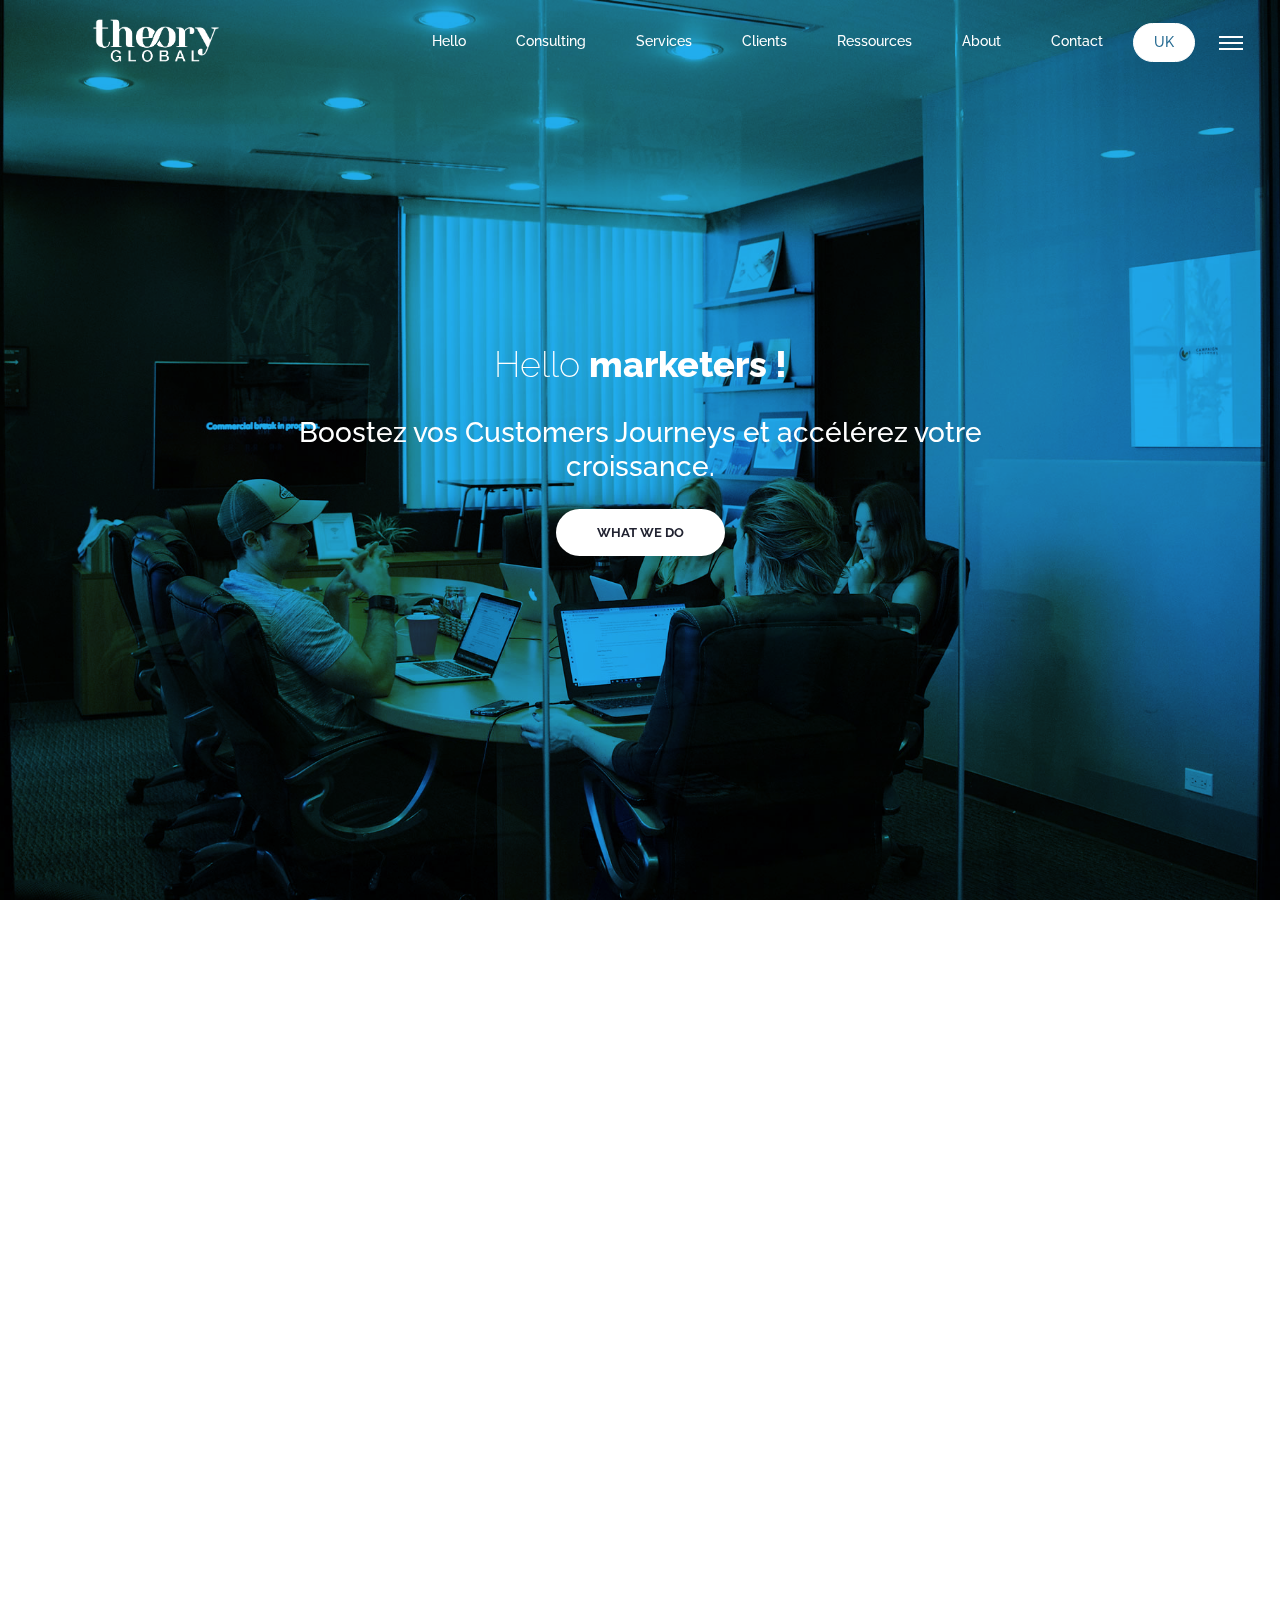
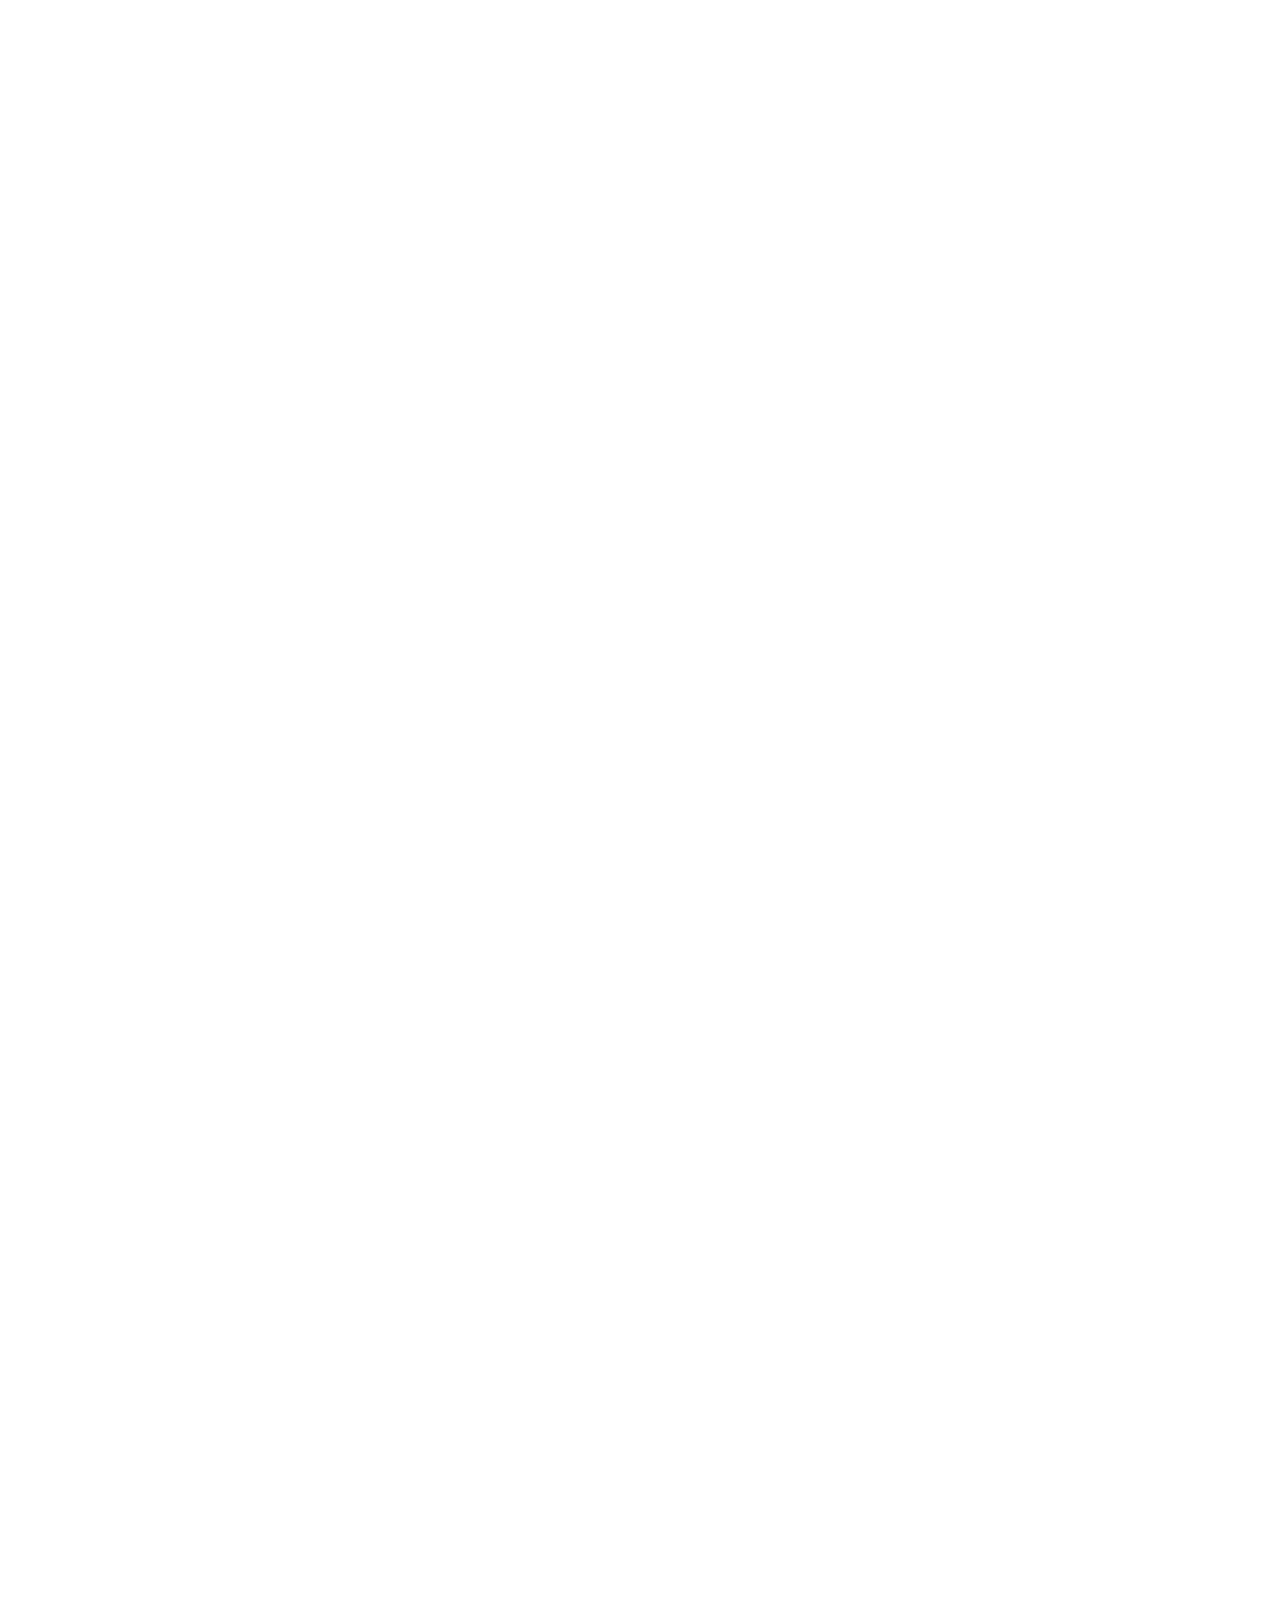
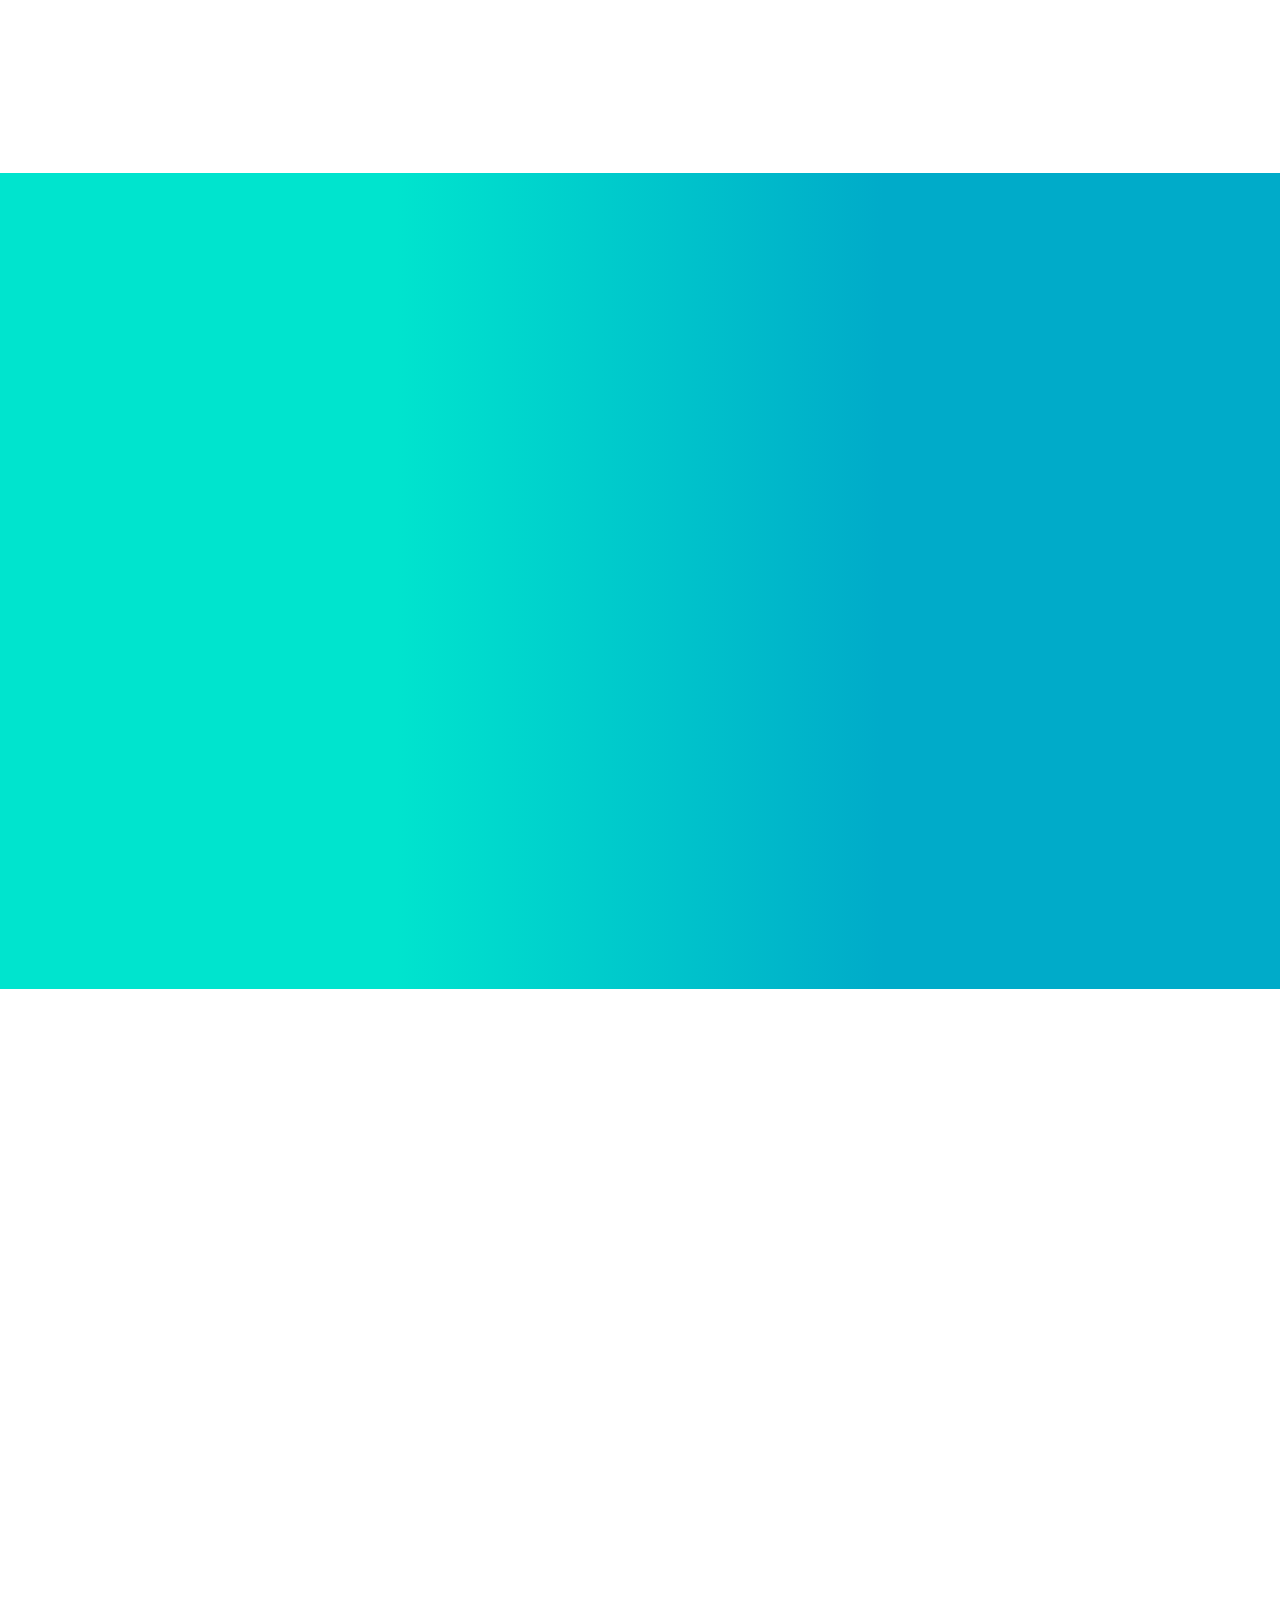
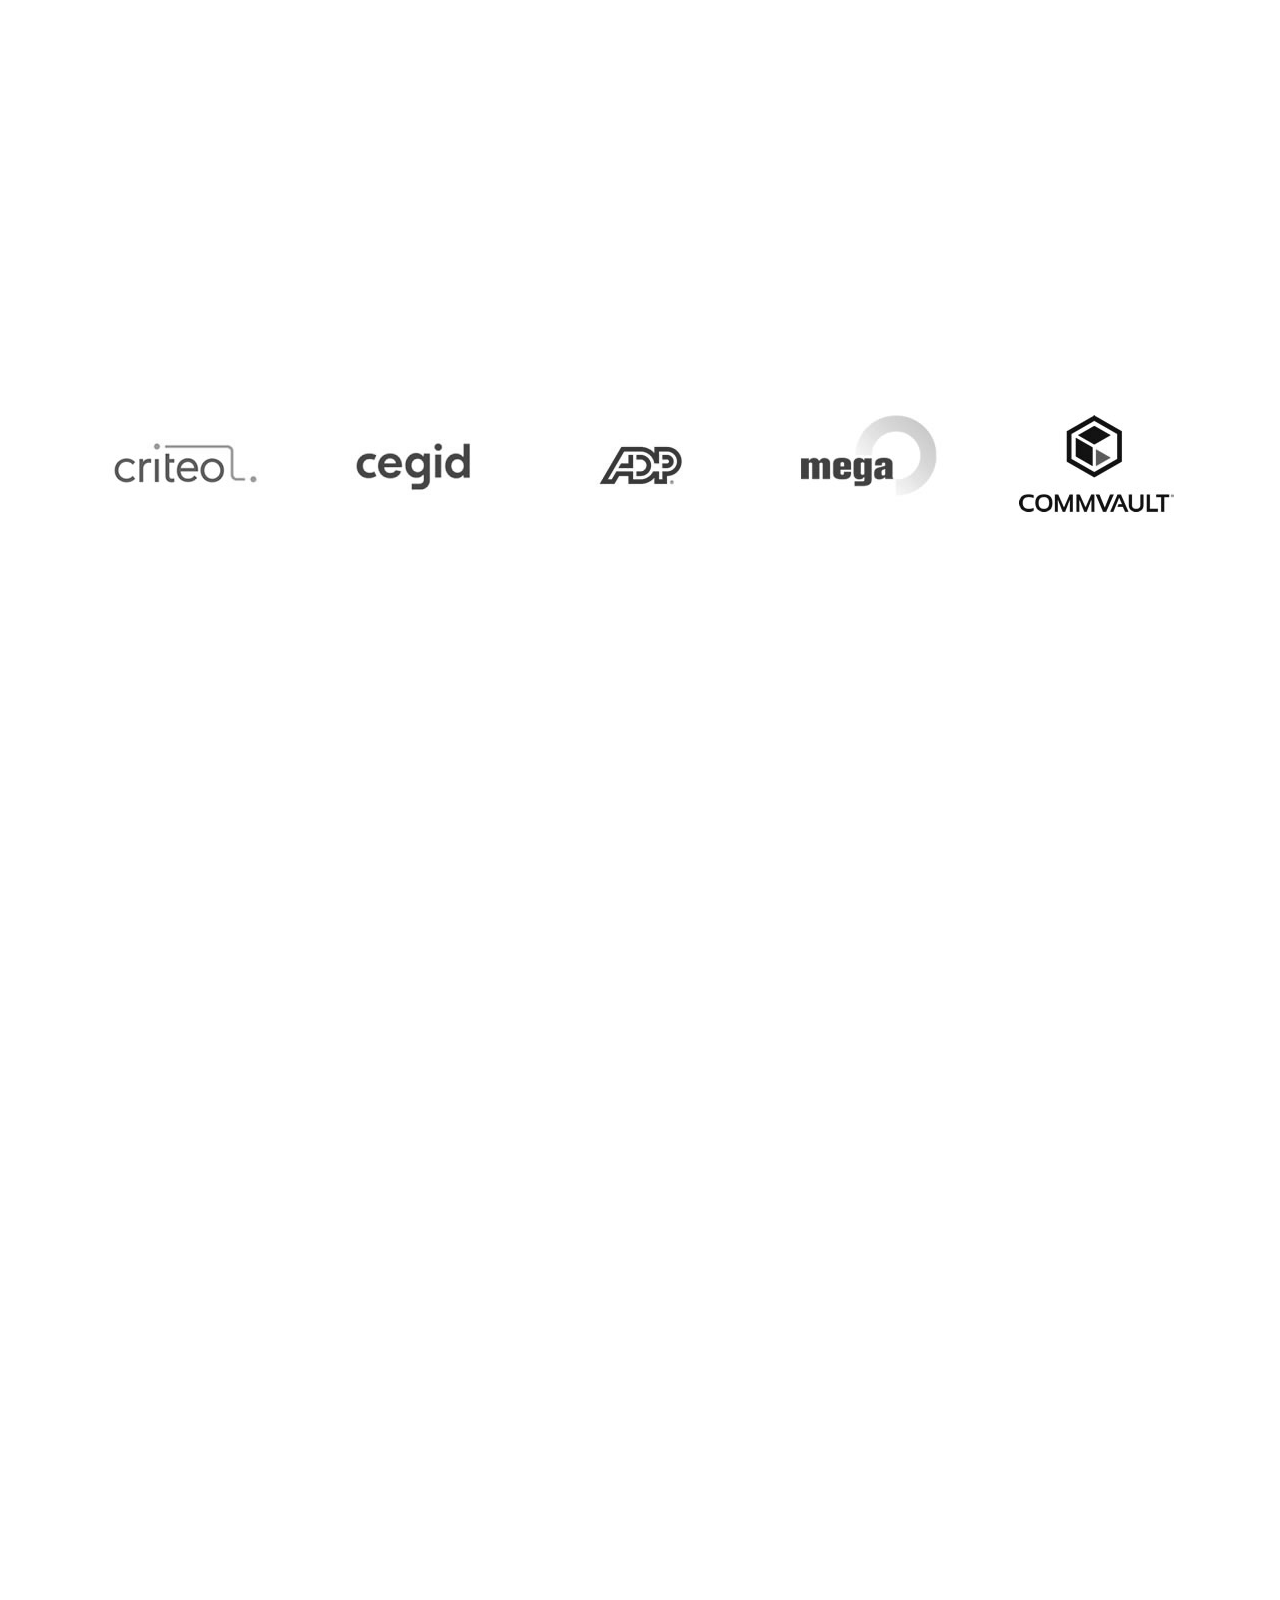
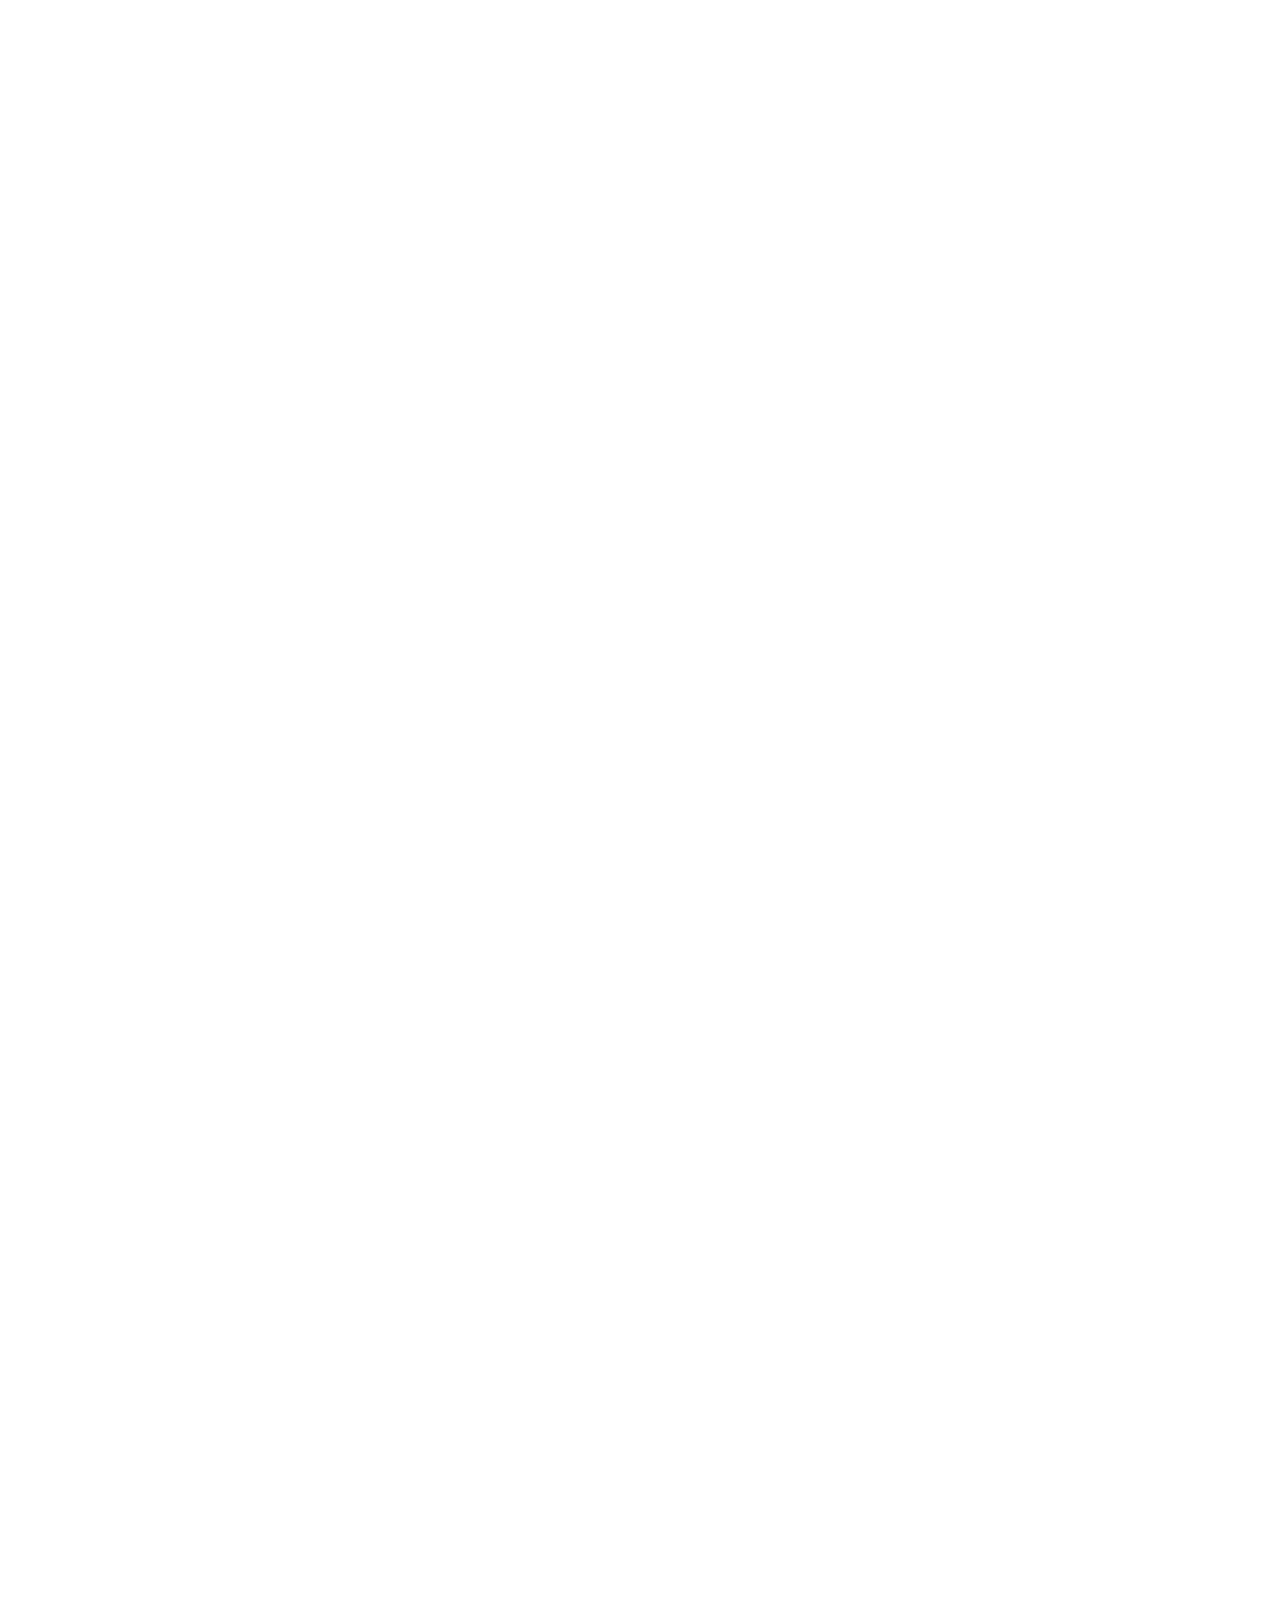
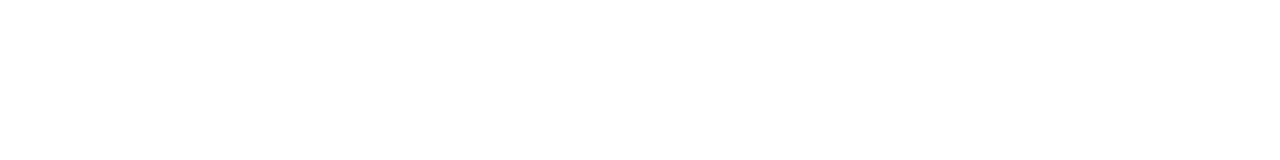
<file: index.html>
<!DOCTYPE html>
<html lang="fr">
<head>
<!-- Required meta tags -->
<meta charset="utf-8">
<meta name="viewport" content="width=device-width, initial-scale=1, shrink-to-fit=no">
<title>Theory Global - Customer's agency</title>
<meta name="title" content="Happy Marketing with Theoryglobal">
<meta name="description" content="Nous aidons les marketers à relever les défis de leurs Customers Journeys et développer durablement leur business.">

   
<meta name="twitter:card" content="summary_large_image" />
  <meta name="twitter:site" content="@theoryglobal" />
  <meta name="twitter:title" content="Happy Marketing with Theoryglobal">
  <meta name="twitter:description" content="Nous aidons les marketers à relever les défis de leurs Customers Journeys et développer durablement leur business.">
  <meta name="twitter:image" content="">

  
  <meta property="og:title" content="Happy Marketing with Theoryglobal" />
  <meta property="og:description" content="Happy Marketing with Theoryglobal">
  <meta property="og:locale" content="fr_FR" />
  <meta property="og:image" content="" />
<link rel="shortcut icon" type="image/x-icon" href="https://static1.squarespace.com/static/54b3e265e4b0dfd3c76f5f3a/t/54bf79cbe4b072e6bba82c59/favicon.ico">
<link rel="stylesheet" href="css/plugins.css">
<link rel="stylesheet" href="css/style.css">

      

<!-- Google Tag Manajjger 
<script>(function(w,d,s,l,i){w[l]=w[l]||[];w[l].push({'gtm.start':
new Date().getTime(),event:'gtm.js'});var f=d.getElementsByTagName(s)[0],
j=d.createElement(s),dl=l!='dataLayer'?'&l='+l:'';j.async=true;j.src=
'https://www.googletagmanager.com/gtm.js?id='+i+dl;f.parentNode.insertBefore(j,f);
})(window,document,'script','dataLayer','GTM-NTW3XH');</script>
 End Google Tag Manager -->

 <!-- Global site tag (gtag.js) - Google Analytics -->
<script async src="https://www.googletagmanager.com/gtag/js?id=UA-59374523-1"></script>
<script>
  window.dataLayer = window.dataLayer || [];
  function gtag(){dataLayer.push(arguments);}
  gtag('js', new Date());

  gtag('config', 'UA-59374523-1');
</script>


   




</head>
<body>
      <!-- Google Tag Manager (noscript) 
      <noscript><iframe src="https://www.googletagmanager.com/ns.html?id=GTM-NTW3XH"
      height="0" width="0" style="display:none;visibility:hidden"></iframe></noscript>
       End Google Tag Manager (noscript) -->
      

<!--PreLoader-->
<div class="loader">
   <div class="loader-inner">
      <div class="loader-blocks">
         <span class="block-1"></span>
         <span class="block-2"></span>
         <span class="block-3"></span>
         <span class="block-4"></span>
         <span class="block-5"></span>
         <span class="block-6"></span>
         <span class="block-7"></span>
         <span class="block-8"></span>
         <span class="block-9"></span>
         <span class="block-10"></span>
         <span class="block-11"></span>
         <span class="block-12"></span>
         <span class="block-13"></span>
         <span class="block-14"></span>
         <span class="block-15"></span>
         <span class="block-16"></span>
      </div>
   </div>
</div>
<!--PreLoader Ends-->

<!-- header -->
<header class="site-header transparent-sidemenu">
   <nav class="navbar navbar-expand-lg transparent-bg static-nav">
      <div class="container">
         <a class="navbar-brand" href="index.html">
         <img src="images/logo-transparent.png?kk" alt="logo">
         </a>
         
         <div class="collapse navbar-collapse" id="xenav">
            <ul class="navbar-nav ml-auto">
               <li class="nav-item active">
                  <a class="nav-link pagescroll" href="#home">Hello</a>
               </li>
               <li class="nav-item">
                  <a class="nav-link pagescroll" href="#customer_solutions">Consulting</a>
               </li>
               <!--<li class="nav-item">
                  <a class="nav-link pagescroll" href="#tools">Tools</a>
               </li>-->
               <li class="nav-item">
                  <a class="nav-link pagescroll" href="#services">Services</a>
               </li>
               <li class="nav-item">
                  <a class="nav-link pagescroll" href="#logos">Clients</a>
               </li>
               <li class="nav-item">
                     <a class="nav-link pagescroll" href="#ressources">Ressources</a>
                  </li>
               
               
               <li class="nav-item">
                  <a class="nav-link pagescroll" href="#agency">About</a>
               </li>
               <li class="nav-item">
                  <a class="nav-link pagescroll" href="#contactus">Contact</a>
               </li>
               <li class="nav-item">
                  <a class="nav-link" href="/index_uk.html" style="border: 1px #fff solid;background-color: #fff;color: #266b92;">UK</a>
               </li>
            </ul>
         </div>
      </div>

      <!--side menu open button-->
      <a href="javascript:void(0)" class="d-lg-inline-block sidemenu_btn" id="sidemenu_toggle">
          <span></span> <span></span> <span></span>
       </a>
   </nav>

   <!-- side menu -->
   <div class="side-menu">
      <div class="inner-wrapper">
         <span class="btn-close" id="btn_sideNavClose"><i></i><i></i></span>
         <nav class="side-nav">
            <ul class="navbar-nav w-100">
               <li class="nav-item active">
                  <a class="nav-link pagescroll" href="#home">Hello</a>
               </li>
               <li class="nav-item">
                  <a class="nav-link pagescroll" href="#customer_solutions">Consulting</a>
               </li>
               <!--<li class="nav-item">
                  <a class="nav-link pagescroll" href="#tools">Tools</a>
               </li>-->
               <li class="nav-item">
                  <a class="nav-link pagescroll" href="#services">Services</a>
               </li>
               <li class="nav-item">
                  <a class="nav-link pagescroll" href="#logos">Clients</a>
               </li>
               <li class="nav-item">
                     <a class="nav-link pagescroll" href="#ressources">Ressources</a>
                  </li>
               
               <li class="nav-item">
                  <a class="nav-link pagescroll" href="#agency">About</a>
               </li>
               <li class="nav-item">
                  <a class="nav-link pagescroll" href="#contactus">Contact</a>
               </li>
            </ul>
         </nav>

         <div class="side-footer w-100">
            <ul class="social-icons-simple white top40">
               <li><a href="https://www.facebook.com/theoryglobal/" target="_blank"><i class="fa fa-facebook"></i> </a> </li>
               <li><a href="https://www.linkedin.com/company/theoryglobal" target="_blank"><i class="fa fa-linkedin"></i> </a> </li>
               <li><a href="https://www.twitter.com/theoryglobal" target="_blank"><i class="fa fa-twitter"></i> </a> </li>
               <li><a href="https://www.medium.com/theoryglobal" target="_blank"><i class="fa fa-medium"></i> </a> </li>
            </ul>
         
         </div>
      </div>
   </div>
   <a id="close_side_menu" href="javascript:void(0);"></a>
   <!-- End side menu -->
</header>
<!-- header -->



<!--Single portfolio items-->
<section class="single-items center-block center-block item-one parallaxie full-screen" id="home">
      <div class="saturation full-screen"></div>
   <div class="container">
      <div class="row">
         <div class="col-md-12 col-sm-12">
            <div class="item-titles whitecolor text-center">
               <div class="font-xlight wow fadeInUp" style="font-size:36px;" data-wow-delay="300ms">
                  <!--a class="pagescroll" href="#creative">Chase and hit <br/><span style="font-weight:800">your customers' needs</span>  </a-->
                  <a class="pagescroll" href="#customer_solutions">Hello <span style="font-weight:800">marketers !</span>  </a>
               </div>
               <center>
                  <h1 class="top25 bottom25 wow fadeInUp" data-wow-delay="350ms" style="font-size:28px;width:75%">Boostez vos Customers Journeys et accélérez votre croissance.</h1>
                  <!--p class="top25 bottom25 wow fadeInUp" data-wow-delay="350ms" style="font-size:18px;width:75%">We provide B2B marketers with insightful and actionable customers knowledges through discovering business personas, customers journeys and experience...and more.</p-->
               </center>   
               <a class="button btnwhite pagescroll btn-gradient-hvr wow fadeInUp" href="#customer_solutions" data-wow-delay="400ms">What we do</a>
            </div>
         </div>
      </div>
   </div>
</section>

<section id="customer_solutions" class="padding single-feature">
      <div class="container">
         <div class="row">
            <div class="col-md-6 col-sm-7 text-md-left  text-center wow fadeInLeft" data-wow-delay="300ms">
               <div class="heading-title heading_space">
                  <span>Consulting</span>  
                  <h2 class="darkcolor bottom20">Saisir les opportunités de vos Customer Journeys</h2>
               </div>
               <p class="bottom35">
                     A travers l'exploration des parcours d'achat, de vos customers journey et la définition de vos personas, nous recueillons les insights utiles pour accélérer la décision d'achat, augmenter la fidélité et votre Customer Lifetime Value. . 
                     <br/><br/>
                     <!--Nous interviewons directement vos clients et prospects pour explorer leurs priorités, leurs motivations, leurs contraintes et leurs difficultés et restituons un dossier d’analyse complet indispansable pour vos équipes Marketing et Sales à produire les bonnes stratégies et les bonnes activations.
                     
                     <br/><br/>-->
                  <a class="pagescroll" style="color:#00bcd4" href="#project"><i class="fa fa-chevron-right"></i> Découvrez les étapes d'un projet Buyer Journey.</a>
               
               <ul>
                  <li class="keywords">B2B Persona</li>
                  <li class="keywords">Customer journey</li>
                  <li class="keywords">Parcours d'achat</li>
                  <li class="keywords">Business insight</li>
               </ul>
            </p>
            </div>
            <div class="col-md-6 col-sm-5 wow fadeInRight " data-wow-delay="350ms">
               <div class="image img-container top50"><img alt="SEO" src="images/perso.png"></div>
            </div>
         </div>
      </div>
   </section>

   <section id="tools" class="half-section padding" >
      <div class="container">
         <div class="row">
               <div class="col-lg-6 padding10">
                     <div class="image hover-effect img-container wow fadeInLeft">
                        <img alt="" src="images/thinkneed.png?kk" class="equalheight">
                     </div>
                  </div>
            <div class="col-lg-6 nopadding">
               <div class="split-box container-padding text-md-left text-center ">
                  <div class="heading-title nopadding wow fadeInRight">
                     <span>Tools</span>
                     <h2 class="darkcolor bottom20 " >Piloter votre Customer Experience</h2>
                     <p class="heading_space">
                           Aujourd’hui, les consommateurs, les acheteurs et les utilisateurs veulent pouvoir être aidés, guidés, orientés à toutes les étapes de leurs parcours Client.
                           <br/><br/>
                           Grâce à Thinkneed.io, vos équipes peuvent piloter, coordonner, partager et délivrer une proposition de valeur et des interactions cohérentes, tangibles, puissantes et différençiantes à travers tous les points de contacts de toutes vos typologies de clients. 
                          

                        <br/><br/>
                        <a style="color:#00bcd4" href="https://www.thinkneed.io"><i class="fa fa-chevron-right"></i> Découvrez Thinkneed.io</a>
                        <ul class="wow fadeInUp" >
                           <li class="keywords">Value proposition</li>
                           <li class="keywords">Customer experience</li>
                           <li class="keywords">Besoins client</li>
                           <li class="keywords">CX Management</li>
                        </ul>
                     </p>
                  </div>
               </div>
            </div>
            
         </div>
      </div>
   </section>
<section id="services" class="half-section padding" >
      <div class="container">
         <div class="row">
               <div class="col-md-6 wow fadeInLeft" data-wow-delay="300ms">
                  <div class="image img-container top50">
                     <img alt="Customer knowledge" src="images/operate.png?kt">
                  </div>
               </div>
            <div class="col-md-6 col-sm-7 text-md-left text-center  wow fadeInRight" data-wow-delay="300ms">
               <div class="split-box container-padding ">
                  <div class="heading-title heading_space">
                     <span>Services</span>  
                     <h2 class="darkcolor bottom30">Déployer vos campagnes</h2>
                  </div>
                  <p class="bottom35">Nous accompagnons les entreprises B2B, qui veulent mettre le client au centre de leur stratégie, dans la définition, la conception, le déploiement de programmes marketing, d’outils intelligents, au service des utilisateurs et de l’excellence opérationnelle.
                        <br/><br/>
                        Nous aidons vos équipes à construire les meilleurs scénarii de campagnes, à exploiter tout le potentiel de votre Marketing Automation et déployer les bons contenus avec vos équipes, 
                        <br/><br/>
                        <a class="pagescroll" style="color:#00bcd4" href="#contactus"><i class="fa fa-chevron-right"></i> Discutons de vos projets</a>
                  
                  <ul class="wow fadeInUp " data-wow-delay="500ms">
                        <li class="keywords">Marketing & Brand content</li>
                        <li class="keywords">Inbound marketing</li>
                        <li class="keywords">Stratégie client</li>
                        <li class="keywords">Sales enablement</li>
                     <li class="keywords">Marketing automation</li>
                     <li class="keywords">Lead process management</li>
                  </p>
                  </ul>
               </div>
            </div>
            
         </div>
      </div>
   </section>
   

   
   <section id="project" class="padding gradient_bg_default top40" >
         <div class="container">
            <div class="row">
               <div class="col-md-12 col-sm-12 text-center">
                  <div class="heading-title wow fadeInUp" data-wow-delay="300ms">
                     <h3 class="whitecolor padding20" data-wow-delay="400ms">Les étapes d'un projet</h3>
                     <h2 class="whitecolor"> <span class="fontbold">Buyer Journey</span>.</h2>
                  </div>
               </div>
            </div>
            <div class="row">
               <ul class="process-wrapp">
                  <li class="whitecolor wow fadeIn" data-wow-delay="300ms">
                     <span class="pro-step bottom20">01</span>
                     <p class="fontbold bottom25">Identifier</p>
                     <p>Identifier votre parcours d'achat et définir les acteurs.</p>
                  </li>
                  <li class="whitecolor wow fadeIn" data-wow-delay="400ms">
                     <span class="pro-step bottom20">02</span>
                     <p class="fontbold bottom25">Impliquer</p>
                     <p>Recueillir les insights de vos collaborateurs (marketing, sales, customer manager...)</p>
                  </li>
                  <li class="whitecolor wow fadeIn" data-wow-delay="500ms">
                     <span class="pro-step bottom20">03</span>
                     <p class="fontbold bottom25">Interviewer</p>
                     <p>Interviewer, rencontrer, échanger avec vos prospects et vos clients.</p>
                  </li>
                  <li class="whitecolor wow fadeIn" data-wow-delay="600ms">
                     <span class="pro-step bottom20">04</span>
                     <p class="fontbold bottom25">Restituer</p>
                     <p>Restituer le Customer Journey avec vos équipes (présentations, webinars, ateliers...).</p>
                  </li>
                  <li class="whitecolor wow fadeIn" data-wow-delay="700ms">
                     <span class="pro-step bottom20">05</span>
                     <p class="fontbold bottom25">Activer</p>
                     <p>Recommander un plan d'action orienté client et performance.</p>
                  </li>
                  
               </ul>
            </div>
            <div class="row">
                  <div class="col-md-12 col-sm-12 text-center">
                     <div class="heading-title wow fadeInUp " data-wow-delay="300ms" style="padding:3.5rem 0!important;">
                           
                           <a href="#contactus" class="button btnwhite pagescroll btn-gradient-hvr wow fadeInUp" data-wow-delay="600ms">Passez prendre le café pour en parler <span style="font-size:20px;">☕️</span></a>
             
                     </div>
                  </div>
               </div>

         </div>
      </section>

<section class="single-items center-block item-six parallaxie full-screen" id="marketing_project">
   <div class="container">
      <div class="row">
            
         <div class="col-md-5 col-sm-8">
            <div class="item-titles darkcolor">
               <h2 class="font-xlight wow fadeInUp" data-wow-delay="300ms">
                  Pourquoi vos clients achètent-ils vos produits?
               </h2>
               <h4 class="font-xlignt top25 bottom25 wow fadeInUp" data-wow-delay="350ms">Vos données vous diront ce qu'ils achètent, combien et où. Elles ne vous apprendrons pas rien au sujet du <span class="fontbold">Pourquoi</span>. </h4>
               
            </div>
         </div>
      </div>
   </div>   
</section>




<!-- Testimonials 
<section id="our-testimonial" class="padding">
      <div class="container">
         <div class="row">
            <div class="col-md-12 col-sm-12 text-center">
               <div class="heading-title bottom30 wow fadeInUp" data-wow-delay="300ms">
                  <span>Testimonials</span>
                  <h2 class="darkcolor">Ce que nos clients disent...</h2>
               </div>
            </div>
         </div>
         <div class="row">
            <div class="col-md-12 col-sm-12">
               <div id="testimonial-slider" class="owl-carousel">
                  <div class="item">
                     <div class="testimonial-wrapp">
                        <span class="quoted"><i class="fa fa-quote-right"></i></span>
                        <div class="testimonial-text">
                           <p class="bottom40">Donec semper euismod nisi quis feugiat. Nullam finibus metus eget orci volutpat porta. Morbi quis arcu vulputate, dignissim mi ac, varius magna.</p>
                        </div>
                        <div class="testimonial-photo"><img alt="" src="https://media.licdn.com/dms/image/C5103AQFUCeJKZJUVMQ/profile-displayphoto-shrink_800_800/0?e=1561593600&v=beta&t=dQJea5BHSEcBDB8Q51vuLZG5SB79sdz8TjaGIFvLAKY"></div>
                        <h4 class="darkcolor">Nathalie</h4>
                        <small class="defaultcolor">Vice President, Digital Marketing, CWT</small>
                     </div>
                  </div>
                  <div class="item">
                     <div class="testimonial-wrapp">
                        <span class="quoted"><i class="fa fa-quote-right"></i></span>
                        <div class="testimonial-text">
                           <p class="bottom40">Donec semper euismod nisi quis feugiat. Nullam finibus metus eget orci volutpat porta. Morbi quis arcu vulputate, dignissim mi ac, varius magna.</p>
                        </div>
                        <div class="testimonial-photo"><img alt="" src="https://www.adetem.org/wp-content/uploads/2017/03/SAINT-JEAN-Mathias-rond.jpg"></div>
                        <h4 class="darkcolor">Mathias </h4>
                        <small class="defaultcolor">Head of Marketing Programs, Cegid</small>
                     </div>
                  </div>
                  <div class="item">
                     <div class="testimonial-wrapp">
                        <span class="quoted"><i class="fa fa-quote-right"></i></span>
                        <div class="testimonial-text">
                           <p class="bottom40">Donec semper euismod nisi quis feugiat. Nullam finibus metus eget orci volutpat porta. Morbi quis arcu vulputate, dignissim mi ac, varius magna.</p>
   
                        </div>
                        <div class="testimonial-photo"><img alt="" src="https://media.licdn.com/dms/image/C4E03AQFU2rD2Mc3PrA/profile-displayphoto-shrink_800_800/0?e=1561593600&v=beta&t=e_fYLmdTDkb6RvTmI_zPZ_DwAKOx3qzk5fiM9D30a_U"></div>
                        <h4 class="darkcolor">Virginie</h4>
                        <small class="defaultcolor">Corporate Marketing Director, Mega Int.</small>
                     </div>
                  </div>
                  <div class="item">
                     <div class="testimonial-wrapp">
                        <span class="quoted"><i class="fa fa-quote-right"></i></span>
                        <div class="testimonial-text">
                           <p class="bottom40">Donec semper euismod nisi quis feugiat. Nullam finibus metus eget orci volutpat porta. Morbi quis arcu vulputate, dignissim mi ac, varius magna.</p>
                        </div>
                        <div class="testimonial-photo"><img alt="" src="https://media.licdn.com/dms/image/C4E03AQEOnarZlbDmXA/profile-displayphoto-shrink_800_800/0?e=1561593600&v=beta&t=t88IxC7oWu_5quGqw-0x1HqwLWPQO5rexPTchhXxxIw"></div>
                        <h4 class="darkcolor">Gilles</h4>
                        <small class="defaultcolor">Head of Research, Insights and Marketing Analytics (IMAX), Criteo</small>
                     </div>
                  </div>
                  <div class="item">
                        <div class="testimonial-wrapp">
                           <span class="quoted"><i class="fa fa-quote-right"></i></span>
                           <div class="testimonial-text">
                              <p class="bottom40">Donec semper euismod nisi quis feugiat. Nullam finibus metus eget orci volutpat porta. Morbi quis arcu vulputate, dignissim mi ac, varius magna.</p>
                           </div>
                           <div class="testimonial-photo"><img alt="" src="https://media.licdn.com/dms/image/C5603AQGKPzLmOh9H8A/profile-displayphoto-shrink_800_800/0?e=1561593600&v=beta&t=G_-vz65KbR9-dn4vs0zB-jVwj7gB6lgiYkzwBWU2b6g"></div>
                           <h4 class="darkcolor">Patricia</h4>
                           <small class="defaultcolor">Directeur de projets RH numériques, ADP</small>
                        </div>
                     </div>
                  
                 
                  
               </div>
            </div>
         </div>
      </div>
   </section>
-->  
   <!--Testimonials Ends-->
<!-- Partners -->  
<section id="logos" class="padding_bottom" style="padding-top:90px!important;">
      <div class="container">
        <h3 class="invisible">hidden</h3>
         <div class="row">
            <div class="col-md-12 col-sm-12">
               <div id="partners-slider" class="owl-carousel">
                  <div class="item">
                     <div class="logo-item"> <img alt="" src="logo/criteo.jpg"></div>
                  </div>
                  <div class="item">
                     <div class="logo-item"><img alt="" src="logo/cegid.jpg"></div>
                  </div>
                  <div class="item">
                     <div class="logo-item"><img alt="" src="logo/adp.jpg"></div>
                  </div>
                  <div class="item">
                     <div class="logo-item"><img alt="" src="logo/mega.jpg"></div>
                  </div>
                  <div class="item">
                     <div class="logo-item"><img alt="" src="logo/commvault.jpg"></div>
                  </div>
                  <div class="item">
                     <div class="logo-item"><img alt="" src="logo/cwt.jpg"></div>
                  </div>
                  
               </div>
            </div>
         </div>
      </div>
   </section>
   <!--Partners Ends-->
   <!-- Background Parallax -->  
<section id="ressources" class="item-twelve padding parallaxie full-screen">
      <div class="container">
         <div class="row">
            <div class="col-md-5 col-sm-5">
                  <div class="heading-title wow fadeInUp whitecolor" data-wow-delay="300ms" style="padding:3.5rem 0!important;">
                           
                        <h2>Ressources & Events</h2> 
          
                  </div>
               
            </div>
            <div class="col-md-7 col-sm-7">
                  <div class="heading-title  text-md-left text-center wow fadeInUp" data-wow-delay="300ms">
                         <!-- <span> Webinar </span>
                         

                        <span style="font-size:38px!important;font-family: 'Nanum Pen Script', cursive;color:#ffffff;">'30 minutes pour'</span>
                        <p style="color:#fff">Notre série de webinar pour explorer et comprendre les enjeux et les clés pour réussir dans un domaine du Marketing B2B en moins de 30 minutes.</p>
                        <ul>
                           <li>
                              <a href="https://info.theoryglobal.com/reussir-sa-strategie-mobile.html" target="_blank" class="fontregular whitecolor wow fadeInUp" style="font-size:20px;"><i class="fa fa-chevron-right"></i>&nbsp;Réussir sa stratégie Mobile - Mardi 4 mai 11:00</a>
                           </li>
                        </ul>
                     -->
                        <span class="top40">Ressources </span>
                     <ul>
                        <li>
                           <a href="https://go.theoryglobal.com/" class="fontregular whitecolor wow fadeInUp" target="_blank" style="font-size:20px;"><i class="fa fa-chevron-right"></i>&nbsp;Auto-diagnostic : Évaluez votre stratégie Inbound</a>
                        </li>
                        
                     </ul>   
                     
                     <span class="top40" >Sur Medium <i class="fa fa-medium "></i></span>
                     <ul>
                        <li>
                           <a href="https://medium.com/theoryglobal/buyer-personas-la-colonne-vert%C3%A9brale-de-votre-strat%C3%A9gie-marketing-2e6bd3d81d3d" target="_blank" class="fontregular whitecolor wow fadeInUp" style="font-size:20px;"><i class="fa fa-chevron-right"></i>&nbsp;Buyer personas, la colonne vertébrale de votre stratégie Marketing.</a>
                        </li>
                        <li>
                           <a href="https://medium.com/theoryglobal/le-coeurs-des-acheteurs-f59c0878d704" target="_blank" class="fontregular whitecolor wow fadeInUp" style="font-size:20px;"><i class="fa fa-chevron-right"></i>&nbsp;Le coeur des acheteurs.</a>
                        </li>
                     </ul>
                             
                  </div>
               </div>
         </div>
      </div>
   </section>

   

<section id="agency" class="single-items center-block item-two parallaxie full-screen" id="agency">
   <div class="container">
      <div class="row">
         <div class="col-md-5 col-sm-8">
            <div class="item-titles darkcolor">
               <h2 class="font-xlight heading-title wow fadeInUp" data-wow-delay="300ms">
                     <span>About</span>
                  Credo<span></span>
               </h2>
               <p class="top25 bottom25 wow fadeInUp" data-wow-delay="550ms" style="font-size:16px;">
                     Nous croyons à un marketing <strong>moderne, créatif, digital, social, inclusif, ouvert, orienté data et responsable.</strong> 
                  <br/><br/>
                     Nous pensons que la transformation du Marketing est au cœur des réponses aux nombreux défis auxquels doit faire face l’entreprise. Il doit mettre en musique à la fois l’expérience et les solutions, coordonner marketing et sales, et concilier 
                     data et humain... <strong>et que le pivot de cette transformation doit être le client.</strong>
                     <br/><br/>
                     Happy Marketing !
                           
            </div>
         </div>
      </div>
   </div>  
</section>




<section id="contactus" class="padding_top">
      <div class="container">
         <div class="row">
           <div class="col-md-12 col-sm-12">
              
           </div>
            <div class="col-md-6 col-sm-12 margin_bottom wow fadeInUp" data-wow-delay="350ms">
                  <div class="heading-title heading_space wow fadeIn" data-wow-delay="300ms" style="margin-bottom: 2.125rem!important;">
                        <span>Let's Get In Touch</span>
                     </div>
               
               <div class="row">
                  <div class="col-md-6 col-sm-6 our-address top10">
                        <span class="pickus" data-text="Where to find us">Where to find us</span>
                     <p class="bottom15">127 rue Ledru-Rolin , 75011 Paris </p>
                     <span class="pickus" data-text="Send us a message">Send us a message <i class="fa fa-envelope-open"></i></span>
                     <p class="bottom15"> tamara.grunebaum@theoryglobal.com</p>   
                  </div>
               </div>
            </div>
            <div class="col-md-6 col-sm-12 margin_bottom">
               <form class="getin_form wow fadeInUp" data-wow-delay="400ms" onsubmit="return false;">
                  <div class="row">
   
                     <div class="col-sm-12" id="result"></div>
   
                     <div class="col-md-6 col-sm-6">
                        <div class="form-group bottom35">
                           <input class="form-control" type="text" placeholder="First Name:" required id="first_name" name="first_name">
                        </div>
                     </div>
                     <div class="col-md-6 col-sm-6">
                        <div class="form-group bottom35">
                           <input class="form-control" type="text" placeholder="Last Name:" required id="last_name" name="last_name">
                        </div>
                     </div>
                     <div class="col-md-6 col-sm-6">
                        <div class="form-group bottom35">
                           <input class="form-control" type="email" placeholder="Email:" required id="email" name="email">
                        </div>
                     </div>
                     <div class="col-md-6 col-sm-6">
                        <div class="form-group bottom35">
                           <input class="form-control" type="tel" placeholder="Company:" id="company" name="company">
                        </div>
                     </div>
                     <div class="col-md-12 col-sm-12">
                        <div class="form-group bottom35">
                           <textarea class="form-control" placeholder="Message" id="message" name="message"></textarea>
                        </div>
                     </div>
                     <div class="col-sm-12">
                        <button type="submit" class="button btnprimary" id="submit_btn">submit request</button>
                     </div>
                  </div>
               </form>
            </div>
         </div>
      </div>
   
      <!--Location Map here-->
   
   </section>

<!--Contact US Ends-->                    
      
<!--Site Footer Here-->
<footer id="site-footer" class="padding_half">
   <div class="container">
      <div class="row">
         <div class="col-md-12 col-sm-12 text-center">
            <ul class="social-icons bottom25 wow fadeInUp" data-wow-delay="300ms">
               <li><a href="https://www.facebook.com/theoryglobal/" target="_blank"><i class="fa fa-facebook"></i> </a> </li>
               <li><a href="https://twitter.com/theoryglobal" target="_blank"><i class="fa fa-twitter"></i> </a> </li>
               <li><a href="https://medium.com/theoryglobal" target="_blank"><i class="fa fa-medium"></i> </a> </li>
               
               <li><a href="https://www.linkedin.com/company/theoryglobal" target="_blank"><i class="fa fa-linkedin"></i> </a> </li>
               
            </ul>
            <p class="copyrights wow fadeInUp" data-wow-delay="350ms"> &copy; 2019 Theory Global. Handmade with &hearts; ️</p>
         </div>
      </div>
   </div>
</footer>
<!--Footer ends-->   



<!-- jQuery first, then Popper.js, then Bootstrap JS -->
<script src="js/jquery-3.1.1.min.js"></script>

<!--Bootstrap Core-->
<script src="js/popper.min.js"></script>
<script src="js/bootstrap.min.js"></script>

<!--to view items on reach-->
<script src="js/jquery.appear.js"></script>

<!--Equal-Heights-->
<script src="js/jquery.matchHeight-min.js"></script>

<!--Owl Slider-->
<script src="js/owl.carousel.min.js"></script>

<!--number counters-->
<script src="js/jquery-countTo.js"></script>
 
<!--Parallax Background-->
<script src="js/parallaxie.js"></script>
  
<!--Cubefolio Gallery-->
<script src="js/jquery.cubeportfolio.min.js"></script>

<!--FancyBox popup-->
<script src="js/jquery.fancybox.min.js"></script>          

<!-- Video Background-->
<script src="js/jquery.background-video.js"></script>

<!--TypeWriter-->
<script src="js/typewriter.js"></script> 
      
<!--Particles-->
<script src="js/particles.min.js"></script>            
        
<!--WOw animations-->
<script src="js/wow.min.js"></script>
            
<!--Revolution SLider-->
<script src="js/revolution/jquery.themepunch.tools.min.js"></script>
<script src="js/revolution/jquery.themepunch.revolution.min.js"></script>
<!-- SLIDER REVOLUTION 5.0 EXTENSIONS  (Load Extensions only on Local File Systems !  The following part can be removed on Server for On Demand Loading) 
<script src="js/revolution/extensions/revolution.extension.actions.min.js"></script>
<script src="js/revolution/extensions/revolution.extension.carousel.min.js"></script>
<script src="js/revolution/extensions/revolution.extension.kenburn.min.js"></script>
<script src="js/revolution/extensions/revolution.extension.layeranimation.min.js"></script>
<script src="js/revolution/extensions/revolution.extension.migration.min.js"></script>
<script src="js/revolution/extensions/revolution.extension.navigation.min.js"></script>
<script src="js/revolution/extensions/revolution.extension.parallax.min.js"></script>
<script src="js/revolution/extensions/revolution.extension.slideanims.min.js"></script>
<script src="js/revolution/extensions/revolution.extension.video.min.js"></script>-->

<!--Google Map API-->

<script src="js/functions.js"></script>
</body>
</html>
</file>
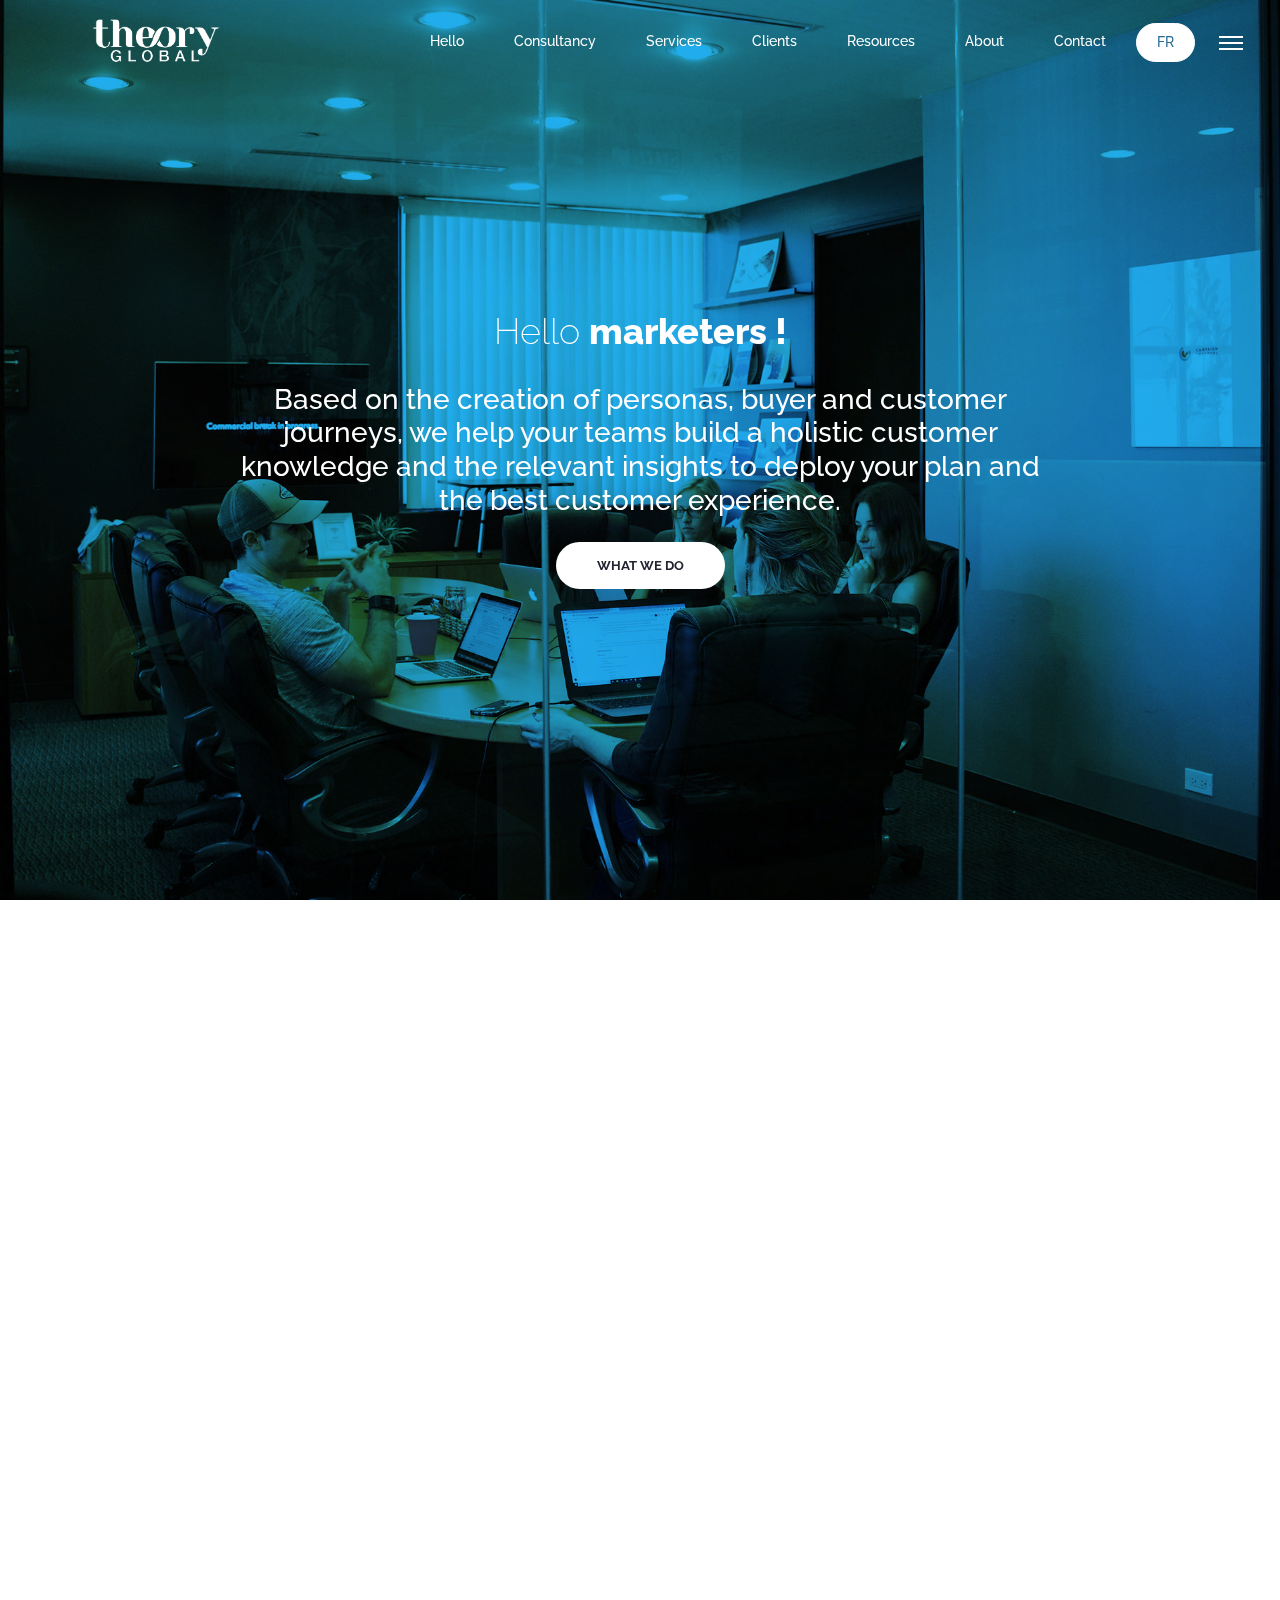
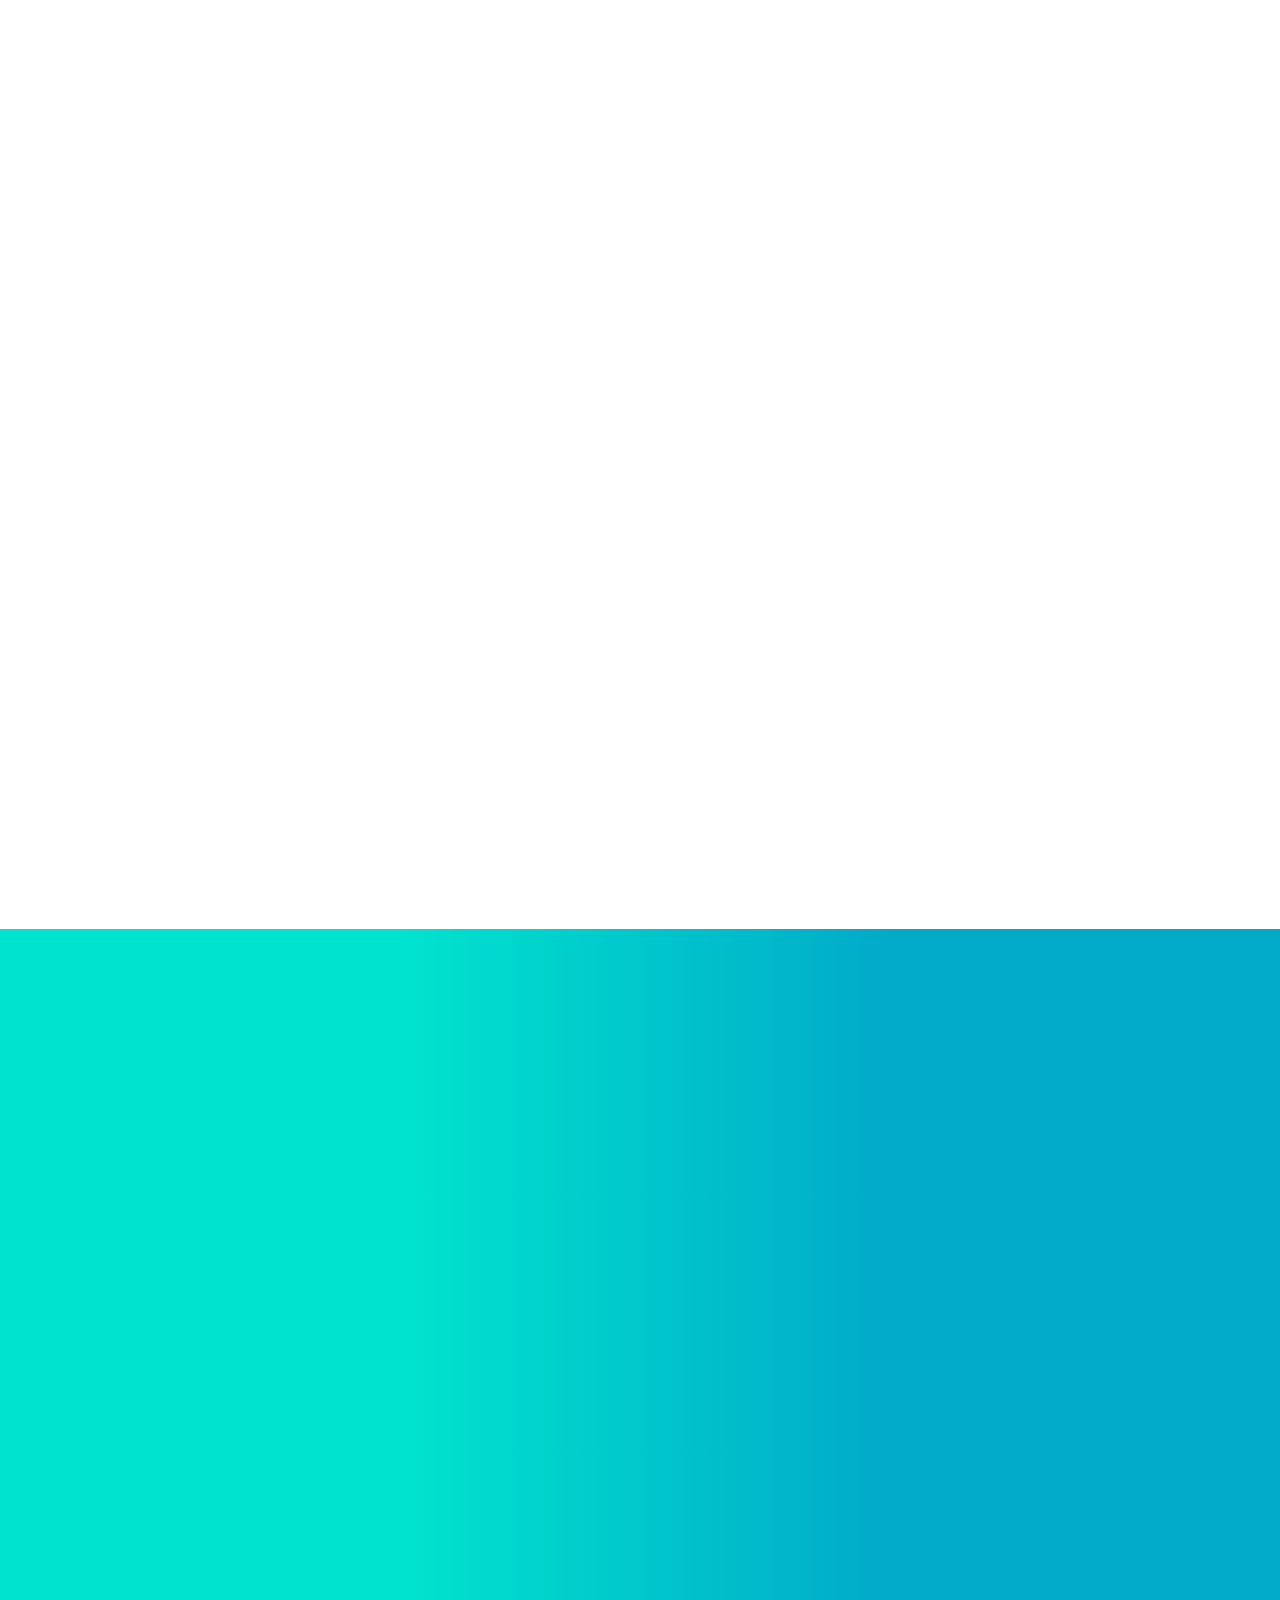
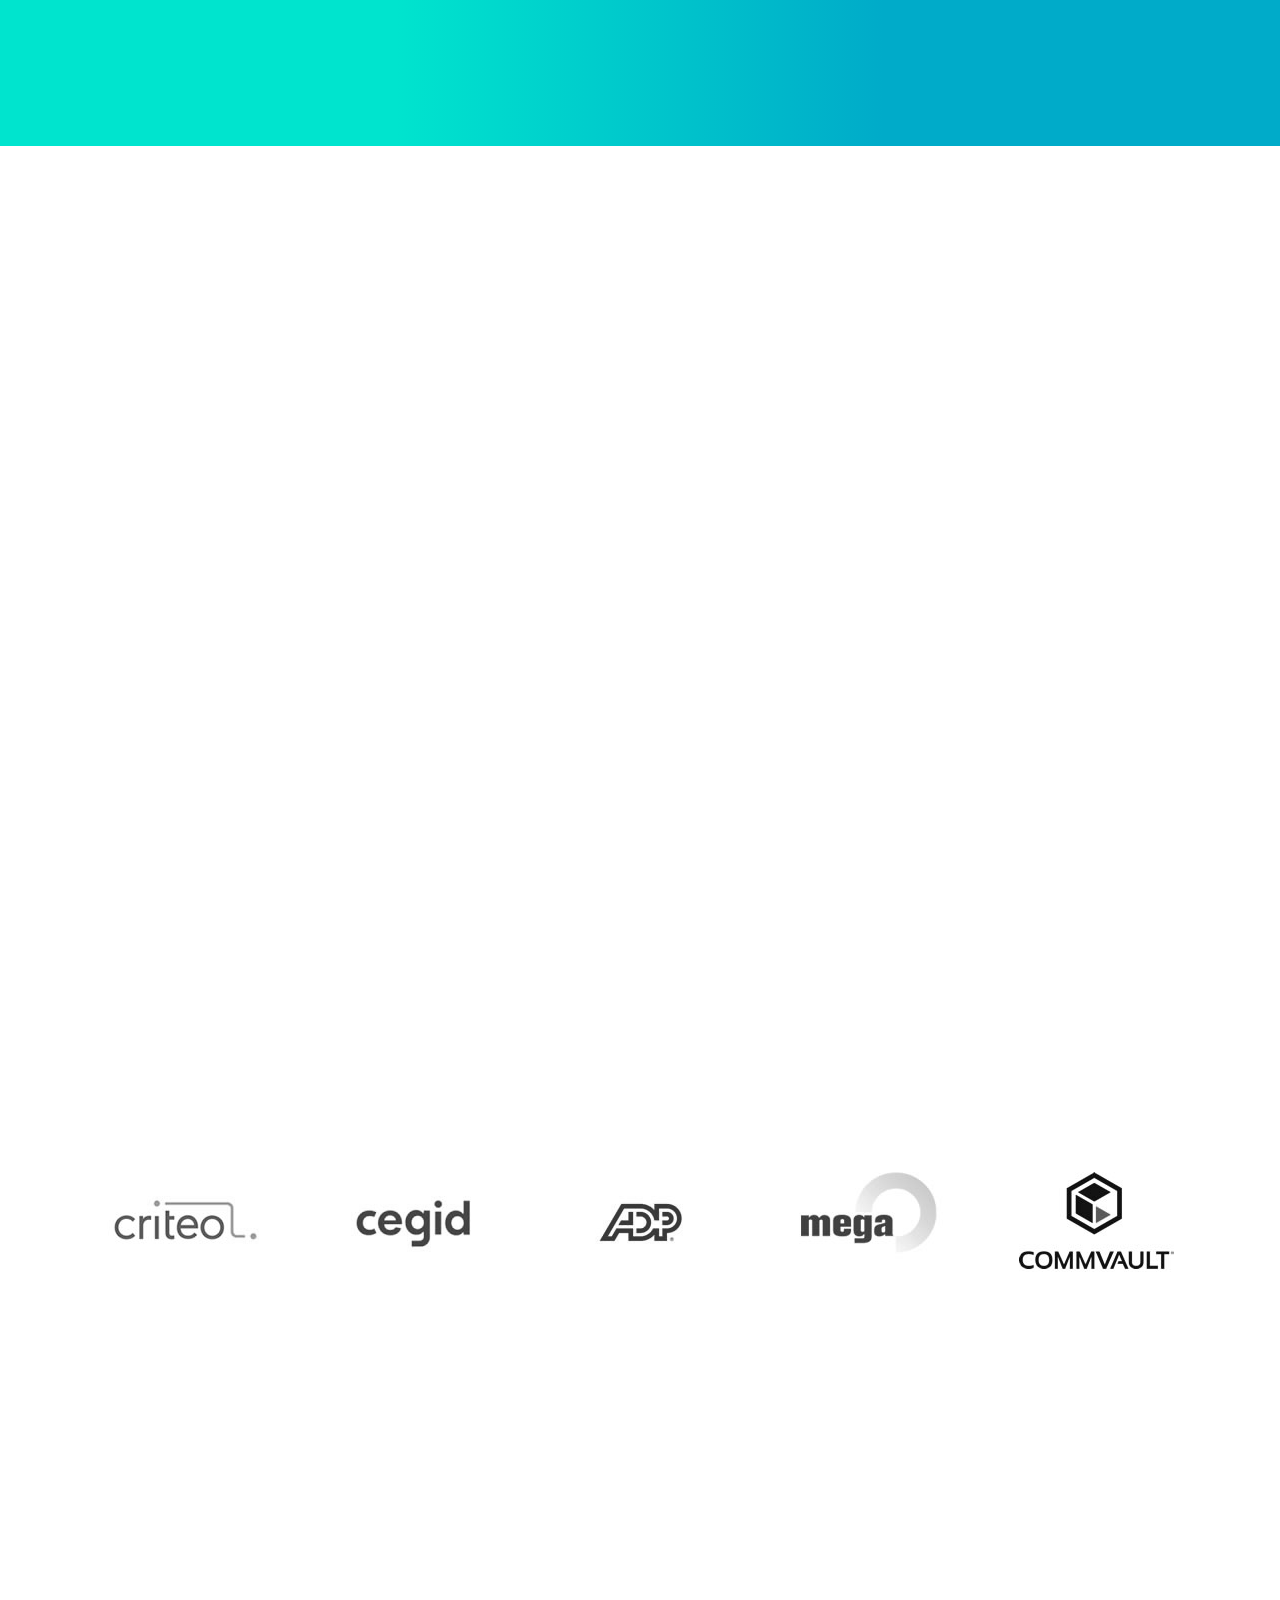
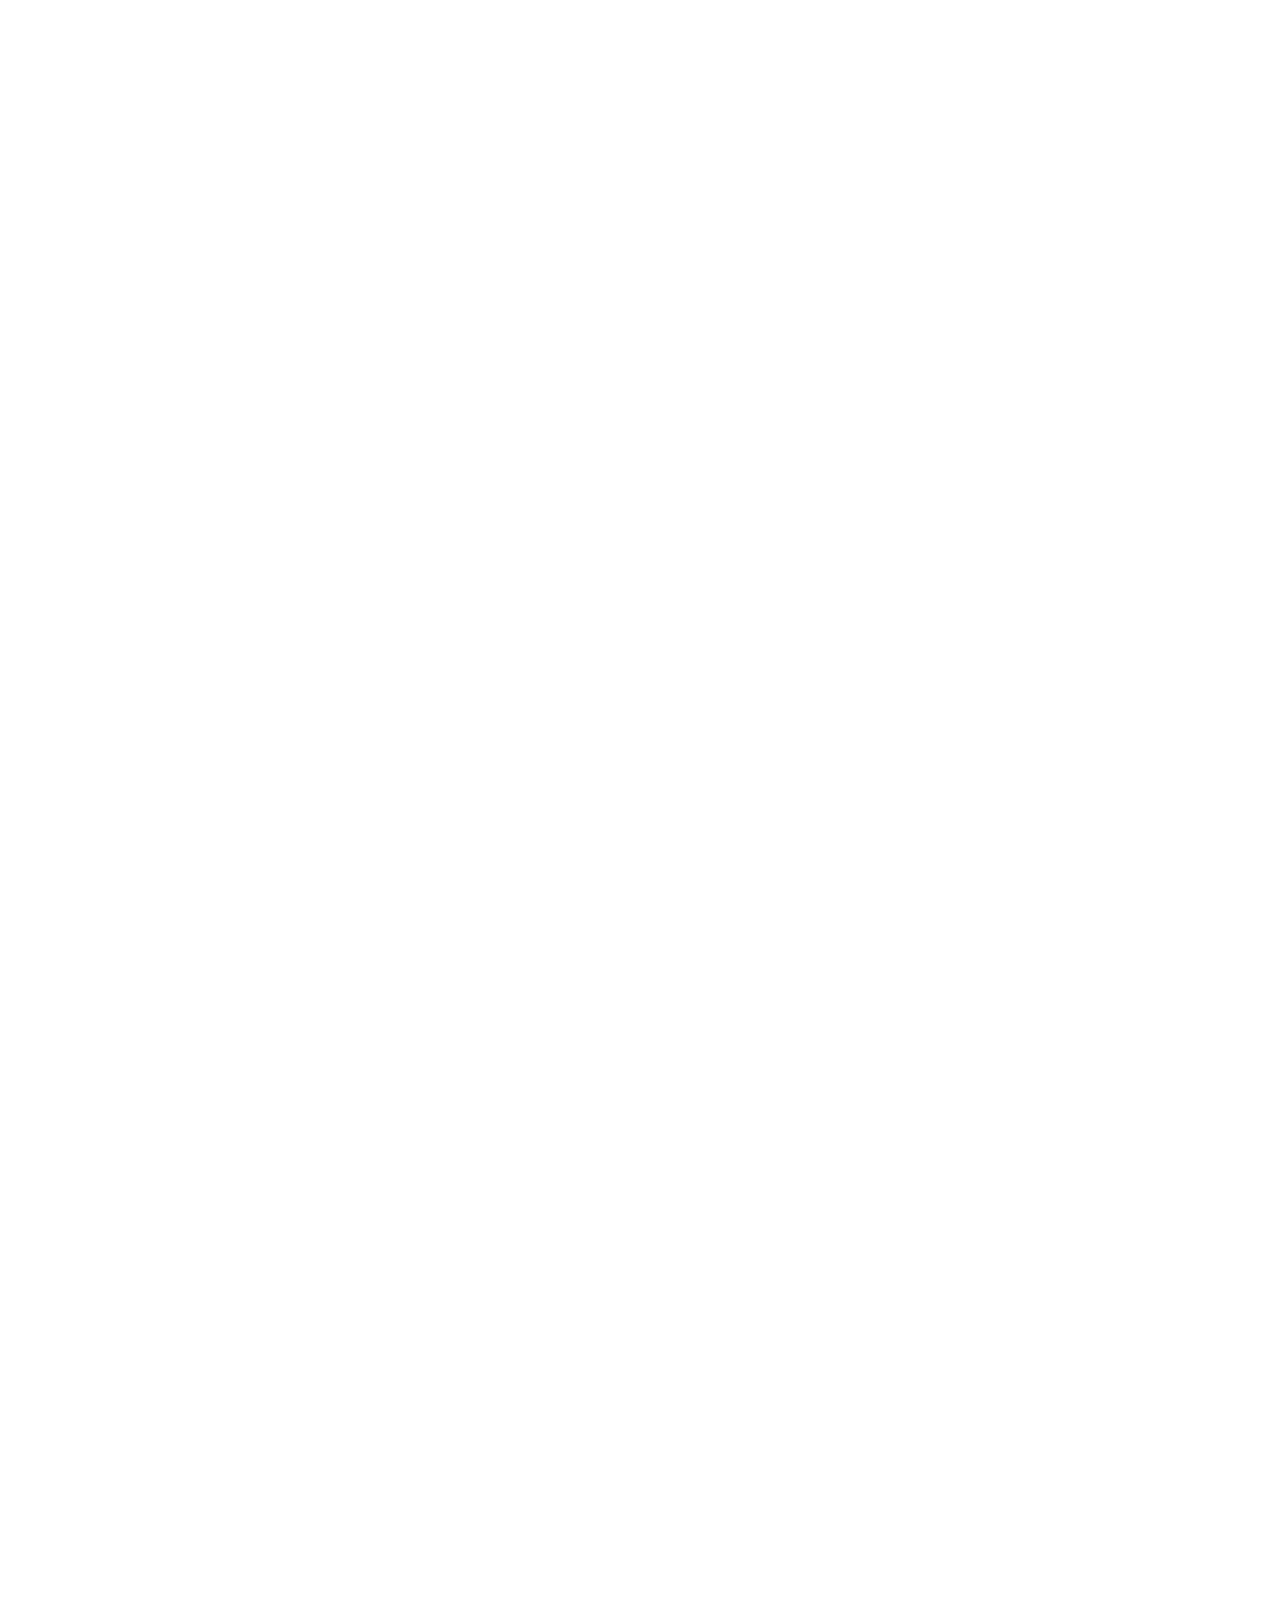
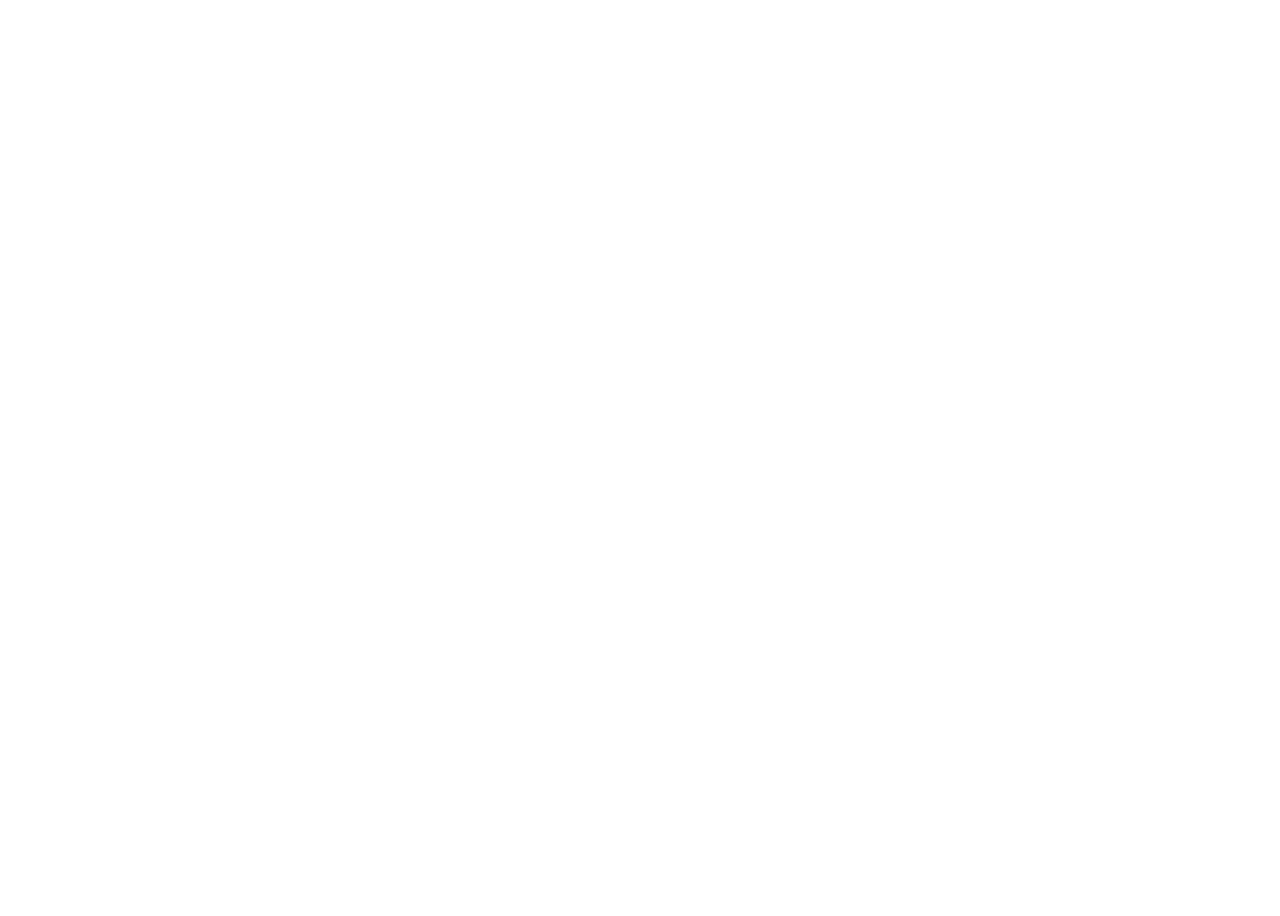
<file: index_uk.html>
<!DOCTYPE html>
<html lang="fr">
<head>
<!-- Required meta tags -->
<meta charset="utf-8">
<meta name="viewport" content="width=device-width, initial-scale=1, shrink-to-fit=no">
<title>Theory Global - Customer's agency</title>
<meta name="title" content="Happy Marketing with Theoryglobal">
<meta name="description" content="Nous aidons les marketers à relever les défis de leurs Customers Journeys et développer durablement leur business.">

   
<meta name="twitter:card" content="summary_large_image" />
  <meta name="twitter:site" content="@theoryglobal" />
  <meta name="twitter:title" content="Happy Marketing with Theoryglobal">
  <meta name="twitter:description" content="Nous aidons les marketers à relever les défis de leurs Customers Journeys et développer durablement leur business.">
  <meta name="twitter:image" content="">

  
  <meta property="og:title" content="Happy Marketing with Theoryglobal" />
  <meta property="og:description" content="Happy Marketing with Theoryglobal">
  <meta property="og:locale" content="en_GB" />
  <meta property="og:image" content="" />
<link rel="shortcut icon" type="image/x-icon" href="https://static1.squarespace.com/static/54b3e265e4b0dfd3c76f5f3a/t/54bf79cbe4b072e6bba82c59/favicon.ico">
<link rel="stylesheet" href="css/plugins.css">
<link rel="stylesheet" href="css/style.css">

      

<!-- Google Tag Manajjger 
<script>(function(w,d,s,l,i){w[l]=w[l]||[];w[l].push({'gtm.start':
new Date().getTime(),event:'gtm.js'});var f=d.getElementsByTagName(s)[0],
j=d.createElement(s),dl=l!='dataLayer'?'&l='+l:'';j.async=true;j.src=
'https://www.googletagmanager.com/gtm.js?id='+i+dl;f.parentNode.insertBefore(j,f);
})(window,document,'script','dataLayer','GTM-NTW3XH');</script>
 End Google Tag Manager -->




   




</head>
<body>
      <!-- Google Tag Manager (noscript) 
      <noscript><iframe src="https://www.googletagmanager.com/ns.html?id=GTM-NTW3XH"
      height="0" width="0" style="display:none;visibility:hidden"></iframe></noscript>
       End Google Tag Manager (noscript) -->
      

<!--PreLoader-->
<div class="loader">
   <div class="loader-inner">
      <div class="loader-blocks">
         <span class="block-1"></span>
         <span class="block-2"></span>
         <span class="block-3"></span>
         <span class="block-4"></span>
         <span class="block-5"></span>
         <span class="block-6"></span>
         <span class="block-7"></span>
         <span class="block-8"></span>
         <span class="block-9"></span>
         <span class="block-10"></span>
         <span class="block-11"></span>
         <span class="block-12"></span>
         <span class="block-13"></span>
         <span class="block-14"></span>
         <span class="block-15"></span>
         <span class="block-16"></span>
      </div>
   </div>
</div>
<!--PreLoader Ends-->

<!-- header -->
<header class="site-header transparent-sidemenu">
   <nav class="navbar navbar-expand-lg transparent-bg static-nav">
      <div class="container">
         <a class="navbar-brand" href="index.html">
         <img src="images/logo-transparent.png?kk" alt="logo">
         </a>
         
         <div class="collapse navbar-collapse" id="xenav">
            <ul class="navbar-nav ml-auto">
               <li class="nav-item active">
                  <a class="nav-link pagescroll" href="#home">Hello</a>
               </li>
               <li class="nav-item">
                  <a class="nav-link pagescroll" href="#customer_solutions">Consultancy</a>
               </li>
               <!--<li class="nav-item">
                  <a class="nav-link pagescroll" href="#tools">Tools</a>
               </li>-->
               <li class="nav-item">
                  <a class="nav-link pagescroll" href="#services">Services</a>
               </li>
               <li class="nav-item">
                  <a class="nav-link pagescroll" href="#logos">Clients</a>
               </li>
               <li class="nav-item">
                     <a class="nav-link pagescroll" href="#ressources">Resources</a>
                  </li>
               
               
               <li class="nav-item">
                  <a class="nav-link pagescroll" href="#agency">About</a>
               </li>
               <li class="nav-item">
                  <a class="nav-link pagescroll" href="#contactus">Contact</a>
               </li>
               <li class="nav-item">
                  <a class="nav-link" href="/index.html" style="border: 1px #fff solid;background-color: #fff;color: #266b92;">FR</a>
               </li>
            </ul>
         </div>
      </div>

      <!--side menu open button-->
      <a href="javascript:void(0)" class="d-lg-inline-block sidemenu_btn" id="sidemenu_toggle">
          <span></span> <span></span> <span></span>
       </a>
   </nav>

   <!-- side menu -->
   <div class="side-menu">
      <div class="inner-wrapper">
         <span class="btn-close" id="btn_sideNavClose"><i></i><i></i></span>
         <nav class="side-nav">
            <ul class="navbar-nav w-100">
               <li class="nav-item active">
                  <a class="nav-link pagescroll" href="#home">Hello</a>
               </li>
               <li class="nav-item">
                  <a class="nav-link pagescroll" href="#customer_solutions">Consultancy</a>
               </li>
              <!-- <li class="nav-item">
                  <a class="nav-link pagescroll" href="#tools">Tools</a>
               </li>-->
               <li class="nav-item">
                  <a class="nav-link pagescroll" href="#services">Services</a>
               </li>
               <li class="nav-item">
                  <a class="nav-link pagescroll" href="#logos">Clients</a>
               </li>
               <li class="nav-item">
                     <a class="nav-link pagescroll" href="#ressources">Resources</a>
                  </li>
               
               <li class="nav-item">
                  <a class="nav-link pagescroll" href="#agency">About</a>
               </li>
               <li class="nav-item">
                  <a class="nav-link pagescroll" href="#contactus">Contact</a>
               </li>
            </ul>
         </nav>

         <div class="side-footer w-100">
            <ul class="social-icons-simple white top40">
               <li><a href="https://www.facebook.com/theoryglobal/" target="_blank"><i class="fa fa-facebook"></i> </a> </li>
               <li><a href="https://www.linkedin.com/company/theoryglobal" target="_blank"><i class="fa fa-linkedin"></i> </a> </li>
               <li><a href="https://www.twitter.com/theoryglobal" target="_blank"><i class="fa fa-twitter"></i> </a> </li>
               <li><a href="https://www.medium.com/theoryglobal" target="_blank"><i class="fa fa-medium"></i> </a> </li>
            </ul>
         
         </div>
      </div>
   </div>
   <a id="close_side_menu" href="javascript:void(0);"></a>
   <!-- End side menu -->
</header>
<!-- header -->



<!--Single portfolio items-->
<section class="single-items center-block center-block item-one parallaxie full-screen" id="home">
      <div class="saturation full-screen"></div>
   <div class="container">
      <div class="row">
         <div class="col-md-12 col-sm-12">
            <div class="item-titles whitecolor text-center">
               <div class="font-xlight wow fadeInUp" style="font-size:36px;" data-wow-delay="300ms">
                  <!--a class="pagescroll" href="#creative">Chase and hit <br/><span style="font-weight:800">your customers' needs</span>  </a-->
                  <a class="pagescroll" href="#customer_solutions">Hello <span style="font-weight:800">marketers !</span>  </a>
               </div>
               <center>
                  <h1 class="top25 bottom25 wow fadeInUp" data-wow-delay="350ms" style="font-size:28px;width:75%">Based on the creation of personas, buyer and customer journeys, we help your teams build a holistic customer knowledge and the relevant insights to deploy your plan and the best customer experience.</h1>
                  <!--p class="top25 bottom25 wow fadeInUp" data-wow-delay="350ms" style="font-size:18px;width:75%">We provide B2B marketers with insightful and actionable customers knowledges through discovering business personas, customers journeys and experience...and more.</p-->
               </center>   
               <a class="button btnwhite pagescroll btn-gradient-hvr wow fadeInUp" href="#customer_solutions" data-wow-delay="400ms">What we do</a>
            </div>
         </div>
      </div>
   </div>
</section>

<section id="customer_solutions" class="padding single-feature">
      <div class="container">
         <div class="row">
            <div class="col-md-6 col-sm-7 text-md-left  text-center wow fadeInLeft" data-wow-delay="300ms">
               <div class="heading-title heading_space">
                  <span>Consultancy</span>  
                  <h2 class="darkcolor bottom20">Transform the opportunities of your Customer Journeys into success</h2>
               </div>
               <p class="bottom35">
                  We analyze your buyer and customer journeys and develop your personas. We gather useful insights to help accelerate the buying decision, raise customer loyalty and the customer lifetime value
 
                     <br/><br/>
                     <!--Nous interviewons directement vos clients et prospects pour explorer leurs priorités, leurs motivations, leurs contraintes et leurs difficultés et restituons un dossier d’analyse complet indispansable pour vos équipes Marketing et Sales à produire les bonnes stratégies et les bonnes activations.
                     
                     <br/><br/>-->
                  <a class="pagescroll" style="color:#00bcd4" href="#project"><i class="fa fa-chevron-right"></i> Discover our Customer Journey Project, step by step</a>
               
               <ul>
                  <li class="keywords">B2B Persona</li>
                  <li class="keywords">Customer journey</li>
                  <li class="keywords">Buyer journey</li>
                  <li class="keywords">Customers insights</li>
               </ul>
            </p>
            </div>
            <div class="col-md-6 col-sm-5 wow fadeInRight " data-wow-delay="350ms">
               <div class="image img-container top50"><img alt="SEO" src="images/perso.png"></div>
            </div>
         </div>
      </div>
   </section>

   <!--
<section id="tools" class="half-section padding" >
      <div class="container">
         <div class="row">
               <div class="col-lg-6 padding10">
                     <div class="image hover-effect img-container wow fadeInLeft">
                        <img alt="" src="images/thinkneed.png?kk" class="equalheight">
                     </div>
                  </div>
            <div class="col-lg-6 nopadding">
               <div class="split-box container-padding text-md-left text-center ">
                  <div class="heading-title nopadding wow fadeInRight">
                     <span>Tools</span>
                     <h2 class="darkcolor bottom20 " >Manage you Customer Experience</h2>
                     <p class="heading_space">
                        Today, consumers, buyers and users all want to be guided through the different stages of their customer journey.
                        <br/><br/>With our tool Thinkneed.io, your teams can manage, coordinate, share and deliver your value proposition and create powerful and original interactions with your clients via all touch points.
                        
                           
                          
                          

                        <br/><br/>
                        <a style="color:#00bcd4" href="https://www.thinkneed.io"><i class="fa fa-chevron-right"></i> Discover Thinkneed.io</a>
                        <ul class="wow fadeInUp" >
                           <li class="keywords">Value proposition</li>
                           <li class="keywords">Customer experience</li>
                           <li class="keywords">Customer needs</li>
                           <li class="keywords">CX Management</li>
                        </ul>
                     </p>
                  </div>
               </div>
            </div>
            
         </div>
      </div>
   </section> -->
<section id="services" class="half-section padding" >
      <div class="container">
         <div class="row">
               <div class="col-md-6 wow fadeInLeft" data-wow-delay="300ms">
                  <div class="image img-container top50">
                     <img alt="Customer knowledge" src="images/operate.png?kt">
                  </div>
               </div>
            <div class="col-md-6 col-sm-7 text-md-left text-center  wow fadeInRight" data-wow-delay="300ms">
               <div class="split-box container-padding ">
                  <div class="heading-title heading_space">
                     <span>Services</span>  
                     <h2 class="darkcolor bottom30">Develop your campaigns</h2>
                  </div>
                  <p class="bottom35">We help B2B companies define their customer-centric strategy and reach operational excellence in their marketing programs.
<br/><br/>
                        We help your teams build relevant content and the best campaign scenarios in your Marketing Automation and CRM.
                        <br/><br/>
                        <a class="pagescroll" style="color:#00bcd4" href="#contactus"><i class="fa fa-chevron-right"></i> Let’s talk about your project</a>
                  
                  <ul class="wow fadeInUp " data-wow-delay="500ms">
                        <li class="keywords">Marketing & Brand content</li>
                        <li class="keywords">Inbound marketing</li>
                        <li class="keywords">Customer Onboarding</li>
                        <li class="keywords">Sales enablement</li>
                     <li class="keywords">Marketing automation</li>
                     <li class="keywords">Lead process management</li>
                  </p>
                  </ul>
               </div>
            </div>
            
         </div>
      </div>
   </section>
   

   
   <section id="project" class="padding gradient_bg_default top40" >
         <div class="container">
            <div class="row">
               <div class="col-md-12 col-sm-12 text-center">
                  <div class="heading-title wow fadeInUp" data-wow-delay="300ms">
                     <h3 class="whitecolor padding20" data-wow-delay="400ms">Customer Journey  </h3>
                     <h2 class="whitecolor"> <span class="fontbold">Project Phases</span>.</h2>
                  </div>
               </div>
            </div>
            <div class="row">
               <ul class="process-wrapp">
                  <li class="whitecolor wow fadeIn" data-wow-delay="300ms">
                     <span class="pro-step bottom20">01</span>
                     <p class="fontbold bottom25">Identify</p>
                     <p>Identify your customer journey and its actors and stakeholders.
                        </p>
                  </li>
                  <li class="whitecolor wow fadeIn" data-wow-delay="400ms">
                     <span class="pro-step bottom20">02</span>
                     <p class="fontbold bottom25">Involve</p>
                     <p>Gather your collaborators' insights (marketing, sales, customer manager...).</p>
                  </li>
                  <li class="whitecolor wow fadeIn" data-wow-delay="500ms">
                     <span class="pro-step bottom20">03</span>
                     <p class="fontbold bottom25">Interview</p>
                     <p>Interview, meet and share with your prospects and clients.</p>
                  </li>
                  <li class="whitecolor wow fadeIn" data-wow-delay="600ms">
                     <span class="pro-step bottom20">04</span>
                     <p class="fontbold bottom25">Deliver</p>
                     <p>Deliver your Customer Journey with your teams (presentations, webinars, workshops...).</p>
                  </li>
                  <li class="whitecolor wow fadeIn" data-wow-delay="700ms">
                     <span class="pro-step bottom20">05</span>
                     <p class="fontbold bottom25">Activate</p>
                     <p>Build your customer-centric action plan.</p>
                  </li>
                  
               </ul>
            </div>
            <div class="row">
                  <div class="col-md-12 col-sm-12 text-center">
                     <div class="heading-title wow fadeInUp " data-wow-delay="300ms" style="padding:3.5rem 0!important;">
                           
                           <a href="#contactus" class="button btnwhite pagescroll btn-gradient-hvr wow fadeInUp" data-wow-delay="600ms">Don’t hesitate to drop by for a coffee to discuss it!<span style="font-size:20px;">☕️</span></a>
             
                     </div>
                  </div>
               </div>

         </div>
      </section>

<section class="single-items center-block item-six parallaxie full-screen" id="marketing_project">
   <div class="container">
      <div class="row">
            
         <div class="col-md-5 col-sm-8">
            <div class="item-titles darkcolor">
               <h2 class="font-xlight wow fadeInUp" data-wow-delay="300ms">
                  Why do your clients buy your products?
               </h2>
               <h4 class="font-xlignt top25 bottom25 wow fadeInUp" data-wow-delay="350ms">Your data will tell you what they buy, how much and where. But they won’t tell you <span class="fontbold">why</span>. </h4>
               
            </div>
         </div>
      </div>
   </div>   
</section>




<!-- Testimonials 
<section id="our-testimonial" class="padding">
      <div class="container">
         <div class="row">
            <div class="col-md-12 col-sm-12 text-center">
               <div class="heading-title bottom30 wow fadeInUp" data-wow-delay="300ms">
                  <span>Testimonials</span>
                  <h2 class="darkcolor">Ce que nos clients disent...</h2>
               </div>
            </div>
         </div>
         <div class="row">
            <div class="col-md-12 col-sm-12">
               <div id="testimonial-slider" class="owl-carousel">
                  <div class="item">
                     <div class="testimonial-wrapp">
                        <span class="quoted"><i class="fa fa-quote-right"></i></span>
                        <div class="testimonial-text">
                           <p class="bottom40">Donec semper euismod nisi quis feugiat. Nullam finibus metus eget orci volutpat porta. Morbi quis arcu vulputate, dignissim mi ac, varius magna.</p>
                        </div>
                        <div class="testimonial-photo"><img alt="" src="https://media.licdn.com/dms/image/C5103AQFUCeJKZJUVMQ/profile-displayphoto-shrink_800_800/0?e=1561593600&v=beta&t=dQJea5BHSEcBDB8Q51vuLZG5SB79sdz8TjaGIFvLAKY"></div>
                        <h4 class="darkcolor">Nathalie</h4>
                        <small class="defaultcolor">Vice President, Digital Marketing, CWT</small>
                     </div>
                  </div>
                  <div class="item">
                     <div class="testimonial-wrapp">
                        <span class="quoted"><i class="fa fa-quote-right"></i></span>
                        <div class="testimonial-text">
                           <p class="bottom40">Donec semper euismod nisi quis feugiat. Nullam finibus metus eget orci volutpat porta. Morbi quis arcu vulputate, dignissim mi ac, varius magna.</p>
                        </div>
                        <div class="testimonial-photo"><img alt="" src="https://www.adetem.org/wp-content/uploads/2017/03/SAINT-JEAN-Mathias-rond.jpg"></div>
                        <h4 class="darkcolor">Mathias </h4>
                        <small class="defaultcolor">Head of Marketing Programs, Cegid</small>
                     </div>
                  </div>
                  <div class="item">
                     <div class="testimonial-wrapp">
                        <span class="quoted"><i class="fa fa-quote-right"></i></span>
                        <div class="testimonial-text">
                           <p class="bottom40">Donec semper euismod nisi quis feugiat. Nullam finibus metus eget orci volutpat porta. Morbi quis arcu vulputate, dignissim mi ac, varius magna.</p>
   
                        </div>
                        <div class="testimonial-photo"><img alt="" src="https://media.licdn.com/dms/image/C4E03AQFU2rD2Mc3PrA/profile-displayphoto-shrink_800_800/0?e=1561593600&v=beta&t=e_fYLmdTDkb6RvTmI_zPZ_DwAKOx3qzk5fiM9D30a_U"></div>
                        <h4 class="darkcolor">Virginie</h4>
                        <small class="defaultcolor">Corporate Marketing Director, Mega Int.</small>
                     </div>
                  </div>
                  <div class="item">
                     <div class="testimonial-wrapp">
                        <span class="quoted"><i class="fa fa-quote-right"></i></span>
                        <div class="testimonial-text">
                           <p class="bottom40">Donec semper euismod nisi quis feugiat. Nullam finibus metus eget orci volutpat porta. Morbi quis arcu vulputate, dignissim mi ac, varius magna.</p>
                        </div>
                        <div class="testimonial-photo"><img alt="" src="https://media.licdn.com/dms/image/C4E03AQEOnarZlbDmXA/profile-displayphoto-shrink_800_800/0?e=1561593600&v=beta&t=t88IxC7oWu_5quGqw-0x1HqwLWPQO5rexPTchhXxxIw"></div>
                        <h4 class="darkcolor">Gilles</h4>
                        <small class="defaultcolor">Head of Research, Insights and Marketing Analytics (IMAX), Criteo</small>
                     </div>
                  </div>
                  <div class="item">
                        <div class="testimonial-wrapp">
                           <span class="quoted"><i class="fa fa-quote-right"></i></span>
                           <div class="testimonial-text">
                              <p class="bottom40">Donec semper euismod nisi quis feugiat. Nullam finibus metus eget orci volutpat porta. Morbi quis arcu vulputate, dignissim mi ac, varius magna.</p>
                           </div>
                           <div class="testimonial-photo"><img alt="" src="https://media.licdn.com/dms/image/C5603AQGKPzLmOh9H8A/profile-displayphoto-shrink_800_800/0?e=1561593600&v=beta&t=G_-vz65KbR9-dn4vs0zB-jVwj7gB6lgiYkzwBWU2b6g"></div>
                           <h4 class="darkcolor">Patricia</h4>
                           <small class="defaultcolor">Directeur de projets RH numériques, ADP</small>
                        </div>
                     </div>
                  
                 
                  
               </div>
            </div>
         </div>
      </div>
   </section>
-->  
   <!--Testimonials Ends-->
<!-- Partners -->  
<section id="logos" class="padding_bottom" style="padding-top:90px!important;">
      <div class="container">
        <h3 class="invisible">hidden</h3>
         <div class="row">
            <div class="col-md-12 col-sm-12">
               <div id="partners-slider" class="owl-carousel">
                  <div class="item">
                     <div class="logo-item"> <img alt="" src="logo/criteo.jpg"></div>
                  </div>
                  <div class="item">
                     <div class="logo-item"><img alt="" src="logo/cegid.jpg"></div>
                  </div>
                  <div class="item">
                     <div class="logo-item"><img alt="" src="logo/adp.jpg"></div>
                  </div>
                  <div class="item">
                     <div class="logo-item"><img alt="" src="logo/mega.jpg"></div>
                  </div>
                  <div class="item">
                     <div class="logo-item"><img alt="" src="logo/commvault.jpg"></div>
                  </div>
                  <div class="item">
                     <div class="logo-item"><img alt="" src="logo/cwt.jpg"></div>
                  </div>
                  
               </div>
            </div>
         </div>
      </div>
   </section>
   <!--Partners Ends-->
   <!-- Background Parallax -->  
<section id="ressources" class="item-twelve padding parallaxie full-screen">
      <div class="container">
         <div class="row">
            <div class="col-md-5 col-sm-5">
                  <div class="heading-title wow fadeInUp whitecolor" data-wow-delay="300ms" style="padding:3.5rem 0!important;">
                           
                        <h2>Resources & Events</h2> 
          
                  </div>
               
            </div>
            <div class="col-md-7 col-sm-7">
                  <div class="heading-title  text-md-left text-center wow fadeInUp" data-wow-delay="300ms">
                         <!-- <span> Webinar </span>
                         

                        <span style="font-size:38px!important;font-family: 'Nanum Pen Script', cursive;color:#ffffff;">'30 minutes pour'</span>
                        <p style="color:#fff">Notre série de webinar pour explorer et comprendre les enjeux et les clés pour réussir dans un domaine du Marketing B2B en moins de 30 minutes.</p>
                        <ul>
                           <li>
                              <a href="https://info.theoryglobal.com/reussir-sa-strategie-mobile.html" target="_blank" class="fontregular whitecolor wow fadeInUp" style="font-size:20px;"><i class="fa fa-chevron-right"></i>&nbsp;Réussir sa stratégie Mobile - Mardi 4 mai 11:00</a>
                           </li>
                        </ul>
                     -->
                        <span class="top40">Resources </span>
                     <ul>
                        <li>
                           <a href="https://go.theoryglobal.com/" class="fontregular whitecolor wow fadeInUp" target="_blank" style="font-size:20px;"><i class="fa fa-chevron-right"></i>&nbsp;Self-assessment: assess your inbound strategy </a>
                        </li>
                        
                     </ul>   
                     
                     <span class="top40" >Published on Medium <i class="fa fa-medium "></i></span>
                     <ul>
                        <li>
                           <a href="https://medium.com/theoryglobal-en/buyer-personas-are-the-spine-of-your-marketing-strategy-1c526146d596" target="_blank" class="fontregular whitecolor wow fadeInUp" style="font-size:20px;"><i class="fa fa-chevron-right"></i>&nbsp;Buyer personas, the spine of your marketing strategy</a>
                        </li>
                        <li>
                           <a href="https://medium.com/theoryglobal-en/understand-your-buyers-heart-6c6c39c574c2" target="_blank" class="fontregular whitecolor wow fadeInUp" style="font-size:20px;"><i class="fa fa-chevron-right"></i>&nbsp;Your buyer’s heart.</a>
                        </li>
                     </ul>
                             
                  </div>
               </div>
         </div>
      </div>
   </section>

   

<section id="agency" class="single-items center-block item-two parallaxie full-screen" id="agency">
   <div class="container">
      <div class="row">
         <div class="col-md-5 col-sm-8">
            <div class="item-titles darkcolor">
               <h2 class="font-xlight heading-title wow fadeInUp" data-wow-delay="300ms">
                     <span>About us</span>
                 
               </h2>
               <p class="top25 bottom25 wow fadeInUp" data-wow-delay="550ms" style="font-size:16px;">
                  Companies are facing new challenges. Today, marketing needs to offer a real experience and solutions, align marketing and sales practices, data and human… <strong>and the customer plays a central role in this transformation</strong>
                  <br/><br/>
                  We believe that the transformation of marketing is at the heart of companies’ success.
We believe in a marketing that is <strong>modern, creative, digital, social, inclusive, open, data focused and responsible.
</strong>.<br/>
                  And we believe that together, we can help you transform your opportunities into a great customer experience
                     <br/><br/>
                     Happy Marketing !
                           
            </div>
         </div>
      </div>
   </div>  
</section>




<section id="contactus" class="padding_top">
      <div class="container">
         <div class="row">
           <div class="col-md-12 col-sm-12">
              
           </div>
            <div class="col-md-6 col-sm-12 margin_bottom wow fadeInUp" data-wow-delay="350ms">
                  <div class="heading-title heading_space wow fadeIn" data-wow-delay="300ms" style="margin-bottom: 2.125rem!important;">
                        <span>Let's Get In Touch</span>
                     </div>
               
               <div class="row">
                  <div class="col-md-6 col-sm-6 our-address top10">
                        <span class="pickus" data-text="Where to find us">Where to find us</span>
                     <p class="bottom15">127 rue Ledru-Rolin , 75011 Paris, France </p>
                     <span class="pickus" data-text="Send us a message">Send us a message <i class="fa fa-envelope-open"></i></span>
                     <p class="bottom15"> tamara.grunebaum@theoryglobal.com</p>   
                  </div>
               </div>
            </div>
            <div class="col-md-6 col-sm-12 margin_bottom">
               <form class="getin_form wow fadeInUp" data-wow-delay="400ms" onsubmit="return false;">
                  <div class="row">
   
                     <div class="col-sm-12" id="result"></div>
   
                     <div class="col-md-6 col-sm-6">
                        <div class="form-group bottom35">
                           <input class="form-control" type="text" placeholder="First Name:" required id="first_name" name="first_name">
                        </div>
                     </div>
                     <div class="col-md-6 col-sm-6">
                        <div class="form-group bottom35">
                           <input class="form-control" type="text" placeholder="Last Name:" required id="last_name" name="last_name">
                        </div>
                     </div>
                     <div class="col-md-6 col-sm-6">
                        <div class="form-group bottom35">
                           <input class="form-control" type="email" placeholder="Email:" required id="email" name="email">
                        </div>
                     </div>
                     <div class="col-md-6 col-sm-6">
                        <div class="form-group bottom35">
                           <input class="form-control" type="tel" placeholder="Company:" id="company" name="company">
                        </div>
                     </div>
                     <div class="col-md-12 col-sm-12">
                        <div class="form-group bottom35">
                           <textarea class="form-control" placeholder="Message" id="message" name="message"></textarea>
                        </div>
                     </div>
                     <div class="col-sm-12">
                        <button type="submit" class="button btnprimary" id="submit_btn">submit request</button>
                     </div>
                  </div>
               </form>
            </div>
         </div>
      </div>
   
      <!--Location Map here-->
   
   </section>

<!--Contact US Ends-->                    
      
<!--Site Footer Here-->
<footer id="site-footer" class="padding_half">
   <div class="container">
      <div class="row">
         <div class="col-md-12 col-sm-12 text-center">
            <ul class="social-icons bottom25 wow fadeInUp" data-wow-delay="300ms">
               <li><a href="https://www.facebook.com/theoryglobal/" target="_blank"><i class="fa fa-facebook"></i> </a> </li>
               <li><a href="https://twitter.com/theoryglobal" target="_blank"><i class="fa fa-twitter"></i> </a> </li>
               <li><a href="https://medium.com/theoryglobal" target="_blank"><i class="fa fa-medium"></i> </a> </li>
               
               <li><a href="https://www.linkedin.com/company/theoryglobal" target="_blank"><i class="fa fa-linkedin"></i> </a> </li>
               
            </ul>
            <p class="copyrights wow fadeInUp" data-wow-delay="350ms"> &copy; 2019 Theory Global. Handmade with &hearts; ️</p>
         </div>
      </div>
   </div>
</footer>
<!--Footer ends-->   



<!-- jQuery first, then Popper.js, then Bootstrap JS -->
<script src="js/jquery-3.1.1.min.js"></script>

<!--Bootstrap Core-->
<script src="js/popper.min.js"></script>
<script src="js/bootstrap.min.js"></script>

<!--to view items on reach-->
<script src="js/jquery.appear.js"></script>

<!--Equal-Heights-->
<script src="js/jquery.matchHeight-min.js"></script>

<!--Owl Slider-->
<script src="js/owl.carousel.min.js"></script>

<!--number counters-->
<script src="js/jquery-countTo.js"></script>
 
<!--Parallax Background-->
<script src="js/parallaxie.js"></script>
  
<!--Cubefolio Gallery-->
<script src="js/jquery.cubeportfolio.min.js"></script>

<!--FancyBox popup-->
<script src="js/jquery.fancybox.min.js"></script>          

<!-- Video Background-->
<script src="js/jquery.background-video.js"></script>

<!--TypeWriter-->
<script src="js/typewriter.js"></script> 
      
<!--Particles-->
<script src="js/particles.min.js"></script>            
        
<!--WOw animations-->
<script src="js/wow.min.js"></script>
            
<!--Revolution SLider-->
<script src="js/revolution/jquery.themepunch.tools.min.js"></script>
<script src="js/revolution/jquery.themepunch.revolution.min.js"></script>
<!-- SLIDER REVOLUTION 5.0 EXTENSIONS  (Load Extensions only on Local File Systems !  The following part can be removed on Server for On Demand Loading) 
<script src="js/revolution/extensions/revolution.extension.actions.min.js"></script>
<script src="js/revolution/extensions/revolution.extension.carousel.min.js"></script>
<script src="js/revolution/extensions/revolution.extension.kenburn.min.js"></script>
<script src="js/revolution/extensions/revolution.extension.layeranimation.min.js"></script>
<script src="js/revolution/extensions/revolution.extension.migration.min.js"></script>
<script src="js/revolution/extensions/revolution.extension.navigation.min.js"></script>
<script src="js/revolution/extensions/revolution.extension.parallax.min.js"></script>
<script src="js/revolution/extensions/revolution.extension.slideanims.min.js"></script>
<script src="js/revolution/extensions/revolution.extension.video.min.js"></script>-->

<!--Google Map API-->

<script src="js/functions.js"></script>
</body>
</html>
</file>
<file: css/style.css>
/*Table of Contents
/*Table of Contents
01 body
02 Helper Classes
   02-1 short codes
03 navigation
   03-1 side menu
04 owl carousel
05 revolution slider
06 half-section
07 page-header
08 work process
09 our team
10 gallery portfolio
11 mobile apps & features
12 Counters
13 pricings
14 background parallax
15 Testimonials
16 Partner
17 our blog
   17-1 sidebar
   17-2 widgets
18 Ccntact US
19 404 error
20 Accordions 
21 footer
22 preloader


/*Table Of Contents ends */


/*Global Styling*/
@import url('https://fonts.googleapis.com/css?family=Open+Sans:300,400,600,700|Raleway:200,300,400,500,600,700,800');
@import url('https://fonts.googleapis.com/css?family=Nanum+Pen+Script|Permanent+Marker|Raleway:100,300,500');
      
body {
    padding: 0;
    margin: 0;
    font-family: 'Raleway', sans-serif;
    font-size: 1rem;
    color: #a5a5a5;
    overflow-x: hidden !important;
    overflow-y: auto !important;
}
body.full-page {
   overflow: hidden !important;
}

html {
    font-size: 16px;
}
ol,ul {
    margin: 0;
    padding: 0;
    list-style: none;
}
a, a:hover, a:focus {
    outline: none;
    text-decoration: none;
    color: inherit;
}
input:focus{
    outline: none;
}

h1,h2,h3,h4,h5,h6 {
    margin: 0;
}
h1 {
    font-size: 3.75rem;
}
h2 {
    font-size: 3.5rem;
}
h3 {
    font-size: 1.875rem;
}
h4 {
    font-size: 1.25rem;
}
h5{
    font-size: 1rem;
}
h6{
    font-size: 0.875rem;
}
p{
   font-size: 14px;
}
p.title {
   font-size: 1rem;
}
.block{
    display: block;
}
.italic {
	font-style: italic;
}
button{
    line-height: 1;
}


/*common font family*/
p, .heading-title > span, .process-wrapp li > .pro-step,
.progress-bars .progress p, .progress-bars .progress .progress-bar span,
.price-table .ammount .dur, .pagination li > a, .counters .count_nums,
.price-table .ammount h2, .price-table ul li, .webcats li a > span,
.getin_form .form-control{
    font-family: 'Open Sans', sans-serif;
}

/*fontAwesome*/
.zeus.tparrows.tp-rightarrow::before,
.zeus.tparrows.tp-leftarrow::before,
.price-table ul li > span::before,
.testimonial-quote h3::before, 
.testimonial-quote h3::after,
blockquote.blockquote::before{
	font-family:'FontAwesome';
}

/* Helper Classes & Shorcodes */
.padding {
    padding: 7.5rem 0;
}
.padding_top {
    padding-top:7.5rem;
}
.padding_bottom {
    padding-bottom: 7.5rem;
}
.margin_bottom {
    margin-bottom: 7.5rem;
}
.margin_top {
    margin-top: 7.5rem;
}
.padding_half {
    padding: 4.375rem 0;
}
.margin_half {
    margin: 4.375rem 0;
}
.padding_bottom_half {
    padding-bottom: 4.375rem;
}
.margin_bottom_half{
    margin-bottom: 4.375rem;
}
.padding_top_half {
    padding-top: 4.375rem;
}
.heading_space {
    margin-bottom: 4.125rem;
}
.bottom5 {
    margin-bottom: 5px;
}
.bottom10 {
    margin-bottom: 10px;
}
.top10 {
    margin-top: 10px;
}
.bottom15 {
    margin-bottom: 15px;
}
.top15 {
    margin-top: 15px;
}
.top20 {
    margin-top: 20px;
}
.bottom20 {
    margin-bottom: 20px;
}
.bottom25 {
    margin-bottom: 25px;
}
.top25 {
    margin-top: 25px;
}
.bottom30 {
    margin-bottom: 30px;
}
.top30 {
    margin-top: 30px;
}
.bottom35 {
    margin-bottom: 35px;
}
.top40 {
    margin-top: 40px;
}
.bottom40 {
    margin-bottom: 40px;
}
.bottom45 {
    margin-bottom: 45px;
}
.top50 {
    margin-top: 50px;
}
.top60{
    margin-top: 60px;
}
.bottom60{
    margin-bottom: 60px;
}
.bottom0 {
    margin-bottom: 0;
}
.nomargin {
    margin: 0;
}
.nopadding{
    padding: 0;
}
.fontbold{
   font-weight: bold;
}
.fontmedium {
   font-weight: 500;
}
.font-light{
   font-weight: 300;
}
.font-xlight {
   font-weight: 200;
}
.bglight {
    background: #f6f6f6;
}
.bgdefault {
    background: #00bcd4;
}
.whitecolor {
    color: #ffffff;
}
.darkcolor {
    color: #212331;
}
.extradark-color {
    color: #212331;
}
.defaultcolor {
    color: #00bcd4;
}
section{
    position: relative;
}
.container-padding {
	padding-left: 2.25rem;
	padding-right: 2.25rem;
}
.gradient_bg{
    background: -webkit-linear-gradient(90deg, #423f9c 31%, #862359 69%);
    background: -webkit-gradient(linear, left top, right top, color-stop(31%, #423f9c), color-stop(69%, #862359));
    background: -webkit-linear-gradient(left, #423f9c 31%, #862359 69%);
    background: -o-linear-gradient(left, #423f9c 31%, #862359 69%);
    background: linear-gradient(90deg, #423f9c 31%, #862359 69%);
}
.gradient_bg_default{
    background: -webkit-linear-gradient(90deg, #00e4ce 31%, #00abc9 69%);
    background: -webkit-gradient(linear, left top, right top, color-stop(31%, #00e4ce), color-stop(69%, #00abc9));
    background: -webkit-linear-gradient(left, #00e4ce 31%, #00abc9 69%);
    background: -o-linear-gradient(left, #00e4ce 31%, #00abc9 69%);
    background: linear-gradient(90deg, #00e4ce 31%, #00abc9 69%);
}
.gradient_bg_alt{
    background: -webkit-linear-gradient(90deg, #90A4AE 31%, #607D8B 69%);
    background: -webkit-gradient(linear, left top, right top, color-stop(31%, #90A4AE), color-stop(69%, #607D8B));
    background: -webkit-linear-gradient(left, #90A4AE 31%, #607D8B 69%);
    background: -o-linear-gradient(left, #90A4AE 31%, #607D8B 69%);
    background: linear-gradient(90deg, #90A4AE 31%, #607D8B 69%);
}

/*heading Titles */
.heading-title > span{
    font-size: 1.25rem;
    display: block;
    text-transform: capitalize;
    color: #00bcd4;
}
.whitecolor.heading-title > span{
    color: #fff;
}
.heading-title h2{
   font-weight: 300;
}


/*img wrap*/
.image {
    overflow: hidden;
}
a.image{
    display: block;
}
.image img {
    width: 100%;
    display: block;
}
.image, .image img {
    position: relative;
}

 /*hover on images*/
.hover-effect::before,
.hover-effect::after {
   content: "";
   background: #fff;
   height: 0;
   width: 0;
   z-index: 1;
   position: absolute;
   -webkit-transition-duration: 1.3s;
	-o-transition-duration: 1.3s;
	transition-duration: 1.3s;
}
.hover-effect::before {
	right: 0;
	opacity: 1;
	top: 0;
}
.hover-effect::after {
	bottom: 0;
	opacity: .7;
	left: 0;
}
.hover-effect:hover::after, .hover-effect:hover::before {
	height: 100%;
	opacity: 0;
	width: 100%;
}


/*to align elements center*/
.center-block {
   display: -webkit-box;
   display: -webkit-flex;
   display: -moz-box;
   display: -ms-flexbox;
   display: flex;
   -webkit-box-pack: center;
   -webkit-justify-content: center;
   -moz-box-pack: center;
   -ms-flex-pack: center;
   justify-content: center;
   -webkit-box-orient: vertical;
   -webkit-box-direction: normal;
   -webkit-flex-direction: column;
   -moz-box-orient: vertical;
   -moz-box-direction: normal;
   -ms-flex-direction: column;
   flex-direction: column;
   -webkit-box-align: center;
   -webkit-align-items: center;
   -moz-box-align: center;
   -ms-flex-align: center;
   align-items: center;
}
/*Back To Top*/
.back-top {
   color: #fff;
   right: 20px;
   font-size: 26px;
   position: fixed;
   z-index: 1600;
   opacity: 0;
   visibility: hidden;
   bottom: 70px;
   background: -webkit-linear-gradient(90deg, #423f9c, #862359);
   background: -webkit-gradient(linear, left top, right top, color-stop(#423f9c), color-stop(#862359));
   background: -webkit-linear-gradient(left, #423f9c, #862359);
   background: -o-linear-gradient(left, #423f9c, #862359);
   background: -webkit-gradient(linear, left top, right top, from(#423f9c), to(#862359));
   background: linear-gradient(90deg, #423f9c, #862359);
   -webkit-transform: scale(0);
   -ms-transform: scale(0);
   -o-transform: scale(0);
   transform: scale(0);
   height: 40px;
   width: 40px;
   text-align: center;
   line-height: 36px;
   -webkit-border-radius: 50%;
   border-radius: 50%;
}
.back-top-visible {
   -webkit-transform: scale(1);
   -ms-transform: scale(1);
   -o-transform: scale(1);
   transform: scale(1);
   opacity: 1;
   visibility: visible;
}
.back-top::before {
   content: "";
   top: 0;
   left: 0;
   right: 0;
   bottom: 0;
   position: absolute;
   z-index: -1;
   -webkit-border-radius: 50%;
   border-radius: 50%;
   opacity: 0;
   visibility: hidden;
   background: -webkit-linear-gradient(90deg, #643094, #00bcd4);
   background: -webkit-gradient(linear, left top, right top, color-stop(#643094), color-stop(#00bcd4));
   background: -webkit-linear-gradient(left, #643094, #00bcd4);
   background: -o-linear-gradient(left, #643094, #00bcd4);
   background: -webkit-gradient(linear, left top, right top, from(#643094), to(#00bcd4));
   background: linear-gradient(90deg, #643094, #00bcd4);
}
.back-top:hover::before, .back-top:focus::before {
   opacity: 1;
   visibility: visible;
}
.back-top:hover, .back-top:focus {
   color: #fff;
}

/* ----- Social Icons ----- */
ul.social-icons-simple li,
ul.social-icons li {
   display: inline-block;
}
ul.social-icons li a {
   height: 36px;
   line-height: 36px;
   width: 36px;
   font-size: 17px;
   -webkit-border-radius: 50%;
   border-radius: 50%;
   margin: 0 0.1rem;
   text-align: center;
   display: block;
   color: #676767;
   background: #00bcd4;
}
ul.social-icons.whitebg li a {
   background: #fff;
}
ul.social-icons-simple li a {
   height: 24px;
   line-height: 24px;
   width: 24px;
   margin: 0 8px;
   font-size: 18px;
   text-align: center;
   display: inline-block;
}
ul.social-icons.white li a,
ul.social-icons-simple.white li a{
    color: #fff;
}
ul.social-icons-simple li:last-child a,
ul.social-icons li:last-child a{
    margin-right: 0;
}
ul.social-icons-simple li:first-child a,
ul.social-icons li:first-child a{
    margin-left: 0;
}
ul.social-icons-simple li a:hover, 
ul.social-icons-simple li a:focus{
    color: #00bcd4;
}
ul.social-icons li a:hover, 
ul.social-icons li a:focus,
ul.social-icons.white li a:hover, 
ul.social-icons.white li a:focus{
    color: #fff;
   -webkit-box-shadow: 0 0 15px 30px #00bcd4 inset;
   box-shadow: 0 0 15px 30px #00bcd4 inset;
}
li.keywords{
   display:inline-block;
   padding:2px 10px;
   margin:2px;
   border-radius: 16px;
   color:#777;
   background-color: #ececec;
}


/*-----Buttons-----*/
.button {
   position: relative;
   display: inline-block;
   font-size: 13px;
   padding: 1rem 2.5rem;
   line-height: 1;
   text-transform: uppercase;
   text-align: center;
   font-weight: bold;
   z-index: 1;
   border: 1px solid transparent;
   -webkit-border-radius: 30px;
   border-radius: 30px;
   overflow: hidden;
}
.square-layout .button {
   -webkit-border-radius: 0;
   border-radius: 0;
}
.btnprimary, .btnprimary-alt{
    background: #00bcd4;
}
.btnsecondary{
   background: #643094;
}
.btnwhite{
    background: #fff;
    color: #212331;
}
.btnwhite-hole {
   background: transparent;
   border: 1px solid #fff;  
}
.btnwhite:hover, .btnwhite:focus{
    background: #00bcd4;
}

.btnwhite-hole:hover, .btnwhite-hole:focus {
   color: #212331;
   background: #fff;
}
.button > i {
	vertical-align: middle;
    margin-top: -3px;
}
.btnprimary:hover, .btnprimary:focus{
   background: #643094;
   border: 1px solid #643094;
}
.btnprimary-alt:hover, .btnprimary-alt:focus {
   background: transparent;
   border: 1px solid #00bcd4;
   color: #00bcd4;
}
.rev_slider .btnprimary-alt:hover, .rev_slider .btnprimary-alt:focus {
   background: transparent;
   border: 1px solid #fff;
}

.btnsecondary:hover, .btnsecondary:focus {
   background: #00bcd4;
   border: 1px solid #00bcd4;
}
.btnsecondary.hvrwhite:hover, .btnsecondary.hvrwhite:focus,
.btnprimary.hvrwhite:hover, .btnprimary.hvrwhite:focus {
   background: #fff;
   border: 1px solid #fff;
   color: #212331;
}

.btn-gradient-hvr::before {
    background: -webkit-linear-gradient(90deg, #423f9c, #862359);
    background: -webkit-gradient(linear, left top, right top, color-stop(#423f9c), color-stop(#862359));
    background: -webkit-linear-gradient(left, #423f9c, #862359);
    background: -o-linear-gradient(left, #423f9c, #862359);
    background: -webkit-gradient(linear, left top, right top, from(#423f9c), to(#862359));
    background: linear-gradient(90deg, #423f9c, #862359);
}
.btn-gradient-hvr::before,
.scndry-gradient-hvr::before {
   content: "";
   left: 0; right: 0;
   top: 0; bottom: 0;
   position: absolute;
   z-index: -1;
   opacity: 0; visibility: hidden;
}
.scndry-gradient-hvr::before {
    background: -webkit-linear-gradient(90deg, #00e4ce 31%, #00abc9 69%);
    background: -webkit-gradient(linear, left top, right top, color-stop(31%, #00e4ce), color-stop(69%, #00abc9));
    background: -webkit-linear-gradient(left, #00e4ce 31%, #00abc9 69%);
    background: -o-linear-gradient(left, #00e4ce 31%, #00abc9 69%);
    background: linear-gradient(90deg, #00e4ce 31%, #00abc9 69%);
}
.btn-gradient-hvr:hover::before,
.btn-gradient-hvr:focus::before,
.scndry-gradient-hvr:hover::before,
.scndry-gradient-hvr:focus::before{
   opacity: 1;
   visibility: visible;
}
.btn-gradient-hvr:hover, .btn-gradient-hvr:focus {
   border-color: #643094;
}
.scndry-gradient-hvr:hover, .scndry-gradient-hvr:focus {
   border-color: #00bcd4;
}

.btnwhite-hole, .btnwhite:hover, .btnwhite:focus,
.btnprimary, .btnsecondary, .btnprimary-alt,
.btnprimary:hover, .btnprimary:focus,
.btnsecondary:hover, .btnsecondary:focus,
.rev_slider .btnprimary-alt:hover, .rev_slider .btnprimary-alt:focus{
   color: #fff;
}


/* transitions common*/
a, *::before, *::after,img, span, input, button,
 .navbar, .fixedmenu, .tp-bullet, .owl-dot, .owl-prev, .owl-next{
    -webkit-transition: all .3s ease;
    -o-transition: all .3s ease;
    transition: all .3s ease;
}
i::before,i::after{
    -webkit-transition: all 0s !important;
    -o-transition: all 0s !important;
    transition: all 0s !important;
}

/*-------------------------------*/
    /*Navigation Starts */
/*-------------------------------*/
.navbar {
   padding-bottom: 0;
   padding-top: 0;
   z-index: 1000;
}
.center-brand {
   padding-top: 1rem;
   padding-bottom: 1rem;
}
.center-brand, .transparent-bg {
	left: 0;
	top: 0;
}
.center-brand, .transparent-bg, 
.fixed-bottom, .bg-transparent-light,
.bg-transparent-white,
.bg-invisible, .boxed-nav {
   position: absolute;
   width: 100%;
}
.bg-invisible .container {
   opacity: 0;
   visibility: hidden;
}
.fixed-bottom {
   bottom: 0;
}
.bg-white {
   position: relative;
}
.bg-white,
.boxed-nav .container {
   background: #fff;
}
.boxed-nav {
   top: 20px;
   
}
.fixedmenu {
   top: 0;
   left: 0;
   right: 0;
   position: fixed;
   margin: 0;
   padding-bottom: 0;
   padding-top: 0;
   z-index: 1002;
   -webkit-animation-name: animationFade;
   -o-animation-name: animationFade;
   animation-name: animationFade;
   -webkit-animation-duration: 1s;
   -o-animation-duration: 1s;
   animation-duration: 1s;
   -webkit-animation-fill-mode: both;
   -o-animation-fill-mode: both;
   animation-fill-mode: both;

   -webkit-box-shadow: 0 10px 10px -10px rgba(0, 0, 0, 0.35);
   box-shadow: 0 10px 10px -10px rgba(0, 0, 0, 0.35);
   background: -webkit-linear-gradient(90deg, #423f9c 31%, #862359 69%);
   background: -webkit-gradient(linear, left top, right top, color-stop(31%, #423f9c), color-stop(69%, #862359));
   background: -webkit-linear-gradient(left, #423f9c 31%, #862359 69%);
   background: -o-linear-gradient(left, #423f9c 31%, #862359 69%);
   background: linear-gradient(90deg, #423f9c 31%, #862359 69%);
}
.center-brand.fixedmenu,
.bg-white.fixedmenu,
.bg-transparent-light.fixedmenu,
.bg-transparent-white.fixedmenu,
.bg-invisible.fixedmenu,
.boxed-nav.fixedmenu {
   background: #fff;
}
.fixed-bottom.fixedmenu{
   bottom: auto;
   -webkit-animation: none;
   -o-animation: none;
   animation: none;
}
.bg-invisible.fixedmenu .container {
   opacity: 1;
   visibility: visible;
}
@-webkit-keyframes animationFade {
    from {
        opacity: 0;
        -webkit-transform: translate3d(0, -100%, 0);
        transform: translate3d(0, -100%, 0);
    }
    to {
        opacity: 1;
        -webkit-transform: none;
        transform: none;
    }
}
@-o-keyframes animationFade {
    from {
        opacity: 0;
        -webkit-transform: translate3d(0, -100%, 0);
        transform: translate3d(0, -100%, 0);
    }
    to {
        opacity: 1;
        -webkit-transform: none;
        -o-transform: none;
        transform: none;
    }
}
@keyframes animationFade {
    from {
        opacity: 0;
        -webkit-transform: translate3d(0, -100%, 0);
        transform: translate3d(0, -100%, 0);
    }
    to {
        opacity: 1;
        -webkit-transform: none;
        -o-transform: none;
        transform: none;
    }
}
.nav-whitebg {
   background: #fff;
   -webkit-transition: all .9s ease;
   -o-transition: all .9s ease;
   transition: all .9s ease;
}
.navbar.sidebar-nav {
	background: #fff;
	border: none;
	display: inline-table;
	width: 290px;
	-webkit-border-radius: 0;
	border-radius: 0;
	position: fixed;
	top: 0;
	z-index: 110;
	height: 100%;
	padding: 3rem 2rem;
	border-right: 1px solid rgba(0,0,0,.07);
	left: 0;
	overflow-x: hidden;
}

.navbar-brand  {
   margin: 16px 0;
   padding: 0;
   width: 140px;
   position: relative;
}
.center-brand .navbar-brand {
   position: absolute;
   left: 0;
   right: 0;
   margin: 0 auto;
   text-align: center;
   top: 50%;
   -webkit-transform: translateY(-50%);
   -ms-transform: translateY(-50%);
   -o-transform: translateY(-50%);
   transform: translateY(-50%);
   padding: 0;
}
.navbar-brand > img {
   width: 100%;
}
.navbar.fixedmenu .logo-default,
.navbar  .logo-scrolled{
	display: none;
}
.navbar.fixedmenu .logo-scrolled,
.navbar .logo-default{
   display: inline-block;
}

.navbar.sidebar-nav .navbar-nav {
	-webkit-box-orient: vertical;
	-webkit-box-direction: normal;
	-webkit-flex-direction: column;
	-moz-box-orient: vertical;
	-moz-box-direction: normal;
	-ms-flex-direction: column;
	flex-direction: column;
	width: 100%;
}
.navbar-nav .nav-item {
	margin: 16px 5px;
   position: relative; 
}
.navbar.sidebar-nav .navbar-nav .nav-item {
   margin: 10px 0;
}
.navbar-nav .nav-item:first-child {
   margin-left: 0;
}
.navbar-nav .nav-item:last-child {
   margin-right: 0;
}
.navbar-nav .nav-link {
   padding: 8px 1.25rem !important;
   font-weight: 500;
   text-transform: capitalize;
   font-size: 14px;
   color: #212331;
   position: relative;
   -webkit-border-radius: 20px;
   border-radius: 20px;
   overflow: hidden;
}
.sidebar-nav .navbar-nav .nav-link {
   padding-left: 0 !important;
   padding-right: 0 !important;
}
.square-layout .navbar-nav .nav-link {
   -webkit-border-radius: 0;
   border-radius: 0;
   border: 1px solid transparent;
}
.center-brand .navbar-nav .nav-link,
.transparent-bg .navbar-nav .nav-link,
.fixed-bottom .navbar-nav .nav-link{
   color: #fff;
}
.center-brand.fixedmenu .navbar-nav .nav-link {
   color: #212331;
}
.navbar-nav .nav-link:hover,
.navbar-nav .nav-link:focus,
.sidebar-nav .navbar-nav .nav-link.active{
   color: #00bcd4;
}
.fixedmenu .navbar-nav .nav-link.active,
.fixedmenu .navbar-nav .nav-link.active:hover,
.fixedmenu .navbar-nav .nav-link.active:focus,
.center-brand.fixedmenu .navbar-nav .nav-link.active{
   background: #00bcd4;
   color: #fff;
}
.square-layout .navbar-nav .nav-link.active,
.square-layout .navbar-nav .nav-link:hover,
.square-layout .navbar-nav .nav-link:focus{
   border: 1px solid #c1c1c1;
   background: transparent !important;
}
.square-layout .fixedmenu .navbar-nav .nav-link.active,
.square-layout .fixedmenu .navbar-nav .nav-link:hover,
.square-layout .fixedmenu .navbar-nav .nav-link:focus{
   border: 1px solid #c1c1c1;
   background: transparent !important;
   color: #212331 !important;
}

.center-brand .navbar-nav .nav-link:first-of-type {
   background: rgba(0,0,0,0);
}

  
/*toggle responsive*/
.navbar-toggler {
   position: relative;
   border: none;
   -webkit-border-radius: 0;
   border-radius: 0;
}
.navbar-toggler:focus,
.navbar-toggler:active {
   outline: 0;
}
.navbar-toggler span {
   display: block;
   background: #fff;
   height: 2px;
   width: 25px;
   margin-top: 4px;
   margin-bottom: 4px;
   -webkit-transform: rotate(0deg);
   -o-transform: rotate(0deg);
   -ms-transform: rotate(0deg);
   transform: rotate(0deg);
   position: relative;
   left: 0;
   opacity: 1;
}
.bg-white .navbar-toggler span,
.bg-transparent-light .navbar-toggler span,
.bg-invisible .navbar-toggler span,
.navbar.sidebar-nav .navbar-toggler span,
.boxed-nav .navbar-toggler span {
   background: #212331;
}
.center-brand.fixedmenu .navbar-toggler span {
   background: -webkit-linear-gradient(90deg, #643094, #00bcd4);
   background: -webkit-gradient(linear, left top, right top, color-stop(#643094), color-stop(#00bcd4));
   background: -webkit-linear-gradient(left, #643094, #00bcd4);
   background: -o-linear-gradient(left, #643094, #00bcd4);
   background: -webkit-gradient(linear, left top, right top, from(#643094), to(#00bcd4));
   background: linear-gradient(90deg, #643094, #00bcd4);
}
.navbar-toggler span:nth-child(1),
.navbar-toggler span:nth-child(3) {
   -webkit-transition: transform .35s ease-in-out;
   -o-transition: transform .35s ease-in-out;
   -webkit-transition: -webkit-transform .35s ease-in-out;
   transition: -webkit-transform .35s ease-in-out;
   -o-transition: -o-transform .35s ease-in-out;
   transition: transform .35s ease-in-out;
   transition: transform .35s ease-in-out, -webkit-transform .35s ease-in-out, -o-transform .35s ease-in-out;
}
.navbar-toggler:not(.collapsed) span:nth-child(1) {
   position: absolute;
   left: 12px;
   top: 10px;
   -webkit-transform: rotate(135deg);
   -o-transform: rotate(135deg);
   -ms-transform: rotate(135deg);
   transform: rotate(135deg);
   opacity: 0.9;
}
.navbar-toggler:not(.collapsed) span:nth-child(2) {
    height: 3px;
    visibility: hidden;
    background-color: transparent;
}
.navbar-toggler:not(.collapsed) span:nth-child(3) {
    position: absolute;
    left: 12px;
    top: 10px;
    -webkit-transform: rotate(-135deg);
    -o-transform: rotate(-135deg);
    -ms-transform: rotate(-135deg);
    transform: rotate(-135deg);
    opacity: 0.9;
}


/*-----Side Menu----*/
.side-menu {
	width: 40%;
	position: fixed;
	right: 0;
	top: 0;
	background: #00bcd4;
	z-index: 1032;
	height: 100%;
	-webkit-transform: translate3d(100%, 0, 0);
	transform: translate3d(100%, 0, 0);
	-webkit-transition: -webkit-transform .5s ease;
	transition: -webkit-transform .5s ease;
	-o-transition: -o-transform .5s ease;
	transition: transform .5s ease;
	transition: transform .5s ease, -webkit-transform .5s ease, -o-transform .5s ease;
	transition: transform .5s ease, -webkit-transform .5s ease;
	overflow: hidden;
}
.side-menu.left {
   left: 0; right: auto;
   -webkit-transform: translate3d(-100%, 0, 0);
	transform: translate3d(-100%, 0, 0);
}
.side-menu.before-side {
   width: 280px;
}
.just-sidemenu .side-menu {
    background: -webkit-linear-gradient(90deg, #423f9c, #862359);
	background: -webkit-gradient(linear, left top, right top, color-stop(#423f9c), color-stop(#862359));
	background: -webkit-linear-gradient(left, #423f9c, #862359);
	background: -o-linear-gradient(left, #423f9c, #862359);
	background: -webkit-gradient(linear, left top, right top, from(#423f9c), to(#862359));
	background: linear-gradient(90deg, #423f9c, #862359);
}
.transparent-sidemenu .side-menu {
    background: rgba(0,0,0,.95);
}
.side-menu.side-menu-active,
.side-menu.before-side{
	-webkit-transform: translate3d(0, 0, 0);
	transform: translate3d(0, 0, 0);
}
.pul-menu .side-menu.side-menu-active {
   visibility: visible; opacity: 1;
}
.side-menu .navbar-brand {
   margin: 0 0 2.5rem 0;
 }

/*Side overlay*/
#close_side_menu {
    position: fixed;
    top: 0;
    left: 0;
    width: 100%;
    height: 100%;
    background-color: #000;
    -webkit-transition: opacity 300ms cubic-bezier(0.895, 0.03, 0.685, 0.22);
    -o-transition: opacity 300ms cubic-bezier(0.895, 0.03, 0.685, 0.22);
    transition: opacity 300ms cubic-bezier(0.895, 0.03, 0.685, 0.22);
    display: none;
    z-index: 1031;
    opacity: 0.4;
}

/*side clode btn*/
.side-menu .btn-close {
	height: 33px;
	width: 33px;
	-webkit-box-shadow: 0 4px 4px -4px rgba(0,0,0,0.15);
	box-shadow: 0 4px 4px -4px rgba(0,0,0,0.15);
	-webkit-border-radius: 50%;
	border-radius: 50%;
	display: inline-block;
	text-align: center;
	position: absolute;
	top: 30px;
	right: 15px;
	cursor: pointer;
}
.side-menu.before-side .btn-close{
   display: none;
}
.just-sidemenu #sidemenu_toggle {
	position: fixed;
	z-index: 999;
	/*background: #fff;*/
	right: 0;
	top: 16px;
	-webkit-border-radius: 2px;
	border-radius: 2px;
	-webkit-box-shadow: 0 0 20px rgba(0, 0, 0, .15);
	box-shadow: 0 0 20px rgba(0, 0, 0, .15);
}
.side-menu .btn-close::before, .side-menu .btn-close::after {
	position: absolute;
	left: 16px;
	content: ' ';
	height: 24px;
	width: 2px;
	background: #fff;
	top: 5px;
}
.side-menu .btn-close:before {
  -webkit-transform: rotate(45deg);
  -ms-transform: rotate(45deg);
  -o-transform: rotate(45deg);
  transform: rotate(45deg);
}
.side-menu .btn-close:after {
  -webkit-transform: rotate(-45deg);
  -ms-transform: rotate(-45deg);
  -o-transform: rotate(-45deg);
  transform: rotate(-45deg);
}

/*side open btn*/
.sidemenu_btn {
	-webkit-transition: all .3s linear;
	-o-transition: all .3s linear;
	transition: all .3s linear;
	width: 36px;
	padding: 6px;
	margin-right: 1rem;
	position: absolute;
	right: 15px;
}
.sidemenu_btn.left {
   left: 15px;
   right: auto;
}
.sidemenu_btn > span {
   height: 2px;
   width: 100%;
   background: #212331;
   display: block;
}
.center-brand .sidemenu_btn > span,
.transparent-bg .sidemenu_btn > span,
.fixed-bottom .sidemenu_btn > span,
.just-sidemenu .toggle_white.sidemenu_btn > span,
.bg-invisible .sidemenu_btn > span,
.boxed-nav .sidemenu_btn > span {
   background: #fff;
}
.center-brand.fixedmenu .sidemenu_btn > span,
.bg-invisible.fixedmenu .sidemenu_btn > span,
.boxed-nav.fixedmenu .sidemenu_btn > span {
   background: #212331;
}
.sidemenu_btn > span:nth-child(2) {
   margin: 4px 0;
}

.side-menu .inner-wrapper {
	padding: 3.5rem 5rem;
	height: 100%;
	position: relative;
	overflow-y: auto;
	display: -webkit-box;
	display: -webkit-flex;
	display: -moz-box;
	display: -ms-flexbox;
	display: flex;
	-webkit-box-align: center;
	-webkit-align-items: center;
	-moz-box-align: center;
	-ms-flex-align: center;
	align-items: center;
	text-align: left;
	-webkit-flex-wrap: wrap;
	-ms-flex-wrap: wrap;
	flex-wrap: wrap;
}
.pul-menu.pushwrap .side-menu .inner-wrapper{
   padding: 3.5rem 2.5rem;
}
.side-menu .side-nav {
   margin-bottom: 30px;
   display: block;
}
.side-nav .navbar-nav .nav-item{
   display: block;
   margin: 10px 0; padding: 0 !important;
   opacity: 0;
   -webkit-transition: all 0.8s ease 500ms;
   -o-transition: all 0.8s ease 500ms;
   transition: all 0.8s ease 500ms;
   
   -webkit-transform: translateY(30px);
   -ms-transform: translateY(30px);
   -o-transform: translateY(30px);
   transform: translateY(30px);
}
.side-nav .navbar-nav .nav-item:first-child {
   -webkit-transition-delay: .1s;
   -o-transition-delay: .1s;
   transition-delay: .1s;
}
.side-nav .navbar-nav .nav-item:nth-child(2){
   -webkit-transition-delay: .2s;
   -o-transition-delay: .2s;
   transition-delay: .2s;
}
.side-nav .navbar-nav .nav-item:nth-child(3) {
   -webkit-transition-delay: .3s;
   -o-transition-delay: .3s;
   transition-delay: .3s; 
}
.side-nav .navbar-nav .nav-item:nth-child(4) {
   -webkit-transition-delay: .4s;
   -o-transition-delay: .4s;
   transition-delay: .4s;
}
.side-nav .navbar-nav .nav-item:nth-child(5) {
   -webkit-transition-delay: .5s;
   -o-transition-delay: .5s;
   transition-delay: .5s;
}
.side-nav .navbar-nav .nav-item:nth-child(6) {
   -webkit-transition-delay: .6s;
   -o-transition-delay: .6s;
   transition-delay: .6s;
}
.side-nav .navbar-nav .nav-item:nth-child(7) {
   -webkit-transition-delay: .7s;
   -o-transition-delay: .7s;
   transition-delay: .7s;
}
.side-nav .navbar-nav .nav-item:nth-child(8) {
   -webkit-transition-delay: .8s;
   -o-transition-delay: .8s;
   transition-delay: .8s;
}
.side-nav .navbar-nav .nav-item:nth-child(9) {
   -webkit-transition-delay: .9s;
   -o-transition-delay: .9s;
   transition-delay: .9s;
}
.side-menu.side-menu-active .side-nav .navbar-nav .nav-item {
   -webkit-transform: translateY(0);
   -ms-transform: translateY(0);
   -o-transform: translateY(0);
   transform: translateY(0);
   opacity: 1;
}
.side-nav .navbar-nav .nav-link {
	display: inline-table;
	color: #fff;
	padding: 2px 0 3px 0 !important;
	font-size: 1.5rem;
	font-weight: 300;
	line-height: normal;
	position: relative;
    -webkit-border-radius: 0;
    border-radius: 0;
}
.side-nav .navbar-nav .nav-link::after{
   content: "";
   position: absolute;
   background: #fff;
   display: inline-block;
	width: 0;
   height: 3px;
   bottom: 0; left: 0;
   overflow: hidden;
	-webkit-transition: all 0.5s cubic-bezier(0, 0, 0.2, 1);
	-o-transition: all 0.5s cubic-bezier(0, 0, 0.2, 1);
	transition: all 0.5s cubic-bezier(0, 0, 0.2, 1);
}
.transparent-sidemenu .side-nav .navbar-nav .nav-link::after {
   display: none;
}
.side-nav .navbar-nav .nav-link:hover::after,
.side-nav .navbar-nav .nav-link:focus::after,
.side-nav .navbar-nav .nav-link.active::after {
	width: 100%;
} 
.side-nav .navbar-nav .nav-link.active {
   background: transparent;  
}
.transparent-sidemenu .side-nav .navbar-nav .nav-link:hover,
.transparent-sidemenu .side-nav .navbar-nav .nav-link:focus {
   margin-left: 5px;
}
.side-menu p{
   font-size: 13px;
   margin-top: .5rem;
   margin-bottom: 0;
}

/*Header Social Icons*/
.navbar .social-icons li a {
   height: 28px; width: 28px;
   line-height: 28px;
   font-size: 14px;
}
.sidebar-nav .social-icons {
   position: absolute;
   bottom: 30px;
}
.side-menu .social-icons-simple li a:hover,
.side-menu .social-icons-simple li a:focus {
   color: #fff;
}

/*wrapper on opened sidebar*/
.wrapper {
   padding-left: 290px;
}
.wrapper .full-screen {
   width: 100% !important;
}


@media (max-width: 1366px) {
   .center-brand .sidemenu_btn {
      right: 0;
   }
} 
@media (max-width: 1200px) {
   
   .side-menu .inner-wrapper {
      padding: 2rem 3.5rem;
   }
   
}
@media (min-width: 1025px) and (max-width: 1091px) {
   .navbar-nav.ml-auto {
      margin-right: 30px;
   }
   .sidemenu_btn {
      right: 0;
   }
}
@media (max-width: 1024px) {
   
   .boxed-nav .sidemenu_btn {
      display: none !important;
   }
   .center-brand .navbar-brand{
      width: 100px; 
   }
   .navbar-nav .nav-link {
      font-size: 13px;
   }
}
@media (min-width: 810px) and (max-width: 1024px) {
   .sidemenu_btn {
      position: relative;
   }
}
@media (max-width: 992px) {
   .boxed-nav {
      background: #fff;
   }
   .center-brand .navbar-brand {
      position: relative;
      top: auto;
      margin: 16px 0;
      -webkit-transform: translateY(0);
      -ms-transform: translateY(0);
      -o-transform: translateY(0);
      transform: translateY(0);
   }
   .navbar-nav .nav-item {
      margin: 5px 0;
   }
   .center-brand .navbar-nav .nav-link, 
   .transparent-bg .navbar-nav .nav-link {
      background: #00bcd4;
      color: #fff;
   }
   .center-brand.fixedmenu .navbar-nav .nav-link, 
   .transparent-bg.fixedmenu .navbar-nav .nav-link {
      background: transparent;
   }
   
   .side-menu {
      width: 50%;
   }
   .side-menu .inner-wrapper {
      padding: 2rem 2.5rem;
   }
   
   .side-nav .navbar-nav .nav-link {
      font-size: 2rem;
   }
   
}
@media (max-width: 768px) {
   .center-brand .navbar-brand{
      width: 100px; 
   }
   .side-menu {
      width: 55%;
   }
   .side-nav .navbar-nav .nav-link {
      font-size: 1.5rem;
   }
}

@media (max-width: 767px) {
   .navbar.sidebar-nav {
      width: 100%;
      height: auto;
      padding: 0 1rem;
      display: -webkit-box;
      display: -webkit-flex;
      display: -moz-box;
      display: -ms-flexbox;
      display: flex;
   }
   .wrapper {
      padding-left: 0;
   }
   .sidemenu_btn {
      margin-top: 4px;
      right: 0;
      position: absolute;
   }
   .side-menu {
      width: 300px;
   }
   .side-nav .navbar-nav .nav-item {
      margin: 5px 0;
   }
   .side-nav p {
      display: none;
   }
   .sidebar-nav .social-icons{
      display: none;
   }
}

/*-------------------------------*/
    /*Navigation Ends */
/*-------------------------------*/	


/*-------------------------------*/
    /*OWl Slider*/
/*-------------------------------*/
/*Dots*/
.owl-dots {
   margin-top: 2rem;
   text-align: center;
}
.vertical-dot .owl-dots {
   display: inline-table;
   width: 24px;
   position: absolute;
   top: 50%;
   -webkit-transform: translateY(-50%);
   -ms-transform: translateY(-50%);
   -o-transform: translateY(-50%);
   transform: translateY(-50%);
   right: 40px;
}
.owl-dots .owl-dot {
   height: 12px;
   width: 12px;
   background: transparent;
   margin: 2px 3px;
   position: relative;
   border: 1px solid #00bcd4;
   display: inline-block;
   -webkit-border-radius: 50%;
   border-radius: 50%;
   background: rgba(255, 255, 255, .35);
   cursor: pointer;
}
#text-fading .owl-dots .owl-dot {
	background: #fff;
	border: none;
}s
.vertical-dot .owl-dots .owl-dot {
   border: none;
   background: rgba(255, 255, 255, .5);
}

.owl-dots .owl-dot::after {
   background-color: #00bcd4;
   -webkit-border-radius: 50%;
   border-radius: 50%;
   content: "";
   height: 100%;
   left: 0;
   opacity: 0;
   position: absolute;
   -webkit-transform: translate3d(0, 100%, 0);
   transform: translate3d(0, 100%, 0);
   visibility: hidden;
   width: 100%;
}
.vertical-dot .owl-dots .owl-dot::after {
   display: none;
}
.vertical-dot .owl-dots .owl-dot.active {
   height: 15px;
   width: 15px;
   background: #fff;
}
.owl-dots .owl-dot.active::after,
.owl-dots .owl-dot:hover:after {
   opacity: 1;
   -webkit-transform: translate3d(0, 0, 0);
   transform: translate3d(0, 0, 0);
   visibility: visible;
}

.animate-out {
  -webkit-animation-delay : 0ms;
  -o-animation-delay : 0ms;
  animation-delay : 0ms;
}

/*Buttons*/
.owl-nav .owl-prev{
    left: 5px;
}
.owl-nav .owl-next{
    right: 5px;
}
.owl-nav .owl-prev, .owl-nav .owl-next{
    background: #00bcd4;
	font-size: 14px;
	width: 36px;
	height: 36px;
	line-height: 36px;
	text-align: center;
    position: absolute;
    top: 50%;
    -webkit-border-radius: 50%;
    border-radius: 50%;
    -webkit-transform: translateY(-50%);
    -ms-transform: translateY(-50%);
    -o-transform: translateY(-50%);
    transform: translateY(-50%);
    color: #fff;
    opacity: 0;
    visibility: hidden;
}
.owl-carousel:hover .owl-nav .owl-prev, 
.owl-carousel:hover .owl-nav .owl-next {
   opacity: 1;
   visibility: visible;
}
.owl-nav .owl-prev:hover, .owl-nav .owl-next:hover,
.owl-nav .owl-prev:focus, .owl-nav .owl-next:focus{
	background: #643094;
}

/*Service Slider*/
#services-slider {
	margin: -140px 0 0;
   min-height: 350px;
   position: relative;
   z-index: 21;
}
#services-slider.owl-carousel .owl-stage-outer{
   padding-top: 25px;
   padding-bottom: 25px;
}
#services-slider .service-box{
   position: relative;
   padding: 3rem 1rem;
   background: #00bcd4;
   color: #fff;
   text-align: center;
   -webkit-transition: all .5s ease .1s;
   -o-transition: all .5s ease .1s;
   transition: all .5s ease .1s;
   z-index: 2;
   overflow: hidden;
}
#services-slider .service-box::before {
   content: "";
   top: -100px;
   left: 0;
   bottom: 0;
   right: 0;
   position: absolute;
   z-index: -1;
   visibility: hidden;
   opacity: 0;
   background: -webkit-linear-gradient(90deg, #00e4ce 31%, #00abc9 69%);
   background: -webkit-gradient(linear, left top, right top, color-stop(31%, #00e4ce), color-stop(69%, #00abc9));
   background: -webkit-linear-gradient(left, #00e4ce 31%, #00abc9 69%);
   background: -o-linear-gradient(left, #00e4ce 31%, #00abc9 69%);
   background: linear-gradient(90deg, #00e4ce 31%, #00abc9 69%);
}
#services-slider .owl-item.center .service-box::before {
   background: -webkit-linear-gradient(90deg, #423f9c 31%, #862359 69%);
   background: -webkit-gradient(linear, left top, right top, color-stop(31%, #423f9c), color-stop(69%, #862359));
   background: -webkit-linear-gradient(left, #423f9c 31%, #862359 69%);
   background: -o-linear-gradient(left, #423f9c 31%, #862359 69%);
   background: linear-gradient(90deg, #423f9c 31%, #862359 69%);
}
#services-slider .service-box > span {
	display: inline-block;
	font-size: 32px;
	height: 50px;
	width: 50px;
	overflow: hidden;
}
#services-slider .service-box > span > i {
   -webkit-transition: all .9s ease .2s;
   -o-transition: all .9s ease .2s;
   transition: all .9s ease .2s;
}
#services-slider .service-box h4{
   font-weight: bold;
}
#services-slider .service-box:hover span {
   font-size: 38px;
}
#services-slider .owl-item.center .service-box {
   background: #643094;
   padding: 4.5rem 1rem;
   margin-top: -25px;
}
#services-slider .service-box:hover::before {
    opacity: 1;
    visibility: visible;
    top: 0;
}



@media screen and (max-width: 768px) {
   #services-slider {
      margin: -70px 0 0;
   }
}

/*-------------------------------*/
    /*OWL Slider ends*/
/*-------------------------------*/


/*-------------------------------*/
      /*Revolution SLider*/
/*-------------------------------*/
#main-banner .fontbold {
   font-weight: 800;
}
.tp-bullet {
   height: 15px;
   width: 15px;
   -webkit-border-radius: 50%;
   border-radius: 50%;
   background: rgba(255, 255, 255, .3);
}
.tp-bullet:hover, .tp-bullet:focus{
   background: rgba(255, 255, 255, .6);
}
.tp-bullet::before {
   content: "";
   height: 100%; width: 100%;
   -webkit-border-radius: 50%;
   border-radius: 50%;
   -webkit-transform: scale(.5);
   -ms-transform: scale(.5);
   -o-transform: scale(.5);
   transform: scale(.5);
   position: absolute;
   left: 0; top: 0;
   background: #fff;
   opacity: 0;
   -webkit-transform-origin: 50% 50%;
   -ms-transform-origin: 50% 50%;
   -o-transform-origin: 50% 50%;
   transform-origin: 50% 50%;
}
.tp-bullet.selected::before {
   opacity: 1;
   -webkit-transform: scale(1.1);
   -ms-transform: scale(1.1);
   -o-transform: scale(1.1);
   transform: scale(1.1);
}

.uranus .tp-bullet-inner{
   background: #00bcd4;
}
.uranus .tp-bullet::before {
   display: none;
}
.uranus .tp-bullet.selected, .uranus .tp-bullet:hover {
    -webkit-box-shadow: 0 0 0 2px #643094;
    box-shadow: 0 0 0 2px #643094;
}
.uranus .tp-bullet.selected .tp-bullet-inner, 
.uranus .tp-bullet:hover .tp-bullet-inner {
   background: #643094;
}

.tp-carousel-wrapper {
	cursor: url(../images/openhand.cur), move;
}
.rev_slider li.rev_gradient::after {
   background: -webkit-linear-gradient(90deg, #48459f, #8a2a5d);
   background: -webkit-gradient(linear, left top, right top, color-stop(#48459f), color-stop(#8a2a5d));
   background: -webkit-linear-gradient(left, #48459f, #8a2a5d);
   background: -o-linear-gradient(left, #48459f, #8a2a5d);
   background: -webkit-gradient(linear, left top, right top, from(#48459f), to(#8a2a5d));
   background: linear-gradient(90deg, #48459f, #8a2a5d); 
}
.rev_slider li.rev_gradient::after,
.banner-overlay::after  {
   content: "";
   position: absolute;
   left: 0;
   right: 0;
   top: 0;
   bottom: 0;
}
.banner-overlay::after {
   background: rgba(0,0,0,.39);
}
.zeus.tparrows.tp-rightarrow::before{
   content: "\f105";
}
.zeus.tparrows.tp-leftarrow::before {
   content: "\f104";
}
/*
@media (max-width: 767px) {
   .rev_slider .button {
	display: inline-block !important;
      left: 50% !important;
      -webkit-transform: translateX(-50%) !important;
      -ms-transform: translateX(-50%) !important;
      -o-transform: translateX(-50%) !important;
      transform: translateX(-50%) !important;
   }
}*/


/*-------------------------------*/
/* Main Banner Ends*/
/*-------------------------------*/


/*-------------------------------*/
    /* Horizontal Half Blocks*/
/*-------------------------------*/
.half-section{
    width: 100%;
}
.half-section,
.half-section .img-container{
    position: relative;
    overflow: hidden;
}
.half-section .img-container{}
.half-section .imgone{
    background: url("../images/split-img1.jpg") no-repeat;
}
.half-section .imgtwo{
    background: url("../images/split-img2.jpg") no-repeat;   
}
@media (min-width: 768px) and (max-width: 1024px){
   .split-box .padding {
	padding: 3rem 0;
}
}
@media (max-width: 992px){
   .split-box{
      padding-left: 15px;
      padding-right: 15px;
   }
   .half-section .img-container {
      margin-bottom: 25px;
   }
   
}
@media screen and (max-width: 767px) {
  #twocopies .half-section:first-of-type .container-fluid {
      border-bottom: 1px solid #ececec;
   }
}


/*-------------------------------*/
    /*Horizontal Half Blocks ends*/
/*-------------------------------*/


/*-------------------------------*/
    /*Page Headers */
/*-------------------------------*/
.page-header {
   background: url(../images/page-header.jpg) no-repeat;
   background-position: center center;
   -webkit-background-size: cover;
   background-size: cover;
   background-attachment: fixed;
   width: 100%;
}
.page-header .page-titles {
   position: relative;
   margin-top: 5rem;
   text-transform: capitalize;
}
.breadcrumb {
	background: transparent;
	padding: 0;
}
.breadcrumb .breadcrumb-item {
	color: #fff;
   font-size: 14px;
}
.breadcrumb .breadcrumb-item:hover,
.breadcrumb .breadcrumb-item:focus,
.breadcrumb .breadcrumb-item.active {
	color: #00bcd4;
}
#particles canvas {
	position: absolute;
}

/*-------------------------------*/
    /*Page Headers */
/*-------------------------------*/


/*-------------------------------*/
    /* Work Process */
/*-------------------------------*/
.process-wrapp {
   overflow: hidden;
   display: table;
   table-layout:fixed;
   margin: 0 15px;
}
.process-wrapp, .process-wrapp li,
.process-wrapp li > .pro-step {
   position: relative;
   z-index: 1;
}
.process-wrapp li {
   text-align: center;
   padding: 70px  15px 0 15px;
   display: table-cell;
}
.process-wrapp li:hover {
   cursor: pointer;
}
.process-wrapp li > .pro-step {
   display: inline-block;
   height: 90px;
   width: 90px;
   line-height: 90px;
   border: 1px solid #fff;
   font-size: 28px;
   font-weight: 600;
   color: #fff;
   text-align: center;
   -webkit-border-radius: 50%;
   border-radius: 50%;
}
.process-wrapp li p:first-child {
   font-size: 15px;
}
.process-wrapp li p:last-child {
   font-size: 13px;
}
.process-wrapp li:hover > .pro-step {
   -webkit-box-shadow: 0 0 25px 50px #fff inset;
   box-shadow: 0 0 25px 50px #fff inset;
   color: #00bcd4;
}
.process-wrapp li::before, .process-wrapp li::after {
    content: "";
    height: 1px;
    top: 115px;
    background: rgba(255,255,255, .5);
    position: absolute;
    width: 50%;
    z-index: -1;
    margin: 0 -45px;
}
.process-wrapp li:first-child::before,
.process-wrapp li:last-child::after {
   opacity: 0;
   visibility: hidden;
}
.process-wrapp li::before {
   left: 0;
}
.process-wrapp li::after {
   right: 0;
}

/*process with box */
.process-number {
   background: #fff;
   padding: 0 1rem 2.5rem 1rem;
   position: relative;
   text-align: center;
   -webkit-border-radius: 5px;
   border-radius: 5px;
}
.process-number,
.process-number .pro-step {
   -webkit-transition: all .5s linear;
   -o-transition: all .5s linear;
   transition: all .5s linear;
}
.process-number:hover {
   -webkit-box-shadow: 0 0 20px rgba(0, 0, 0, .15);
   box-shadow: 0 0 20px rgba(0, 0, 0, .15);
   cursor: pointer;
}
.process-number .pro-step {
	font-weight: bold;
	font-size: 1.75rem;
	font-family: 'Open Sans', sans-serif;
	margin-right: 5px;
	color: #fff;
	line-height: 1;
	background: #00bcd4;
	height: 50px;
	width: 50px;
	text-align: center;
	line-height: 50px;
	-webkit-border-radius: 50%;
	border-radius: 50%;
	display: inline-block;
	margin-top: -50px;
}
.process-number .pro-step::after {
	content: "";
	height: 5px;
	width: 5px;
	-webkit-border-radius: 50%;
	border-radius: 50%;
	display: inline-block;
	background: #fff;
	margin-left: 3px;
}
.process-number.even .pro-step{
   background: #643094;
}

/*Process icoin inside*/
.process-number.iconic {
   padding: 2.5rem 1rem;
}
.process-number.iconic > span {
	height: 90px;
	width: 90px;
	-webkit-border-radius: 50%;
	border-radius: 50%;
	line-height: 90px;
	display: inline-block;
	text-align: center;
	font-size: 48px;
	background: #00bcd4;
	color: #fff;
}
.process-number.iconic:hover > span {
   -webkit-box-shadow: 0 0 20px 45px #643094 inset;
   box-shadow: 0 0 20px 45px #643094 inset;
}


@media screen and (max-width: 992px) {
   .process-wrapp {
      text-align: center;
   }
   .process-wrapp li {
      display: inline-block;
      max-width: 300px;
   }
   .process-wrapp li:first-child::before,
   .process-wrapp li:last-child::after {
      opacity: 1;
      visibility: visible;
   }
}


/*-------------------------------*/
    /*Work Process ends */
/*-------------------------------*/


/*-------------------------------*/
    /* Our Team */
/*-------------------------------*/
.team-box,
.team-box .team-content {
   -webkit-transition: all .5s ease-in .1s;
   -o-transition: all .5s ease-in .1s;
   transition: all .5s ease-in .1s;
}
.team-box {
   position: relative;
   padding: 20px 20px 100px 20px;
   overflow: hidden;
}
.team-box.grey-shade {
	padding: 0;
   background: #f6f6f6;
}
.team-box.no-hover {
   padding: 0;
   overflow: inherit;
}
.team-box::before {
   content: "";
   border: 20px solid #fff;
   position: absolute;
   left: 0;
   right: 0;
   top: 0;
   bottom: 50px;
}
.team-box.grey-shade::before,
.team-box.no-hover::before {
   display: none;
}
.team-box.grey-shade img{
   -webkit-filter: grayscale(100%);
   filter: grayscale(100%);
}
.team-box.grey-shade:hover img {
   -webkit-filter: grayscale(0);
   filter: grayscale(0);
}
.team-box .team-content {
   padding: 30px 1.25rem;
   position: absolute;
   overflow: hidden;
   bottom: 0;
   left: 20px;
   right: 20px;
   -webkit-transform: translateY(53%);
   -ms-transform: translateY(53%);
   -o-transform: translateY(53%);
   transform: translateY(53%);
   text-align: center;
}
.team-box.single .team-content {
   -webkit-transform: translateY(38%);
   -ms-transform: translateY(38%);
   -o-transform: translateY(38%);
   transform: translateY(38%);
}
.team-box.no-hover .team-content { 
   -webkit-box-shadow: 0px 10px 5px -10px #b7b7b7;
   box-shadow: 0px 10px 5px -10px #b7b7b7;
   background: #fff;
}
.team-box.no-hover .team-content,
.team-box.grey-shade .team-content {
   -webkit-transform: none;
   -ms-transform: none;
   -o-transform: none;
   transform: none;
   position: relative;
   left: 0; right: 0;
}

.team-box .team-content h3 {
   font-weight: normal;
   font-size: 1.75rem;
}
.team-box.no-hover .team-content h3 {
   color: #212331;
}
.team-box .team-content p {
   font-size: 12px;
}
.team-box.no-hover .team-content p {
   font-size: 12px;
   margin-bottom: 10px;
}
.team-box:hover .team-content,
.team-box.single:hover .team-content {
   -webkit-transform: translateY(0);
   -ms-transform: translateY(0);
   -o-transform: translateY(0);
   transform: translateY(0);
}
.team-box.no-hover .team-content::before {
   content: "";
   height: 100%;
   width: 100%;
   background: -webkit-linear-gradient(90deg, #423f9c, #862359);
   background: -webkit-gradient(linear, left top, right top, color-stop(#423f9c), color-stop(#862359));
   background: -webkit-linear-gradient(left, #423f9c, #862359);
   background: -o-linear-gradient(left, #423f9c, #862359);
   background: -webkit-gradient(linear, left top, right top, from(#423f9c), to(#862359));
   background: linear-gradient(90deg, #423f9c, #862359);
   position: absolute;
   left: 0;
   top: 0;
   opacity: 0;
   visibility: hidden;
   z-index: -1;
}
.team-box.no-hover:hover .team-content::before {
   opacity: 1;
   visibility: visible;
}
.team-box.no-hover:hover .team-content::before,
.team-box.no-hover:hover .team-content,
.team-box.no-hover:hover .team-content h3 ,
.team-box.no-hover:hover .team-content ul.social-icons li a {
   color: #fff;
}

.team-box .overlay {
   top: 0; left: 0;
   right: 0; bottom: 0;
}
.team-box:hover .overlay {
	opacity: 1;
	visibility: visible;
	-webkit-border-radius: 0;
	border-radius: 0;
}
 
.team-box ul.social-icons li a {
   height: 30px;
   width: 30px;
   line-height: 30px;
   font-size: 14px;
}
.team-box ul.social-icons.white{}

/*Progress Bars*/
.progress-bars .progress {
	position: relative;
	overflow: visible;
	height: 12px;
	-webkit-border-radius: 3px;
	border-radius: 3px;
   opacity: 0;
}
.progress-bars .progress + .progress {
	margin-top: 40px;
}
.progress-bars .progress p {
	margin-bottom: 10px;
	position: relative;
	left: 0;
	display: inline-block;
}
.progress-bars .progress p,
.progress-bars .progress .progress-bar span {
   top: -24px;
}
.progress-bars .progress .progress-bar {
	float: none;
	position: absolute;
	height: 100%;
    -webkit-border-radius: 3px;
	border-radius: 3px;
	-webkit-transition: width 1s ease-in-out .3s;
	-o-transition: width 1s ease-in-out .3s;
	transition: width 1s ease-in-out .3s;
    background: -webkit-linear-gradient(90deg, #f6663f 31%, #ed145b 69%);
    background: -webkit-gradient(linear, left top, right top, color-stop(31%, #f6663f), color-stop(69%, #ed145b));
    background: -webkit-linear-gradient(left, #f6663f 31%, #ed145b 69%);
    background: -o-linear-gradient(left, #f6663f 31%, #ed145b 69%);
    background: linear-gradient(90deg, #f6663f 31%, #ed145b 69%);
}
.progress-bars .progress .progress-bar span {
	display: block;
	position: absolute;
	right: 0;
	width: 40px;
	padding: 0;
}

@media (max-width: 992px) {
   .team-box {
      padding: 20px 20px 89px 20px;
   }
   .team-box .team-content {
      -webkit-transform: translateY(56%);
      -ms-transform: translateY(56%);
      -o-transform: translateY(56%);
      transform: translateY(56%);
   }
   .team-box.single .team-content {
      -webkit-transform: translateY(40%);
      -ms-transform: translateY(40%);
      -o-transform: translateY(40%);
      transform: translateY(40%);
   }
}

@media (max-width: 768px) {
   .team-box {
      padding: 20px 20px 85px 20px;
   }
   .team-box .team-content {
      -webkit-transform: translateY(57%);
      -ms-transform: translateY(57%);
      -o-transform: translateY(57%);
      transform: translateY(57%);
   }
 
}

/*-------------------------------*/
    /*Our Team ends */
/*-------------------------------*/


/*-------------------------------*/
    /* Gallery Portfolio */
/*-------------------------------*/
/*filters*/
.cbp-l-filters .cbp-filter-item {
   cursor: pointer;
   margin: 0 .2rem;
   display: inline-block;
}
.cbp-l-filters .cbp-filter-item span {
   color: #b7b7b7;
   display: inline-block;
   font-size: 14px;
   font-weight: bold;
   text-transform: capitalize;
   position: relative;
   padding: 5px 1.125rem;
   -webkit-border-radius: 20px;
   border-radius: 20px;
   border: 1px solid #b7b7b7;
}
.cbp-l-filters .cbp-filter-item-active {
   cursor: default;
}
.cbp-l-filters .cbp-filter-item:hover span {
    border: 1px solid #643094;
   color: #fff;
   background: #643094;
}
.cbp-l-filters .cbp-filter-item-active span,
.cbp-l-filters .cbp-filter-item:focus span {
   border: 1px solid #00bcd4;
   color: #fff;
   background: #00bcd4;
}
#portfolio_top {
   position: relative;
   overflow: hidden;
}
#portfolio_top::before,
#portfolio_top::after {
   content: '';
   position: absolute;
   left: 0;
   right: 0;
   background: #fff;
   height: 90px;
   width: 100%;
}
#portfolio_top::before {
   top: 0;
}
#portfolio_top::after {
   bottom: 0;
}
.text_wrap {
   padding: 50px 2rem 0.5rem 2rem;
}
.itemshadow .cbp-item-wrapper {
   -webkit-box-shadow: 0 0 4px 1px rgba(101, 101, 101, 0.2);
   box-shadow: 0 0 4px 1px rgba(101, 101, 101, 0.2);
   padding-bottom: 2px;
   padding-top: 5px;
}
.border-portfolio .cbp-item img {
   border: 20px solid #fff;
}
.bottom-text {
   display: table;
}
.bottom-text > .cells {
   display: table-cell;
   vertical-align: middle;
   padding: 15px;
}
.bottom-text p {
   font-size: 15px;
   margin-bottom: 0;
}
.bottom-text .port_head {
   font-weight: bold;
   font-size: 5.625rem;
   line-height: 1;
   font-family: 'Open Sans', sans-serif;
}

/*Overlays*/
.overlay {
   position: absolute;
   left: 20px; top: 20px;
   right: 20px; bottom: 20px;
   opacity: 0;
   visibility: hidden;
   z-index: 1;
   -webkit-border-radius: 50%;
   border-radius: 50%;
   background: rgba(0, 207, 204, .9);
   -webkit-transition: all .5s ease-in .1s;
   -o-transition: all .5s ease-in .1s;
   transition: all .5s ease-in .1s;
}
.simple_overlay .overlay{
   -webkit-border-radius: 0;
   border-radius: 0;
}
.dark_overlay .overlay {
   background: rgba(33,35,49, .9);
}
.cbp-item:hover .overlay,
.cbp-item:focus .overlay {
	opacity: 1; visibility: visible;
   -webkit-border-radius: 0;
   border-radius: 0;
}
.cbp-item:hover .overlay{
   opacity: 1; visibility: visible;
}
.overlay > .plus{
   display: inline-block;
   height: 70px;
   width: 70px;
   position: relative;
   overflow: hidden;
}
.overlay > .plus::before,
.overlay > .plus::after {
   content: " ";
   position: absolute;
   background: #fff;
}
.overlay > .plus::after {
  height: 2px;
  margin-top: -1px;
  top: 50%;
  left: 5px;
  right: 5px;
}
.overlay > .plus::before {
  width: 2px;
  margin-left: -1px;
  left: 50%;
  top: 5px;
  bottom: 5px;
}
.overlay p {
   font-size: 13px;
}
.gradient_text {
	background: -webkit-gradient(linear,left top, right top,from(#00e3ce) , to(#00abc9));
	background: -webkit-linear-gradient(left,#00e3ce , #00abc9);
	background: -o-linear-gradient(left,#00e3ce , #00abc9);
	background: linear-gradient(90deg,#00e3ce , #00abc9);
	-webkit-background-clip: text;
	-webkit-text-fill-color: transparent;
}

/*Single Porfolio*/
.saturation{
   position: absolute;
  left: 0px;
  top: 0px;
  width: 100%;
  height: 100%;
  background-color: #21aded;
  mix-blend-mode: multiply;
  

}
.item-one {
   background: url(../images/home1.jpg) no-repeat;
}
.item-two {
   background: url(../images/bg-single-2.jpg) no-repeat;
}
.item-three {
   background: url(../images/bg-single-3.jpg) no-repeat;
}
.item-four {
   background: url(../images/bg-single-4.jpg) no-repeat;
}
.item-five {
   background: url(../images/bg-single-5.jpg) no-repeat;
}
.item-six {
   background: url(../images/bg-single-6.jpg) no-repeat;
}
.item-seven {
   background: url(../images/bg-single-7.jpg) no-repeat;
}
.item-eight {
   background: url(../images/bg-single-8.jpg) no-repeat;
}
.item-nine {
   background: url(../images/bg-single-9.jpg) no-repeat;
}
.item-ten {
   background: url(../images/bg-single-10.jpg) no-repeat;
}
.item-eleven {
   background: url(../images/bg-single-11.jpg) no-repeat;
}
.item-twelve {
   background: url(../images/diamonds.jpg) no-repeat;
}

.single-items {
   background-attachment: fixed;
   background-position: center center;
   -webkit-background-size: cover;
   background-size: cover;
   position: relative;
   width: 100%;
}

@media (max-width: 768px) {
   #portfolio_top::after {
      background: inherit;
   }
   .bottom-text > .cells {
      display: table;
   }
}

@media (max-width: 767px) {
   #portfolio_top::before {
      display: none;
   }
   #portfolio_top .text_wrap {
      padding-top: 0;
   }
   #portfolio_top .bottom-text {
      text-align: center;
      display: block;
   }
   .bottom-text > .cells {
      display: inline-block;
      width: 100%;
      padding: 30px 15px;
   }

}



/*-------------------------------*/
    /*Gallery ends */
/*-------------------------------*/


/*-------------------------------*/
    /* Mobile Apps & Features */
/*-------------------------------*/

/*single feature*/
.single-feature, .bg-apps {
   position: relative;
}
/*apps background*/
.bg-apps {
   background: url(../images/bg-apps.jpg) no-repeat;
   background-attachment: fixed;
   background-position: center center;
   -webkit-background-size: cover;
   background-size: cover;
}
.bg-apps .image {}

/*app features*/
.feature-item .icon {
   -webkit-transition: all .5s ease-in;
   -o-transition: all .5s ease-in;
   transition: all .5s ease-in;
}
.opacities {
   opacity: .5;
}
#app-feature .feature-item {
	padding: 15px 0;
}
#app-feature .feature-item:hover {
   cursor: pointer;
}
.feature-item img,
.feature-item .icon{
   display: inline-block;
}
.feature-item img {
	max-width: 290px;
}
.feature-item h4 {
	font-weight: 600;
	color: #222222;
	font-size: 1.125rem;
	margin-bottom: 10px;
}
.feature-item .icon {
	background: #00bcd4;
	width: 90px;
	height: 90px;
	text-align: center;
	position: relative;
	-webkit-border-radius: 50%;
	border-radius: 50%;
	z-index: 1;
	font-size: 34px;
	line-height: 90px;
	color: #fff;
}
.feature-item .icon::before {
	content: "";
	background: transparent;
	top: 1px;
	left: 1px;
	bottom: 1px;
	right: 1px;
	position: absolute;
	-webkit-border-radius: 50%;
	border-radius: 50%;
	border: 4px solid #fff;
}
.feature-item:hover .icon {
    -webkit-animation: itg_pulse 1s infinite;
    -o-animation: itg_pulse 1s infinite;
    animation: itg_pulse 1s infinite;
    -webkit-box-shadow:0 0 0 0 rgba(100, 48, 148, 1);
    box-shadow:0 0 0 0 rgba(100, 48, 148, 1);
}

@-webkit-keyframes itg_pulse {
    0% {
        -webkit-box-shadow: 0 0 0 5px rgba(100, 48, 148, 0.9);
        box-shadow: 0 0 0 5px rgba(100, 48, 148, 0.9);
    }
    25% {
        -webkit-box-shadow: 0 0 0 10px rgba(100, 48, 148, 0.6);
        box-shadow: 0 0 0 10px rgba(100, 48, 148, 0.6);
    }
    70% {
        -webkit-box-shadow: 0 0 0 15px rgba(100, 48, 148, 0.3);
        box-shadow: 0 0 0 15px rgba(100, 48, 148, 0.3);
    }
    100% {
        -webkit-box-shadow: 0 0 0 60px rgba(100, 48, 148, 0.1);
        box-shadow: 0 0 0 20px rgba(100, 48, 148, 0.1);
    }
}
@-o-keyframes itg_pulse {
    0% {
        box-shadow: 0 0 0 5px rgba(100, 48, 148, 0.9);
    }
    25% {
        box-shadow: 0 0 0 10px rgba(100, 48, 148, 0.6);
    }
    70% {
        box-shadow: 0 0 0 15px rgba(100, 48, 148, 0.3);
    }
    100% {
        box-shadow: 0 0 0 20px rgba(100, 48, 148, 0.1);
   }
}
@keyframes itg_pulse {
    0% {
        -webkit-box-shadow: 0 0 0 5px rgba(100, 48, 148, 0.9);
        box-shadow: 0 0 0 5px rgba(100, 48, 148, 0.9);
    }
    25% {
        -webkit-box-shadow: 0 0 0 10px rgba(100, 48, 148, 0.6);
        box-shadow: 0 0 0 10px rgba(100, 48, 148, 0.6);
    }
    70% {
        -webkit-box-shadow: 0 0 0 15px rgba(100, 48, 148, 0.3);
        box-shadow: 0 0 0 15px rgba(100, 48, 148, 0.3);
    }
    100% {
        -webkit-box-shadow: 0 0 0 60px rgba(100, 48, 148, 0.1);
        box-shadow: 0 0 0 20px rgba(100, 48, 148, 0.1);
   }
}

#app-feature .feature-item:hover .icon {
   background: #643094;
} 
#app-feature .content-left {
   text-align: right;
}
#app-feature .content-right {
   text-align: left;
}
#app-feature .content-left span {
	float: right;
	margin-left: 15px;
}
#app-feature .content-right span {
	float: left;
	margin-right: 15px;
}
#app-feature .content-left .text{
   margin-right: 105px;
}
#app-feature .content-right .text{
   margin-left: 105px;
}

.feature-item.active {
   background: #f7f7f7;
}
.image.mobile-apps > img {
   opacity: 0;
}
.image.mobile-apps.active > img {
   opacity: 1;
}


@media screen and (max-width: 992px) {
   #app-feature,
   #app-feature .content-left,
   #app-feature .content-right {
      text-align: center;
   }
   #app-feature .feature-item {
      padding: 0;
      max-width: 300px;
      display: inline-block;
      float: none;
   }
   #app-feature .content-left span,
   #app-feature .content-right span {
      float: none;
      margin: 0 auto 15px auto;
      display: inline-block;
   }

   #app-feature .content-left .text,
   #app-feature .content-right .text {
      margin: 0;
   }
}

/*-------------------------------*/
    /*Mobile Apps ends */
/*-------------------------------*/


/*-------------------------------*/
    /* Counters */
/*-------------------------------*/
.fact-iconic, .counter-photo {
   position: relative;
}
.counter-photo ::before {
	content: "";
	position: absolute;
	right: 0;
	bottom: 17px;
	background: #00bcd4;
	top: 10px;
	left: 10px;
	bottom: 0;
	display: inline-block;
	z-index: 1;
}
.counter-photo img {
	z-index: 2;
	padding: 0 15px 15px 0;
}
.fact-iconic h3, .counters .count_nums {
   font-weight: bold;
}
.fact-iconic h3::after {
   content: "";
   height: 3px;
   width: 50px;
   background: #ffffff;
   display: block;
   margin-top: 15px;
}
.text-center .fact-iconic h3::after,
.text-center.fact-iconic h3::after {
   margin-left: auto;
   margin-right: auto;
}
.icon-counters.table-display {
	display: table;
}
.icon-counters .img-icon {
   text-align: center;
   font-size: 40px;
   height: 70px;
   width: 70px;
   line-height: 70px;
   -webkit-border-radius: 50%;
   border-radius: 50%;
   -webkit-transition: all .7s ease-in .3s;
   -o-transition: all .7s ease-in .3s;
   transition: all .7s ease-in .3s;
   -webkit-transform-style: preserve-3d;
   transform-style: preserve-3d;
}
.bg-counter-light .icon-counters .img-icon {
   height: 100px;
   width: 100px;
   line-height: 100px;
   -webkit-transition: all .3s ease;
   -o-transition: all .3s ease;
   transition: all .3s ease;
}
.icon-counters.table-display .img-icon {
	display: table-cell;
	vertical-align: middle;
	font-size: 50px;
	width: 90px;
}
.icon-counters.table-display .img-icon,
.icon-counters.table-display:hover .img-icon,
.bg-counter-light .icon-counters .img-icon,
.bg-counter-light .icon-counters:hover .img-icon {
   -webkit-transform: none;
   -ms-transform: none;
   -o-transform: none;
   transform: none;
}
.icon-counters:hover .img-icon {
   -webkit-transform: rotateY(180deg);
   -o-transform: rotateY(180deg);
   transform: rotateY(180deg);
}
.bg-counter-light .icon-counters:hover .img-icon {
   color: #fff;
   background: #00bcd4;
}
.icon-counters .img-icon,
.counters .count_nums, .counters i {
   display: inline-block;
}
.counters .count_nums {
   font-size: 1.875rem;
}
.icon-counters.table-display .count_nums {
   font-size: 2.5rem;
}
.counters .count_nums, .counters i {
   vertical-align: middle;
}
.bg-counter-light {
   background: url(../images/bg-counter-light.jpg) no-repeat;
   background-attachment: fixed;
   background-position: center center;
   -webkit-background-size: cover;
   background-size: cover;
}

@media screen and (max-width: 767px) {
   .fact-iconic h3::after {
      margin-left: auto;
      margin-right: auto;
   }
}
/*-------------------------------*/
    /*Counters ends */
/*-------------------------------*/


/*-------------------------------*/
    /* Pricings */
/*-------------------------------*/
.price-table, .price-table *{
    -webkit-transition: all .4s ease-in;
    -o-transition: all .4s ease-in;
    transition: all .4s ease-in;
}
.pricing-bg {
   background: url(../images/page-header-2.jpg)no-repeat;
   background-position: center center;
   -webkit-background-size: cover;
   background-size: cover;
   background-attachment: fixed;
   position: relative;
   width: 100%;
}
.pricing-bg::before {
   content: "";
   height: 50%;
   width: 100%;
   bottom: 0;
   position: absolute;
   background: #f6f6f6;
}
.price-table {
	padding: 4.375rem 5.5rem;
	border: 1px solid #f6f3f3;
    background: #fff;
    -webkit-border-radius: 10px;
    border-radius: 10px;
}
.square-layout .price-table{
   -webkit-border-radius: 0;
   border-radius: 0;
}
.three-col-pricing .price-table,
.centered-table .price-table {
	padding: 3rem 1.5rem;
}
.three-col-pricing .price-table,
.centered-table .price-table,
.three-col-pricing .price-table ul,
.centered-table .price-table ul{
   text-align: center;
}
.price-table h3 {
   font-size: 1.875rem;
}
.price-table h3, .price-table .ammount h2 {
   font-weight: normal;
}
.centered-table .price-table h3,
.centered-table .price-table .ammount h2 {
   font-weight: bold;
}
.price-table .ammount *,
.price-table ul, .price-table ul li > span{
  display: inline-block;
}
.price-table .ammount *{
   vertical-align: middle;
}
.price-table .ammount .dur {
	font-size: 1rem;
	color: #545661;
	margin-top: 10px;
}
.price-table .ammount i {
	margin-top: -5px;
	font-size: 80%;
	margin-right: -5px;
}
.price-table .ammount h2 {
   line-height: 1;
   font-size: 3.125rem;
}
.price-table.active .ammount h2 {
   color: #643094;
}
.price-table ul {
  text-align: left;
}

.price-table ul li {
    margin-top: 1.25rem;
}
.price-table ul li{
    color: #6e6e6e;
   font-size: 14px;
}
.price-table ul li.not-support{
   color: #9b9b9b;
}
.price-table ul li.not-support > span {
   text-decoration: line-through;
}
.price-table ul li > span {
	padding-left: 20px;
}
.price-table ul li > span::before {
	content: "\f00c";
	color: #30e512;
	margin-right: 8px;
	width: 20px;
	margin-left: -20px;
}
.price-table ul li.not-support > span::before{
   content: "\f00d";
   color: #ff434b;
}
.centered-table .price-table ul li > span::before {
   display: none;
}
.centered-table .price-table ul li > span::after {
   content: "";
   width: 100%;
   height: 1px;
   background: #f6f6f6;
   margin: 0 auto;
   display: inline-block;
}
.centered-table .price-table ul li:last-child > span::after {
   width: 0;
}

.price-table:hover {
   background: #00bcd4;
   border-color: #00bcd4;
}
.price-table.active:hover {
   background: #643094;
   border-color: #643094;
}
.price-table:hover *,
.price-table:hover .ammount *,
.price-table:hover .ammount h2,
.price-table:hover .ammount .dur,
.price-table:hover ul li > span::before,
.price-table:hover .btnsecondary,
.price-table:focus .btnsecondary,
.price-table:hover .btnprimary,
.price-table:focus .btnprimary{
   color: #fff;
}
.price-table:hover .btnsecondary,
.price-table:focus .btnsecondary,
.price-table:hover .btnprimary,
.price-table:focus .btnprimary {
   border-color: #fff;
   background: transparent;
}
.price-table .btnsecondary:hover,
.price-table .btnsecondary:focus,
.price-table .btnprimary:hover,
.price-table .btnprimary:focus {
   border-color: #fff;
   background: #fff;
   color: #212331;
}
.price-table:hover {
	-webkit-box-shadow: 0 0 5px rgba(101, 101, 101, 0.2);
	box-shadow: 0 0 5px rgba(101, 101, 101, 0.2);
}

@media (max-width: 992px) { 
   .price-table{
      padding: 3.375rem 4rem;
   }
}
@media (max-width: 768px) {
   .price-table{
      padding: 2.375rem 2rem;
   }
}
@media (max-width: 768px) {
   .price-table{
      padding: 2.375rem 2rem;
   }
}

/*-------------------------------*/
    /* Pricings ends */
/*-------------------------------*/


/*-------------------------------*/
    /*Backgrounds Parallax */
/*-------------------------------*/

/*banner parallax*/
#video-parallax{
    background: url(../images/bg-video.jpg) no-repeat;
}
.rotating-slider {
   background: url(../images/page-header-2.jpg)no-repeat;
}
.rotating-words {
   background: url(../images/page-header-2.jpg)no-repeat;
}
.rotating-slider {
   background: url(../images/banner-fade.jpg)no-repeat;
}
.rotating-slider.studio-ver{
   background: url(../images/studio-fade.jpg)no-repeat;
}
.ineractive-ver {
   background: url(../images/banner-interactive-agency.jpg)no-repeat;
} 
.rotating-slider, .rotating-words, #video-parallax, .rotating-slider, .ineractive-ver{
   background-position: center center;
   -webkit-background-size: cover;
   background-size: cover;
   background-attachment: fixed;
   position: relative;
   width: 100%;
}

#bgndVideo {
  position: absolute;
  width: 100%;
  height: 100%;
  top: 0;
  left: 0;
  bottom: 0;
  right: 0;
}
iframe  {
   height: 100%;
   width: 100%;
}
.jquery-background-video-pauseplay {
   opacity: 0;
}

.fontregular{
   font-weight: normal;
}
.video-parallax h2{
   font-size: 3.125rem;
}
.video-parallax .heading-title > span {
	font-weight: 300;
	font-size: 1.25rem;
	text-transform: inherit;
}
.video-parallax .button {
	padding-bottom: .9rem;
}
.button-play {
	height: 70px;
	width: 70px;
	line-height: 70px;
	color: #fff;
	display: inline-block;
	text-align: center;
	font-size: 30px;
	top: 50%; left: 50%;
    z-index: 2;
	-webkit-transform: translate(-50%,-50%);
	-ms-transform: translate(-50%,-50%);
	-o-transform: translate(-50%,-50%);
	transform: translate(-50%,-50%);
    background: -webkit-linear-gradient(90deg, #423f9c, #862359);
	background: -webkit-gradient(linear, left top, right top, color-stop(#423f9c), color-stop(#862359));
	background: -webkit-linear-gradient(left, #423f9c, #862359);
	background: -o-linear-gradient(left, #423f9c, #862359);
	background: -webkit-gradient(linear, left top, right top, from(#423f9c), to(#862359));
	background: linear-gradient(90deg, #423f9c, #862359);
}
.button-play, .button-play::before {
   -webkit-border-radius: 50%;
	border-radius: 50%;
   position: absolute;
}
.button-play::before {
   content: "";
   top: 0; left: 0;
   right: 0; bottom: 0;
   z-index: -1;
   opacity: 0; visibility: hidden;
   background: -webkit-linear-gradient(90deg, #643094, #00bcd4);
	background: -webkit-gradient(linear, left top, right top, color-stop(#643094), color-stop(#00bcd4));
	background: -webkit-linear-gradient(left, #643094, #00bcd4);
	background: -o-linear-gradient(left, #643094, #00bcd4);
	background: -webkit-gradient(linear, left top, right top, from(#643094), to(#00bcd4));
	background: linear-gradient(90deg, #643094, #00bcd4);
}
.button-play:hover::before,
.button-play:focus::before {
   opacity: 1;
   visibility: visible;
}
.button-play:hover, .button-play:focus {
   color: #fff;
}

/*Background Video*/
.bg-video-container::before{
   content: "";
   top: 0; left: 0;
   bottom: 0; right: 0;
   position: absolute;
   background: rgba(33,35,49,.7);
   z-index: 1;
}
.bg-video-container .video-content {
   position: relative;
   z-index: 5; 
}

/*Background Particle*/
#particles-js {
	height: 100%;
	overflow: hidden;
	position: absolute;
	top: 0;
	width: 100%;
   opacity: .6;
}

/*-------------------------------*/
    /*Backgrounds Parallax ends */
/*-------------------------------*/


/*-------------------------------*/
    /* Testimonials*/
/*-------------------------------*/
.testimonial-wrapp, 
.testimonial-wrapp .testimonial-text,
.testimonial-wrapp .testimonial-photo,
.testimonial-wrapp .quoted, .testimonial-quote{
   position: relative;
   -webkit-transition: all .4s ease-in;
   -o-transition: all .4s ease-in;
   transition: all .4s ease-in;
}
.testimonial-wrapp,
.testimonial-wrapp .testimonial-text {
	text-align: center;
}
.testimonial-wrapp .quoted,
.testimonial-wrapp .testimonial-photo {
   display: inline-block;
}
.testimonial-wrapp .quoted {
	background: #643094;
	color: #fff;
	font-size: 20px;
	line-height: 50px;
	height: 50px;
	width: 50px;
	-webkit-border-radius: 50%;
	border-radius: 50%;
   -webkit-transform: translateY(50%);
   -ms-transform: translateY(50%);
   -o-transform: translateY(50%);
   transform: translateY(50%);
	z-index: 1;
}
.testimonial-wrapp .testimonial-text {
	background: #f6f6f6;
	padding: 4.25rem 2.5rem;
	-webkit-border-radius: 10px;
	border-radius: 10px;
	border: 1px solid #f1f1f1;
}
.testimonial-wrapp .testimonial-photo {
	height: 100px;
	width: 100px;
	margin-top: -50px;
}
.testimonial-wrapp .testimonial-photo,
.testimonial-wrapp .testimonial-photo > img{
    -webkit-border-radius: 50%;
    border-radius: 50%;   
}
#testimonial-slider .owl-item:nth-child(2n) .testimonial-wrapp .quoted,
#testimonial-slider .owl-item:nth-child(2n) .testimonial-wrapp:hover .testimonial-text{
   background: #00bcd4;
}
.testimonial-wrapp:hover .testimonial-text{
   background: #643094;
   color: #fff;
}

/*Testimonial Quotes*/
.testimonial-bg{
	background: url(../images/bg-testimonial.jpg) no-repeat;
}
.testimonial-bg-light {
	background: url(../images/bg-testimonial-light.jpg) no-repeat;
}
.testimonial-bg, .testimonial-bg-light{
	background-position: center center;
	-webkit-background-size: cover;
	background-size: cover;
	background-position: center center;
	background-attachment: fixed;
	width: 100%;
}


.testimonial-quote {
	text-align: left;
	padding-top: 10px;
}
.no-quote .testimonial-quote { 
   text-align: center;
}
.testimonial-quote h3{
   position: relative;
}
.no-quote .testimonial-quote h3::before, 
.no-quote .testimonial-quote h3::after {
   display: none;
}
.testimonial-quote h3::before, .testimonial-quote h3::after {
	display: inline-block;
	font-size: 17px;
}
.testimonial-quote h3::before {
	content: "\f10d";
	margin-right: 3px;
	-webkit-transform: translateY(-10px);
	-ms-transform: translateY(-10px);
	-o-transform: translateY(-10px);
	transform: translateY(-10px);
}
.testimonial-quote h3::after{
   content: "\f10e";
   margin-left: 3px;
   -webkit-transform: translateY(10px);
	-ms-transform: translateY(10px);
	-o-transform: translateY(10px);
	transform: translateY(10px);
}
.testimonial-quote h6{
   font-weight: 300;
}

#owl-thumbs.owl-dots{
   text-align: left;
}
#owl-thumbs.owl-dots .owl-dot {
	background: transparent;
	height: 60px;
	margin: 0;
	position: relative;
	width: 60px;
	border: 5px solid rgba(255,255,255,.3);
	margin-left: -30px;
    opacity: .65;
   -webkit-transform: scale(.95);
   -ms-transform: scale(.95);
   -o-transform: scale(.95);
   transform: scale(.95);
}
.testimonial-bg-light #owl-thumbs.owl-dots .owl-dot {
   border: 5px solid rgba(0,0,0,.3);
}
#owl-thumbs.owl-dots .owl-dot > img {
	width: 100%;
	-webkit-border-radius: 50%;
	border-radius: 50%;
}
#owl-thumbs.owl-dots .owl-dot:first-child{
   margin-left: 0;
}
#owl-thumbs.owl-dots .owl-dot::after{
   display: none;
}
#owl-thumbs.owl-dots .owl-dot:hover,
#owl-thumbs.owl-dots .owl-dot.active{
   z-index: 5;
   opacity: 1;
   border: 5px solid rgba(255,255,255,.53);
   -webkit-transform: scale(1);
   -ms-transform: scale(1);
   -o-transform: scale(1);
   transform: scale(1);
}
.testimonial-bg-light #owl-thumbs.owl-dots .owl-dot.active {
   border: 5px solid rgba(0,0,0,.53);
}

/*-------------------------------*/
    /* Testimonials ends*/
/*-------------------------------*/


/*-------------------------------*/
    /* Partner/ Logo's*/
/*-------------------------------*/
#partners-slider .item {
	text-align: center;
}
#partners-slider .item, 
#partners-slider .logo-item {
   position: relative;
}
#partners-slider .logo-item {
	width: 155px;
    height: 100px;
	overflow: hidden;
}
#partners-slider .logo-item, #partners-slider  .logo-item > img{
   display: inline-block;
   filter:grayscale(1);
}
.logo-item > img {
	width: 100%;
   /*position: absolute;*/
   
}

/*-------------------------------*/
    /* Partner/ Logo's ends*/
/*-------------------------------*/


/*-------------------------------*/
    /* Our Blog*/
/*-------------------------------*/
.news_item{
	background:#fff;
}
.news_item, .eny_profile,
blockquote.blockquote {
   position: relative;
}
.news_item.shadow{
	-webkit-box-shadow: 0 0px 5px 0px rgba(0, 0, 0, 0.1);
	box-shadow: 0 0px 5px 0px rgba(0, 0, 0, 0.1);
}
.news_item .news_desc{
	padding:40px 30px;
}

.meta-tags li, .meta-tags li a,
blockquote.blockquote::before,
ul.rounded li::before {
	display:inline-block;
}
.meta-tags > li + li{
   margin-left: 10px;
}
.meta-tags li a {
	color: #a5a5a5;
	font-size: 12px;
	font-weight: 600;
}
.meta-tags li a > i {
  font-size: 17px;
  margin-right: 5px;
}
.meta-tags li a > i,
.meta-tags > li + li::before  {
   vertical-align: middle;
}
.news_item:hover h3,
.meta-tags li a:hover,
.meta-tags li a:focus{
	color:#00bcd4;
}


/*Pagination*/
.pagination li > a {
   height: 36px;
   width: 36px;
   padding: 0;
   line-height: 36px;
   font-size: 18px;
   color: #a5a5a5;
   text-align: center;
   margin: 0 4px;
   border: none;
}
.pagination li > a,
.pagination li:first-child  a,
.pagination li:last-child  a {
   -webkit-border-radius: 50% !important;
   border-radius: 50% !important;
}
.pagination li > a:hover, .pagination li > a:focus {
   background: #00bcd4;
}
.pagination li > a:hover, .pagination li > a:focus,
.pagination li.active > a{
   color: #fff;
}
.pagination li.active > a {
   background: #643094 !important;
}


blockquote.blockquote {
  font-style: italic;
} 
blockquote.blockquote::before {
	content: "\f10d";
	width: 40px;
	font-size: 28px;
	margin-right: 5px;
	color: #a1a1a1;
}
ul.rounded > li + li{
   margin-top: 20px;
}
ul.rounded li::before {
	content: "";
	height: 10px;
	width: 10px;
	-webkit-border-radius: 50%;
	border-radius: 50%;
	background: #00bcd4;
	margin-right: 10px;
	vertical-align: middle;
}

/*Post Comments*/
.eny_profile {
	border-bottom: 1px solid #e4e4e4;
	padding-bottom: 30px;
}
.eny_profile .profile_photo, .eny_profile .profile_text {
	display: table-cell;
	vertical-align: top;
}
.eny_profile .profile_photo {
	height: 90px;
	width: 90px;
}
.eny_profile .profile_photo > img {
	-webkit-border-radius: 50%;
	border-radius: 50%;
    width: 100%;
}
.eny_profile .profile_text {
	padding-left: 20px;
}

/*Widget Newlatter or search*/
.widget_search .input-group {
   width: 260px;
}
.widget_search .form-control {
   width: 214px;
   -webkit-border-bottom-left-radius: 20px;
   border-bottom-left-radius: 20px;
   -webkit-border-top-left-radius: 20px;
   border-top-left-radius: 20px;
}
.widget_search .form-control, .widget_search .input-group-addon {
	border-color: #d6d5d5;
	-webkit-box-shadow: none;
	box-shadow: none;
	display: table-cell;
}
.widget_search .input-group-addon {
	height: 38px;
	background-color: #00bcd4;
	color: #fff;
	position: relative;
	top: 0;
	left: -5px;
	width: 40px;
	-webkit-border-top-right-radius: 20px;
	border-top-right-radius: 20px;
	-webkit-border-bottom-right-radius: 20px;
	border-bottom-right-radius: 20px;
}
.widget_search .form-control:focus {
   -webkit-box-shadow: none;
   box-shadow: none;
   border: 1px solid #414141;
}

/*web Tags*/
.webtags li {
	display: inline-block;
	margin: 1px;
}
.webtags li a, .btn_reply {
	-webkit-border-radius: 24px;
	border-radius: 24px;
	color: #6a6a6a;
	font-size: 12px;
	margin: 2px 0;
	padding: 5px 16px;
   border: 1px solid #c7c7c7;
	display: block;
}
.webtags li a:hover, .webtags li a:focus {
   color: #fff;
   background: #00bcd4;
   border: 1px solid #00bcd4;
}
/*Recent Sidebar*/
.single_post {
	overflow: hidden;
   display: table;
}
.single_post .post, .single_post .text {
	display: table-cell;
}
.single_post .post {
   height: 60px;
   width: 60px;
}
.single_post .post > img {
	width: 100%;
	-webkit-border-radius: 50%;
	border-radius: 50%;
}
.single_post .text {
	vertical-align: middle;
	padding-left: 10px;
	font-size: 14px;
}
.single_post .text > a{
   font-weight: 600;
}
.single_post span{
	font-size: 11px;
   display: block;
}
.single_post:hover a, .single_post:focus a {
   color: #00bcd4;
}

/*Categories*/
.webcats li, .webcats li a {
   display: block;
}
.webcats > li + li {
   margin-top: 10px;
}
.webcats li a::before {
   content: "";
	height: 8px;
	width: 8px;
	-webkit-border-radius: 50%;
	border-radius: 50%;
	background: #00bcd4;
	display: inline-block;
	margin-right: 10px;
	vertical-align: middle;
}
.webcats li a > span {
   display: inline-block;
   font-weight: 600;
   margin-left: 5px;
   font-size: .875rem;
}
.webcats li a:hover, .webcats li a:focus {
   color: #00bcd4;
}

.whitebox .widget {
	padding: 40px 30px;
	background: #fff;
	-webkit-box-shadow: 0 0px 5px 0px rgba(0, 0, 0, 0.1);
	box-shadow: 0 0px 5px 0px rgba(0, 0, 0, 0.1);
}

/*-------------------------------*/
    /* Our Blog ends*/
/*-------------------------------*/

/*-------------------------------*/
    /* Ccntact US*/
/*-------------------------------*/
#map-container {
	height: 450px;
	width: 100%;
   position: relative;
}
.our-address h5 {
	color: #222;
   font-weight: bold;
}
.our-address .pickus {
   font-size: 13px;
   text-transform: uppercase;
   color: #00bcd4;
   font-weight: 800;
   position: relative;
}
.our-address .pickus,
.our-address .pickus::after {
   display: inline-block;
}
.our-address .pickus::after {
	content: attr(data-text);
	width: 0;
	height: 100%;
	position: absolute;
	top: 0;
	left: 0;
	white-space: nowrap;
	color: #212331;
	overflow: hidden;
	-webkit-transition: all 0.5s cubic-bezier(0, 0, 0.2, 1);
	-o-transition: all 0.5s cubic-bezier(0, 0, 0.2, 1);
	transition: all 0.5s cubic-bezier(0, 0, 0.2, 1);
}
.our-address .pickus:hover::after {
	width: 100%;
}
.our-address .pickus:hover, 
.our-address .pickus:focus {
   color: #212331;
}

/*Contact Form*/
.getin_form .form-control {
   border: none;
   border-bottom: 1px solid #a5a5a5;
   padding: 12px 0;
   background: #fff;
   -webkit-border-radius: 0;
   border-radius: 0;
   -webkit-box-shadow: none;
   box-shadow: none;
   height: 44px;
   color: #a5a5a5;
   font-size: 14px;
   position: relative;
   -webkit-transition: border .9s ease;
   -o-transition: border .9s ease;
   transition: border .9s ease;
}
textarea {
   min-height: 175px;
   resize: none;
}
button {
   border: none;
   cursor: pointer;
}
.getin_form .form-control:focus {
   border-bottom: 1px solid #212331;
}
.border-form .form-control {
	border: 1px solid #dedada;
	padding-left: 15px;
	padding-right: 15px;
   -webkit-border-radius: 24px;
   border-radius: 24px;
}
.getin_form .button {
   width: 100%;
}
.logincontainer {
	padding: 3.5rem 1.5rem;
}
.border-form .form-control:focus {
   border: 1px solid #212331;
}

/*CheckBox*/
.form-check {
	position: relative;
	display: block;
    font-size: 13px;
}
.form-group label, .checkbox label {
	font-size: 12px;
	font-weight: 500;
	color: #a5a5a5;
    display: inline-block;
    position: relative;
    padding-left: 10px;
   min-height: 20px;
   cursor: pointer;
}

.form-check label::before {
	content: "";
	display: inline-block;
	position: absolute;
	width: 17px;
	height: 17px;
	left: 0;
	margin-left: -20px;
	border: 1px solid #cccccc;
	-webkit-border-radius: 0px;
	border-radius: 0px;
	background-color: #fff;
	-webkit-transition: border 0.15s ease-in-out, color 0.15s ease-in-out;
	-o-transition: border 0.15s ease-in-out, color 0.15s ease-in-out;
	transition: border 0.15s ease-in-out, color 0.15s ease-in-out;
}
.form-check input[type="checkbox"]:checked + label::before {
	display: inline-block;
	font: normal normal normal 14px/1 FontAwesome;
	text-rendering: auto;
	-webkit-font-smoothing: antialiased;
	-moz-osx-font-smoothing: grayscale;
	content: "\f00c";
	font-size: 14px;
	text-align: center;
	line-height: 16px;
	font-weight: 300;
}
.form-check input[type="checkbox"]:checked + label::before {
	background-color: #fff;
}
.form-check input[type="checkbox"]:checked + label::before {
	background-color: #00bcd4;
	border-color: #00bcd4;
   color: #fff;
}
.log-meta {
   margin-bottom: 0;
}
.log-meta > a:hover, .log-meta > a:focus {
   color: #00bcd4;
}


/* Form general- */
::-webkit-input-placeholder,
.form-control::-webkit-input-placeholder {
   color: #a5a5a5;
}
:-moz-placeholder,
.form-control:-moz-placeholder {
   /* Firefox 18- */
   color: #a5a5a5;
}
::-moz-placeholder,
.form-control::-moz-placeholder {
   /* Firefox 19+ */
   color: #a5a5a5;
}
:-ms-input-placeholder,
.form-control:-ms-input-placeholder {
   color: #a5a5a5;
}
textarea::-webkit-input-placeholder,
textarea:-moz-placeholder,
textarea::-moz-placeholder,
textarea:-ms-input-placeholder {
   color: #a5a5a5;
   opacity: 1;
}

/*-------------------------------*/
    /*  COntact US */
/*-------------------------------*/


/*-------------------------------*/
    /* Error */
/*-------------------------------*/
#error .error,  .error h1 {
	position:relative;
}
.error h1,  .error h2 { 
   font-weight: bold;
}
 .error h1 {
	color:#ebebeb;
	font-size:10rem;
}
.error h2 {
  color:#414141;
  font-size: 3.2rem;
  left: 50%;
  position: absolute;
  top: 50%;
  -ms-transform: translate(-50%, -50%);
  -webkit-transform: translate(-50%, -50%);
  -o-transform: translate(-50%, -50%);
  transform: translate(-50%, -50%);
}
#error p {
   margin-left: 10%;
   margin-right: 10%;
}

/*-------------------------------*/
    /* Error ends */
/*-------------------------------*/


/*-------------------------------*/
    /* Tabs & Accordions*/
/*-------------------------------*/
.accordion .card-header:after {
    font-family: 'FontAwesome';  
    content: "\f068";
    float: right; 
}
.accordion .card-header.collapsed:after {
    /* symbol for "collapsed" panels */
    content: "\f067"; 
}
/*-------------------------------*/
    /* Tabs & Accordions*/
/*-------------------------------*/


/*-------------------------------*/
    /*Crypto*/
/*-------------------------------*/
.crypto-ver{
   background: url(../images/banner-crypto.jpg)no-repeat;
   background-attachment: fixed;
   background-position: center center;
   -webkit-background-size: cover cover;
   background-size: cover cover;
}
.btc-calcus {
   background: #fff;
   -webkit-border-radius: 10px;
   border-radius: 10px;
   padding: 2.5rem 1rem;
}
.btc-calcus .cal-convertor .ccc-widget.ccc-converter > div:first-child {
	border: none !important;
	padding: 0px !important;
	background: none !important;
}
.convertForm label.priceLabel {
	font-weight: 300;
   padding-bottom: 0;
}
.convertForm label.priceLabel,
.convertForm  .fromSymbolLabel,
.convertForm .styledSelect {
   font-size: 14px;
   color: #212331 !important;
}
.convertForm  .fromSymbolLabel {
	line-height: 44px;
	border: 1px solid #00bcd4;
    background: #00bcd4;
	-webkit-border-top-right-radius: 20px;
	border-top-right-radius: 20px;
	-webkit-border-bottom-right-radius: 20px;
	border-bottom-right-radius: 20px;
}
.convertForm input.priceInput {
	font-family: 'Open Sans', sans-serif;
	height: 45px;
	-webkit-border-top-left-radius: 20px !important;
	border-top-left-radius: 20px !important;
	-webkit-border-bottom-left-radius: 20px !important;
	border-bottom-left-radius: 20px !important;
}
.convertForm .styledSelect {
	-webkit-border-top-right-radius: 20px;
	border-top-right-radius: 20px;
	-webkit-border-bottom-right-radius: 20px;
	border-bottom-right-radius: 20px;
	height: 45px;
}
.convertForm .poweredByWrapper {
   display: none;
}
.section-converter-ccc {
    margin-bottom: 20px;
}

/*-------------------------------*/
    /* Crypto ends */
/*-------------------------------*/




/*-------------------------------*/
    /* Footer*/
/*-------------------------------*/
footer .copyrights{
    font-size: 13px;
}
.footer-logo {
   display: inline-block;
   max-width: 230px;
}
footer ul.social-icons:not(.small) li a {
   height: 60px;
   width: 60px;
   line-height: 60px;
   font-size: 26px;
   border: none;
   background: transparent;
}
footer ul.social-icons li a {
   background: #f5f5f5;
}
footer .copyrights > a:hover,
footer .copyrights > a:focus {
   color: #00bcd4;
}

/*-------------------------------*/
    /* Footer ends*/
/*-------------------------------*/


/*-------------------------------*/
    /*PreLoader*/
/*-------------------------------*/
.loader {
  bottom: 0;
  height: 100%;
  left: 0;
  position: fixed;
  right: 0;
  top: 0;
  width: 100%;
  z-index: 1111;
  background:#fff;
  overflow-x:hidden;
}
.loader-inner {
    position: absolute;
    left: 50%;
    top: 50%;
    -webkit-transform: translate(-50%, -50%);
    -ms-transform: translate(-50%, -50%);
    -o-transform: translate(-50%, -50%);
    transform: translate(-50%, -50%);
}
.loader-inner > img {
   width: 120px;
   max-width: 120px;
   display: inline-block;
}

.loader-blocks {
   height: 58px;
   width: 58px;
}
.loader span {
   background: -webkit-linear-gradient(90deg, #423f9c 31%, #862359 69%);
   background: -webkit-gradient(linear, left top, right top, color-stop(31%, #423f9c), color-stop(69%, #862359));
   background: -webkit-linear-gradient(left, #423f9c 31%, #862359 69%);
   background: -o-linear-gradient(left, #423f9c 31%, #862359 69%);
   background: linear-gradient(90deg, #423f9c 31%, #862359 69%);
   -webkit-border-radius: 50%;
   border-radius: 50%;
   display: block;
   height: 12px;
   opacity: 0;
   position: absolute;
   width: 12px;
   animation: load 4.6s ease-in-out infinite;
   -o-animation: load 4.6s ease-in-out infinite;
   -ms-animation: load 4.6s ease-in-out infinite;
   -webkit-animation: load 4.6s ease-in-out infinite;
   -moz-animation: load 4.6s ease-in-out infinite;
}
.loader span.block-1 {
   animation-delay: 1.06s;
   -o-animation-delay: 1.06s;
   -ms-animation-delay: 1.06s;
   -webkit-animation-delay: 1.06s;
   -moz-animation-delay: 1.06s;
   left: 0px;
   top: 0px;
} 
.loader span.block-2 {
   animation-delay: 0.97s;
   -o-animation-delay: 0.97s;
   -ms-animation-delay: 0.97s;
   -webkit-animation-delay: 0.97s;
   -moz-animation-delay: 0.97s;
   left: 16px;
   top: 0px;
}
.loader span.block-3 {
   animation-delay: 0.87s;
   -o-animation-delay: 0.87s;
   -ms-animation-delay: 0.87s;
   -webkit-animation-delay: 0.87s;
   -moz-animation-delay: 0.87s;
   left: 31px;
   top: 0px;
}
.loader span.block-4 {
   animation-delay: 0.78s;
   -o-animation-delay: 0.78s;
   -ms-animation-delay: 0.78s;
   -webkit-animation-delay: 0.78s;
   -moz-animation-delay: 0.78s;
   left: 47px;
   top: 0px;
}
.loader span.block-5 {
   animation-delay: 0.69s;
   -o-animation-delay: 0.69s;
   -ms-animation-delay: 0.69s;
   -webkit-animation-delay: 0.69s;
   -moz-animation-delay: 0.69s;
   left: 0px;
   top: 16px;
}
.loader span.block-6 {
   animation-delay: 0.6s;
   -o-animation-delay: 0.6s;
   -ms-animation-delay: 0.6s;
   -webkit-animation-delay: 0.6s;
   -moz-animation-delay: 0.6s;
   left: 16px;
   top: 16px;
}
.loader span.block-7 {
   animation-delay: 0.51s;
   -o-animation-delay: 0.51s;
   -ms-animation-delay: 0.51s;
   -webkit-animation-delay: 0.51s;
   -moz-animation-delay: 0.51s;
   left: 31px;
   top: 16px;
}
.loader span.block-8 {
   animation-delay: 0.41s;
   -o-animation-delay: 0.41s;
   -ms-animation-delay: 0.41s;
   -webkit-animation-delay: 0.41s;
   -moz-animation-delay: 0.41s;
   left: 47px;
   top: 16px;
}
.loader span.block-9 {
   animation-delay: 0.32s;
   -o-animation-delay: 0.32s;
   -ms-animation-delay: 0.32s;
   -webkit-animation-delay: 0.32s;
   -moz-animation-delay: 0.32s;
   left: 0px;
   top: 31px;
}
.loader span.block-10 {
   animation-delay: 0.23s;
   -o-animation-delay: 0.23s;
   -ms-animation-delay: 0.23s;
   -webkit-animation-delay: 0.23s;
   -moz-animation-delay: 0.23s;
   left: 16px;
   top: 31px;
}
.loader span.block-11 {
   animation-delay: 0.14s;
   -o-animation-delay: 0.14s;
   -ms-animation-delay: 0.14s;
   -webkit-animation-delay: 0.14s;
   -moz-animation-delay: 0.14s;
   left: 31px;
   top: 31px;
}
.loader span.block-12 {
   animation-delay: 0.05s;
   -o-animation-delay: 0.05s;
   -ms-animation-delay: 0.05s;
   -webkit-animation-delay: 0.05s;
   -moz-animation-delay: 0.05s;
   left: 47px;
   top: 31px;
}
.loader span.block-13 {
   animation-delay: -0.05s;
   -o-animation-delay: -0.05s;
   -ms-animation-delay: -0.05s;
   -webkit-animation-delay: -0.05s;
   -moz-animation-delay: -0.05s;
   left: 0px;
   top: 47px;
}
.loader span.block-14 {
   animation-delay: -0.14s;
   -o-animation-delay: -0.14s;
   -ms-animation-delay: -0.14s;
   -webkit-animation-delay: -0.14s;
   -moz-animation-delay: -0.14s;
   left: 16px;
   top: 47px;
}
.loader span.block-15 {
   animation-delay: -0.23s;
   -o-animation-delay: -0.23s;
   -ms-animation-delay: -0.23s;
   -webkit-animation-delay: -0.23s;
   -moz-animation-delay: -0.23s;
   left: 31px;
   top: 47px;
}
.loader span.block-16 {
   animation-delay: -0.32s;
   -o-animation-delay: -0.32s;
   -ms-animation-delay: -0.32s;
   -webkit-animation-delay: -0.32s;
   -moz-animation-delay: -0.32s;
   left: 47px;
   top: 47px;
}
@keyframes load {
	0% {
		opacity: 0;
		-webkit-transform: translateY(-97px);
		-o-transform: translateY(-97px);
		transform: translateY(-97px);
	}
	15% {
		opacity: 0;
		-webkit-transform: translateY(-97px);
		-o-transform: translateY(-97px);
		transform: translateY(-97px);
	}
	30% {
		opacity: 1;
		-webkit-transform: translateY(0);
		-o-transform: translateY(0);
		transform: translateY(0);
	}
	70% {
		opacity: 1;
		-webkit-transform: translateY(0);
		-o-transform: translateY(0);
		transform: translateY(0);
	}
	85% {
		opacity: 0;
		-webkit-transform: translateY(97px);
		-o-transform: translateY(97px);
		transform: translateY(97px);
	}
	100% {
		opacity: 0;
		-webkit-transform: translateY(97px);
		-o-transform: translateY(97px);
		transform: translateY(97px);
	}
}
@-o-keyframes load {
	0% {
		opacity: 0;
		-o-transform: translateY(-97px);
	}
	15% {
		opacity: 0;
		-o-transform: translateY(-97px);
	}
	30% {
		opacity: 1;
		-o-transform: translateY(0);
	}
	70% {
		opacity: 1;
		-o-transform: translateY(0);
	}
	85% {
		opacity: 0;
		-o-transform: translateY(97px);
	}
	100% {
		opacity: 0;
		-o-transform: translateY(97px);
	}
}
@-webkit-keyframes load {
	0% {
		opacity: 0;
		-webkit-transform: translateY(-97px);
	}
	15% {
		opacity: 0;
		-webkit-transform: translateY(-97px);
	}
	30% {
		opacity: 1;
		-webkit-transform: translateY(0);
	}
	70% {
		opacity: 1;
		-webkit-transform: translateY(0);
	}
	85% {
		opacity: 0;
		-webkit-transform: translateY(97px);
	}
	100% {
		opacity: 0;
		-webkit-transform: translateY(97px);
	}
}



/*-------------------------------*/
      /*Loader ends*/
/*-------------------------------*/




@media screen and (max-width: 768px){
    .container {
       max-width: 98%;
      }   
}

/*Large devices (desktops, less than 1200px)*/
@media (max-width: 1200px) { 
   html{
        font-size: 15px;
    }
}

/* Medium devices (tablets, less than 992px)*/
@media (max-width: 992px) {
   html{
        font-size: 14px;
    }
   h2 {
      font-size: 3rem;
   }
   h3 {
      font-size: 1.5rem;
   }
   h4 {
      font-size: 1.125rem;
   }
   p {
      font-size: 14px;
   }
   .heading-title > span{
      font-size: 1rem;
   }
}

 /*Small devices (landscape phones, less than 768px)*/
@media (max-width: 768px) {
   html{
        font-size: 13px;
    }
}
@media (max-width: 576px) { 
html{
        font-size: 12px;
    }
}

.buttonBar {
    display: none;
}
</file>
